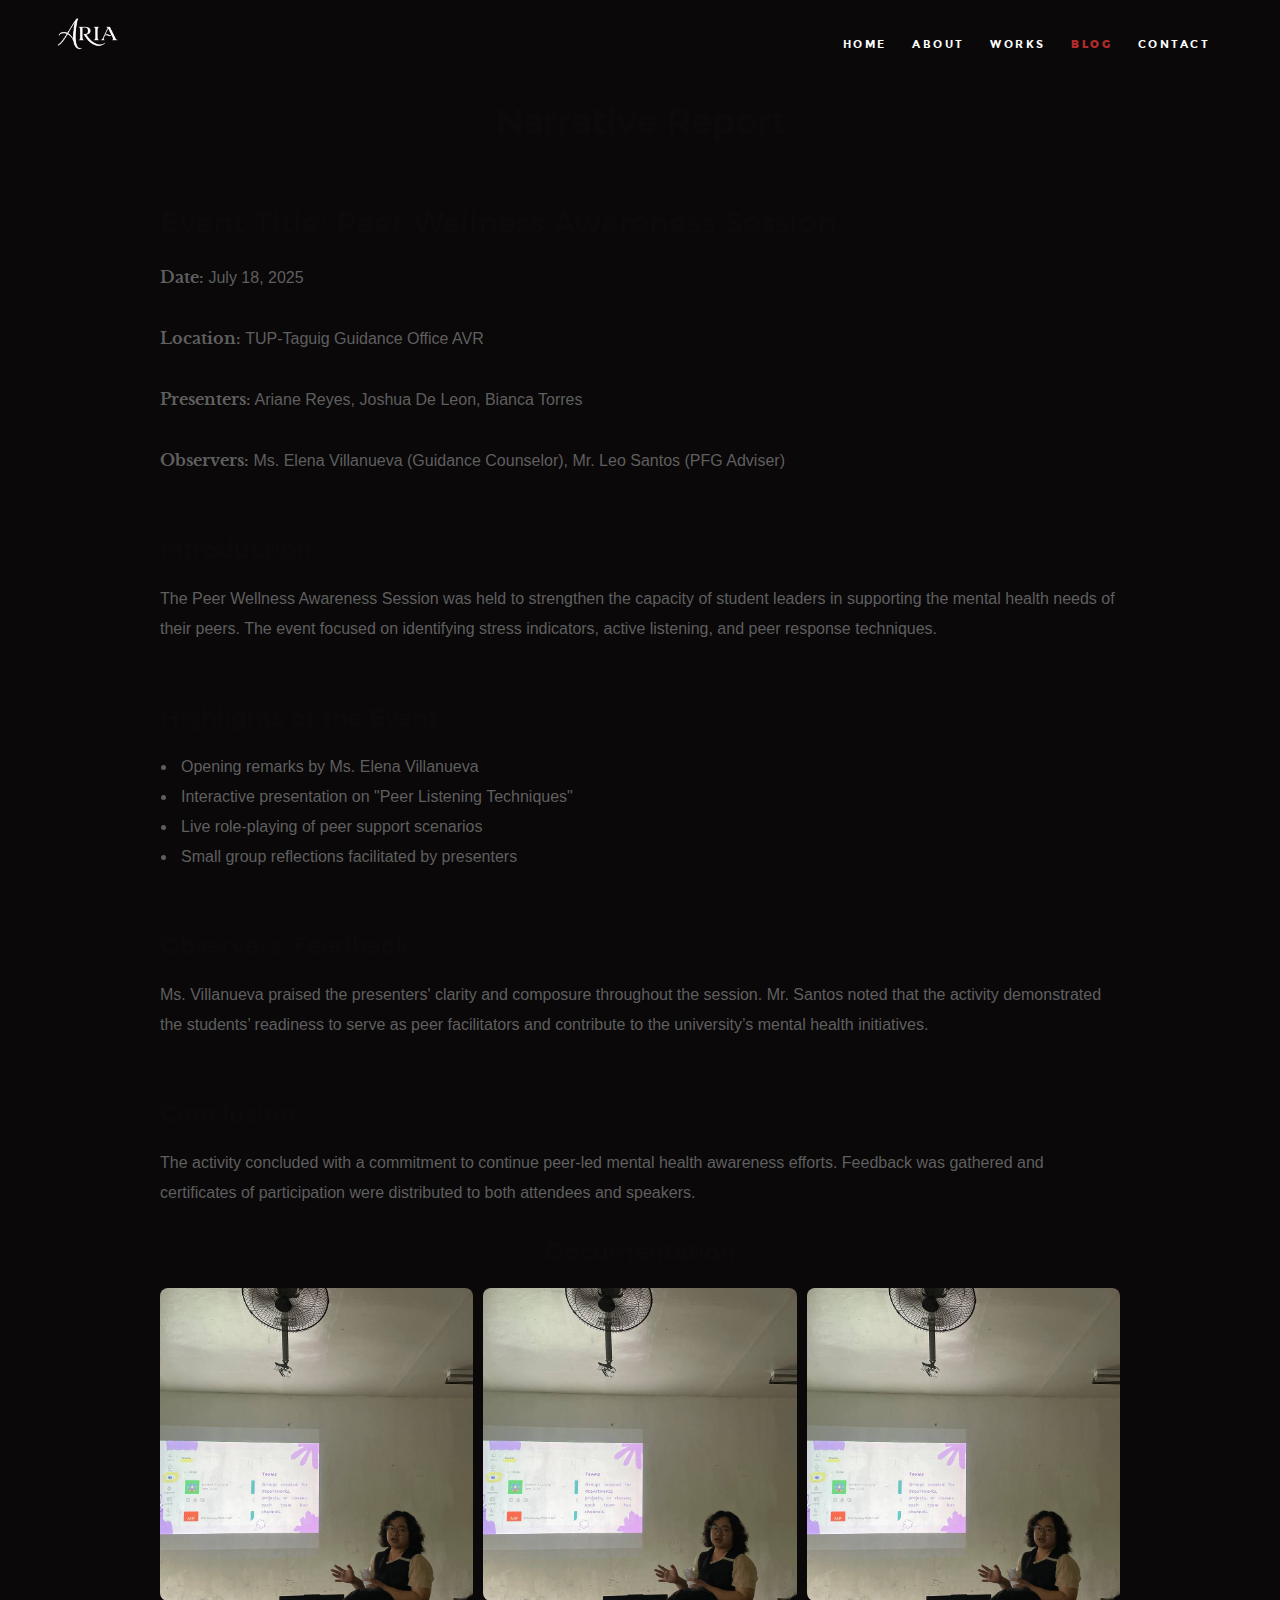
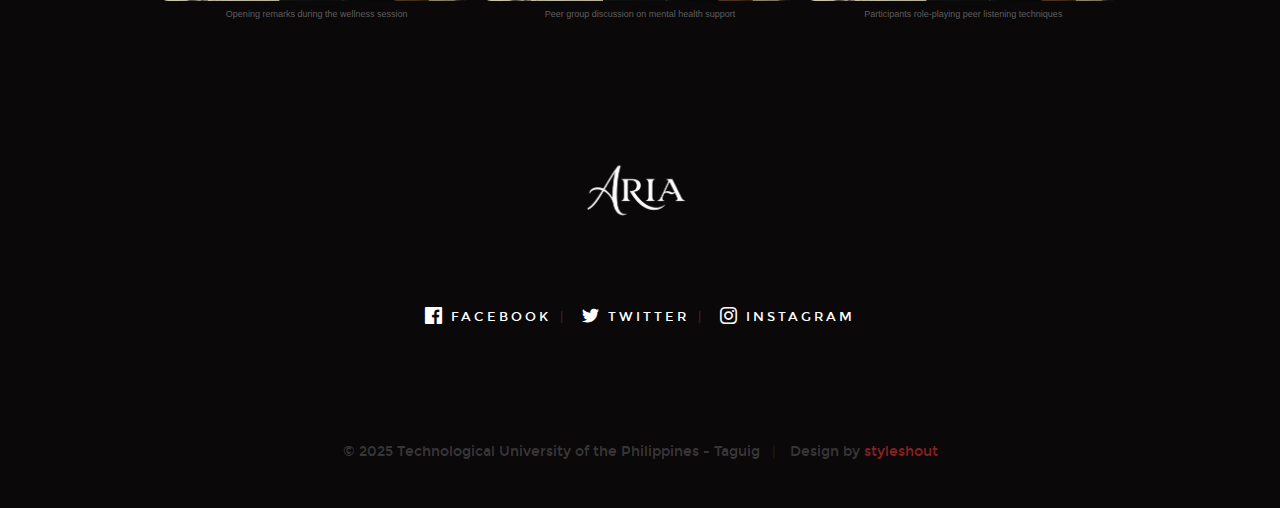
<file: hola-master/blog-single.html>
<!DOCTYPE html>
<html class="no-js" lang="en">

<head>
    <meta charset="utf-8">
    <title>Narrative Report - Peer Wellness Session</title>
    <meta name="viewport" content="width=device-width, initial-scale=1">

    <!-- CSS -->
    <link rel="stylesheet" href="css/base.css">
    <link rel="stylesheet" href="css/vendor.css">
    <link rel="stylesheet" href="css/main.css">
    <style>
        .photo-grid {
            display: grid;
            grid-template-columns: repeat(auto-fit, minmax(250px, 1fr));
            gap: 1rem;
            margin-top: 2rem;
        }

        .photo-grid img {
            width: 100%;
            aspect-ratio: 1 / 1;
            object-fit: cover;
            border-radius: 8px;
        }

        .photo-caption {
            text-align: center;
            font-size: 0.9rem;
            margin-top: 0.5rem;
        }

        .photo-item {
            display: flex;
            flex-direction: column;
            align-items: center;
        }
    </style>

    <!-- Scripts -->
    <script src="js/modernizr.js"></script>
    <script src="js/pace.min.js"></script>
    <link rel="icon" href="favicon.ico" type="image/x-icon">
</head>

<body id="top">

    <!-- Header -->
    <header class="s-header">
        <div class="header-logo">
            <a class="site-logo" href="index.html"><img src="images/logo.png" alt="Homepage"></a>
        </div>

        <nav class="header-nav-wrap">
            <ul class="header-nav">
                <li><a href="index.html#home" title="home">Home</a></li>
                <li><a href="index.html#about" title="about">About</a></li>
                <li><a href="index.html#works" title="works">Works</a></li>
                <li class="current"><a href="blog.html" title="blog">Blog</a></li>
                <li><a href="index.html#contact" title="contact">Contact</a></li>
            </ul>
        </nav>

        <a class="header-menu-toggle" href="#0"><span>Menu</span></a>
    </header>

    <!-- Narrative Report Section -->
    <section class="report-content" style="padding: 4rem 2rem; max-width: 1000px; margin: auto; font-family: sans-serif;">
        <h1 style="text-align: center; margin-bottom: 2rem;">Narrative Report</h1>

        <!-- Event Details -->
        <div class="event-details" style="margin-bottom: 2rem;">
            <h2>Event Title: <span style="font-weight: normal;">Peer Wellness Awareness Session</span></h2>
            <p><strong>Date:</strong> July 18, 2025</p>
            <p><strong>Location:</strong> TUP-Taguig Guidance Office AVR</p>
            <p><strong>Presenters:</strong> Ariane Reyes, Joshua De Leon, Bianca Torres</p>
            <p><strong>Observers:</strong> Ms. Elena Villanueva (Guidance Counselor), Mr. Leo Santos (PFG Adviser)</p>
        </div>

        <!-- Narrative -->
        <div class="narrative-section" style="margin-bottom: 2rem;">
            <h3>Introduction</h3>
            <p>The Peer Wellness Awareness Session was held to strengthen the capacity of student leaders in supporting the mental health needs of their peers. The event focused on identifying stress indicators, active listening, and peer response techniques.</p>

            <h3>Highlights of the Event</h3>
            <ul>
                <li>Opening remarks by Ms. Elena Villanueva</li>
                <li>Interactive presentation on "Peer Listening Techniques"</li>
                <li>Live role-playing of peer support scenarios</li>
                <li>Small group reflections facilitated by presenters</li>
            </ul>

            <h3>Observers’ Feedback</h3>
            <p>Ms. Villanueva praised the presenters' clarity and composure throughout the session. Mr. Santos noted that the activity demonstrated the students’ readiness to serve as peer facilitators and contribute to the university’s mental health initiatives.</p>

            <h3>Conclusion</h3>
            <p>The activity concluded with a commitment to continue peer-led mental health awareness efforts. Feedback was gathered and certificates of participation were distributed to both attendees and speakers.</p>
        </div>

        <!-- Documentary Photos -->
        <div class="photo-documentation">
            <h3 style="margin-top: 3rem; text-align: center;">Documentation</h3>
            <div class="photo-grid">
                <div class="photo-item">
                    <img src="images/mydemo1.jpg" alt="Session Overview">
                    <div class="photo-caption">Opening remarks during the wellness session</div>
                </div>
                <div class="photo-item">
                    <img src="images/mydemo1.jpg" alt="Peer Discussion">
                    <div class="photo-caption">Peer group discussion on mental health support</div>
                </div>
                <div class="photo-item">
                    <img src="images/mydemo1.jpg" alt="Role Playing Activity">
                    <div class="photo-caption">Participants role-playing peer listening techniques</div>
                </div>
            </div>
        </div>
    </section>

    <!-- Footer -->
    <footer>
        <div class="row">
            <div class="col-full">
                <div class="footer-logo">
                    <a class="footer-site-logo" href="#"><img src="images/logo.png" alt="Homepage"></a>
                </div>

                <ul class="footer-social">
                    <li><a href="#"><i class="im im-facebook"></i><span>Facebook</span></a></li>
                    <li><a href="#"><i class="im im-twitter"></i><span>Twitter</span></a></li>
                    <li><a href="#"><i class="im im-instagram"></i><span>Instagram</span></a></li>
                </ul>
            </div>
        </div>

        <div class="row footer-bottom">
            <div class="col-twelve">
                <div class="copyright">
                    <span>© 2025 Technological University of the Philippines - Taguig</span>
                    <span>Design by <a href="https://www.styleshout.com/">styleshout</a></span>
                </div>
                <div class="go-top">
                    <a class="smoothscroll" title="Back to Top" href="#top"><i class="im im-arrow-up"></i></a>
                </div>
            </div>
        </div>
    </footer>

    <!-- JS -->
    <script src="js/jquery-3.2.1.min.js"></script>
    <script src="js/plugins.js"></script>
    <script src="js/main.js"></script>

</body>

</html>
</file>
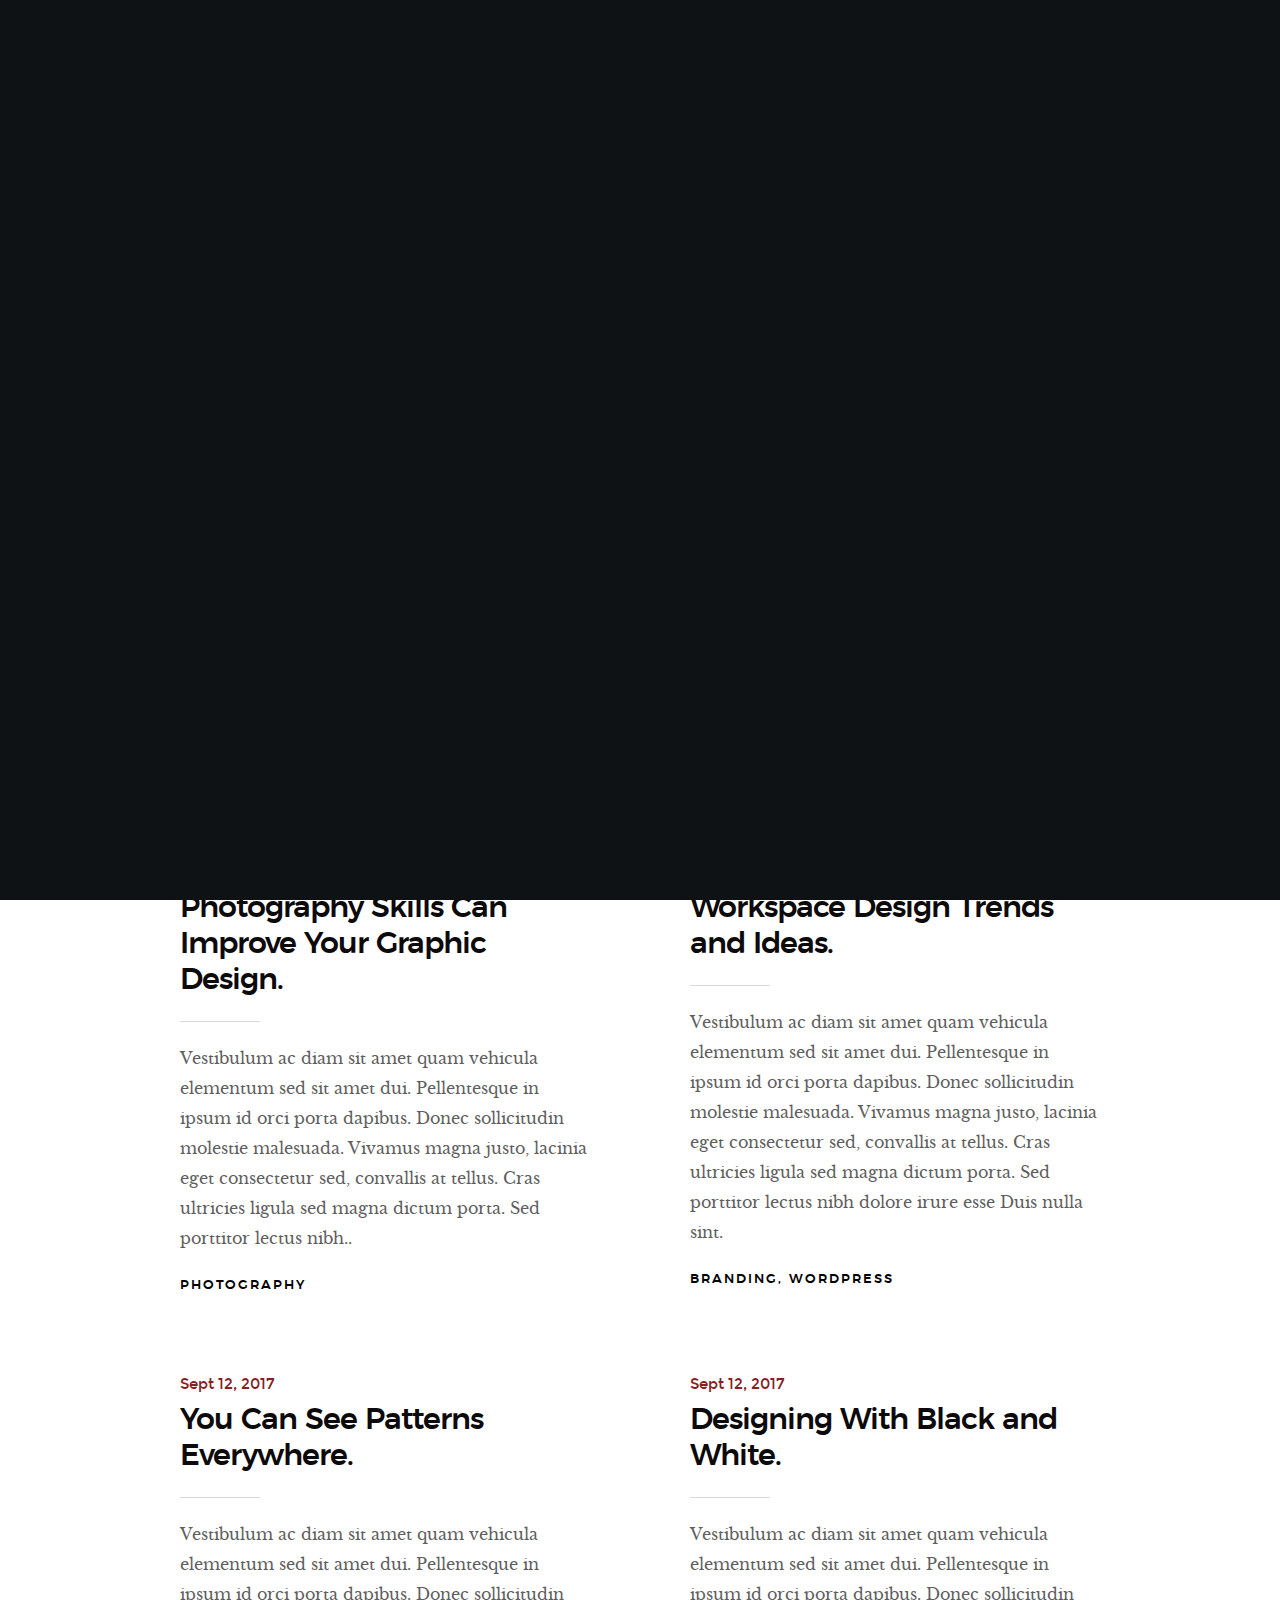
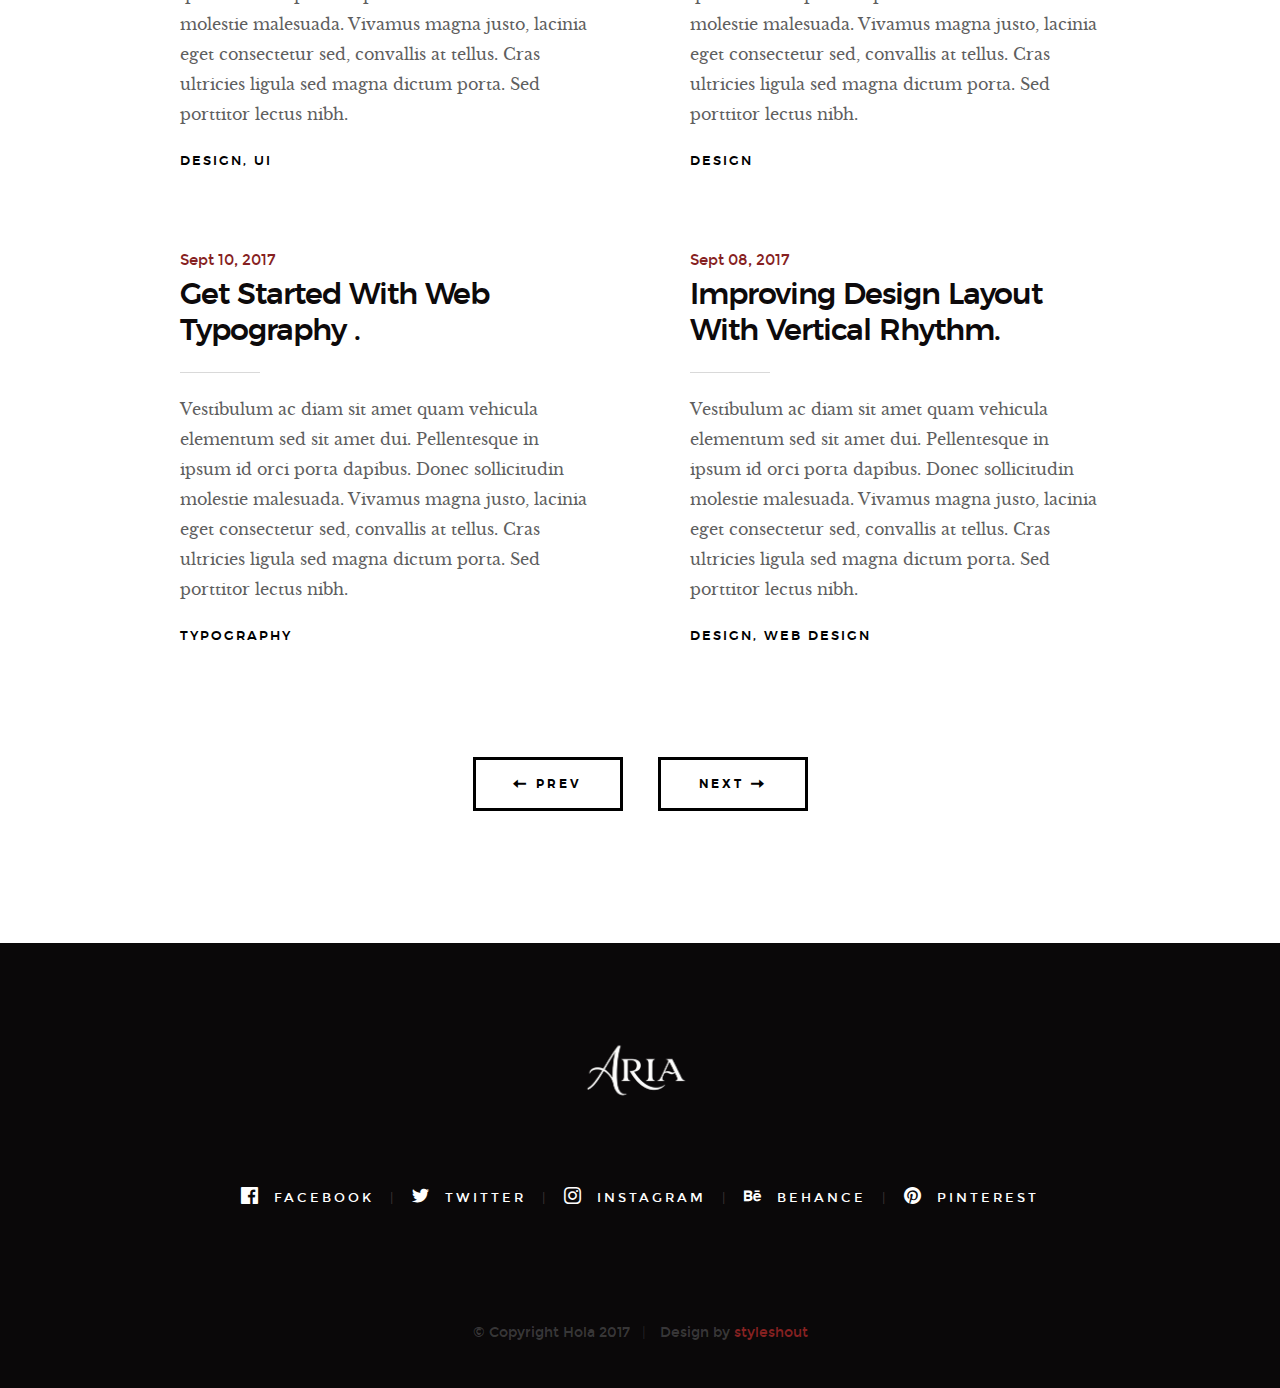
<file: hola-master/blog.html>
<!DOCTYPE html>
<!--[if lt IE 9 ]><html class="no-js oldie" lang="en"> <![endif]-->
<!--[if IE 9 ]><html class="no-js oldie ie9" lang="en"> <![endif]-->
<!--[if (gte IE 9)|!(IE)]><!-->
<html class="no-js" lang="en">
<!--<![endif]-->

<head>

    <!--- basic page needs
    ================================================== -->
    <meta charset="utf-8">
    <title>Blog - Hola</title>
    <meta name="description" content="">
    <meta name="author" content="">

    <!-- mobile specific metas
    ================================================== -->
    <meta name="viewport" content="width=device-width, initial-scale=1">

    <!-- CSS
    ================================================== -->
    <link rel="stylesheet" href="css/base.css">
    <link rel="stylesheet" href="css/vendor.css">
    <link rel="stylesheet" href="css/main.css">

    <!-- script
    ================================================== -->
    <script src="js/modernizr.js"></script>
    <script src="js/pace.min.js"></script>

    <!-- favicons
    ================================================== -->
    <link rel="shortcut icon" href="favicon.ico" type="image/x-icon">
    <link rel="icon" href="favicon.ico" type="image/x-icon">

</head>


<body id="top">

    <!-- header
    ================================================== -->
    <header class="s-header">

        <div class="header-logo">
            <a class="site-logo" href="index.html"><img src="images/logo.png" alt="Homepage"></a>
        </div>

        <nav class="header-nav-wrap">
            <ul class="header-nav">
                <li><a href="index.html#home" title="home">Home</a></li>
                <li><a href="index.html#about" title="about">About</a></li>
                <li><a href="index.html#works" title="works">Works</a></li>
                <li class="current"><a href="blog.html" title="blog">Blog</a></li>
                <li><a href="index.html#contact" title="contact">Contact</a></li>	
            </ul>
        </nav>

        <a class="header-menu-toggle" href="#0"><span>Menu</span></a>

    </header> <!-- end s-header -->


    <!-- page header
    ================================================== -->
    <section class="page-header page-hero" style="background-image:url(images/blog/blog-bg-01.jpg)">

        <div class="row page-header__content">
            <article class="col-full">

                <div class="page-header__info">
                    <div class="page-header__cat">
                        <a href="#0">Branding</a><a href="#0">Design</a>
                    </div>
                    <div class="page-header__date">
                        Sept 16, 2017
                    </div>
                </div>
                
                <h1 class="page-header__title">
                    <a href="#0" title="">
                        The 10 Golden Rules of Clean Simple Design.
                    </a>
                </h1>
                <p>Pellentesque in ipsum id orci porta dapibus amet dui. Ad id deserunt ratione autem eius et minima ut et. Nihil sed quis velit aut enim aliquam. Quas non ad sint eveniet voluptatem est iure...</p>
                <p>
                    <a href="#0" class="btn btn--stroke page-header__btn">Read More</a>
                </p>
            </article>
        </div>

    </section> <!-- end page-header -->


    <!-- blog
    ================================================== -->
    <section class="blog-content-wrap">

        <div class="row blog-content">
            <div class="col-full">

                <div class="blog-list block-1-2 block-tab-full">

                    <article class="col-block">
                        
                        <div class="blog-date">
                            <a href="blog-single.html">Sept 15, 2017</a>
                        </div>  
                        
                        <h2 class="h01"><a href="blog-single.html">Photography Skills Can Improve Your Graphic Design.</a></h2>
                        <p>
                        Vestibulum ac diam sit amet quam vehicula elementum sed sit amet dui. Pellentesque in ipsum id orci porta dapibus. Donec sollicitudin molestie malesuada. Vivamus magna justo, lacinia eget consectetur sed, convallis at tellus. Cras ultricies ligula sed magna dictum porta. Sed porttitor lectus nibh..
                        </p>

                        <div class="blog-cat">
                            <a href="blog.html">Photography</a>
                        </div>

                    </article>

                    <article class="col-block">
                        
                        <div class="blog-date">
                            <a href="blog-single.html">Sept 14, 2017</a>
                        </div>

                        <h2 class="h01"><a href="blog-single.html">Workspace Design Trends and Ideas.</a></h2>
                        <p>
                        Vestibulum ac diam sit amet quam vehicula elementum sed sit amet dui. Pellentesque in ipsum id orci porta dapibus. Donec sollicitudin molestie malesuada. Vivamus magna justo, lacinia eget consectetur sed, convallis at tellus. Cras ultricies ligula sed magna dictum porta. Sed porttitor lectus nibh dolore irure esse Duis nulla sint.
                        </p>

                        <div class="blog-cat">
                            <a href="blog.html">Branding</a><a href="blog.html">Wordpress</a>
                        </div>
                    </article>

                    <article class="col-block">
                        
                        <div class="blog-date">
                            <a href="blog-single.html">Sept 12, 2017</a>
                        </div>    
                        <h2 class="h01"><a href="blog-single.html">You Can See Patterns Everywhere.</a></h2>
                        <p>
                        Vestibulum ac diam sit amet quam vehicula elementum sed sit amet dui. Pellentesque in ipsum id orci porta dapibus. Donec sollicitudin molestie malesuada. Vivamus magna justo, lacinia eget consectetur sed, convallis at tellus. Cras ultricies ligula sed magna dictum porta. Sed porttitor lectus nibh.
                        </p>

                        <div class="blog-cat">
                            <a href="blog.html">Design</a><a href="blog.html">UI</a>
                        </div>
                    </article>

                    <article class="col-block">
                        
                        <div class="blog-date">
                            <a href="blog-single.html">Sept 12, 2017</a>
                        </div>
                        <h2 class="h01"><a href="blog-single.html">Designing With Black and White.</a></h2>
                        <p>
                        Vestibulum ac diam sit amet quam vehicula elementum sed sit amet dui. Pellentesque in ipsum id orci porta dapibus. Donec sollicitudin molestie malesuada. Vivamus magna justo, lacinia eget consectetur sed, convallis at tellus. Cras ultricies ligula sed magna dictum porta. Sed porttitor lectus nibh.
                        </p>

                        <div class="blog-cat">
                            <a href="blog.html">Design</a>
                        </div>
                    </article>

                    <article class="col-block">
                        <div class="blog-date">
                            <a href="blog-single.html">Sept 10, 2017</a>
                        </div>
                        <h2 class="h01"><a href="blog-single.html">Get Started With Web Typography .</a></h2>
                        <p>
                        Vestibulum ac diam sit amet quam vehicula elementum sed sit amet dui. Pellentesque in ipsum id orci porta dapibus. Donec sollicitudin molestie malesuada. Vivamus magna justo, lacinia eget consectetur sed, convallis at tellus. Cras ultricies ligula sed magna dictum porta. Sed porttitor lectus nibh.
                        </p>

                        <div class="blog-cat">
                            <a href="blog.html">Typography</a>
                        </div>
                    </article>

                    <article class="col-block">
                        
                        <div class="blog-date">
                            <a href="blog-single.html">Sept 08, 2017</a>
                        </div>
                        <h2 class="h01"><a href="blog-single.html">Improving Design Layout With Vertical Rhythm.</a></h2>
                        <p>
                        Vestibulum ac diam sit amet quam vehicula elementum sed sit amet dui. Pellentesque in ipsum id orci porta dapibus. Donec sollicitudin molestie malesuada. Vivamus magna justo, lacinia eget consectetur sed, convallis at tellus. Cras ultricies ligula sed magna dictum porta. Sed porttitor lectus nibh.
                        </p>

                        <div class="blog-cat">
                            <a href="blog.html">Design</a><a href="#0">Web Design</a>
                        </div>
                    </article>

                </div> <!-- end blog-list -->

            </div> <!-- end col-full -->
        </div> <!-- end blog-content -->

        <div class="row blog-entries-nav">
            <div class="col-full">
                <a href="#0" class="btn btn--stroke">
                    <i class="im im-arrow-left"></i>
                    Prev
                </a>
                <a href="#0" class="btn btn--stroke">
                    Next
                    <i class="im im-arrow-right"></i>
                </a>
            </div>
        </div>

    </section> <!-- end blog-content-wrap -->


    <!-- footer
    ================================================== -->
    <footer>
        <div class="row">
            <div class="col-full">

                <div class="footer-logo">
                    <a class="footer-site-logo" href="#0"><img src="images/logo.png" alt="Homepage"></a>
                </div>

                <ul class="footer-social">
                    <li><a href="#0">
                        <i class="im im-facebook" aria-hidden="true"></i>
                        <span>Facebook</span>
                    </a></li>
                    <li><a href="#0">
                        <i class="im im-twitter" aria-hidden="true"></i>
                        <span>Twitter</span>
                    </a></li>
                    <li><a href="#0">
                        <i class="im im-instagram" aria-hidden="true"></i>
                        <span>Instagram</span>
                    </a></li>
                    <li><a href="#0">
                        <i class="im im-behance" aria-hidden="true"></i>
                        <span>Behance</span>
                    </a></li>
                    <li><a href="#0">
                        <i class="im im-pinterest" aria-hidden="true"></i>
                        <span>Pinterest</span>
                    </a></li>
                </ul>
                    
            </div>
        </div>

        <div class="row footer-bottom">

            <div class="col-twelve">
                <div class="copyright">
                    <span>© Copyright Hola 2017</span> 
                    <span>Design by <a href="https://www.styleshout.com/">styleshout</a></span>	
                </div>

                <div class="go-top">
                <a class="smoothscroll" title="Back to Top" href="#top"><i class="im im-arrow-up" aria-hidden="true"></i></a>
                </div>
            </div>

        </div> <!-- end footer-bottom -->

    </footer> <!-- end footer -->


    <div id="preloader"> 
        <div id="loader"></div>
    </div>


    <!-- Java Script
    ================================================== -->
    <script src="js/jquery-3.2.1.min.js"></script>
    <script src="js/plugins.js"></script>
    <script src="js/main.js"></script>

</body>

</html>
</file>
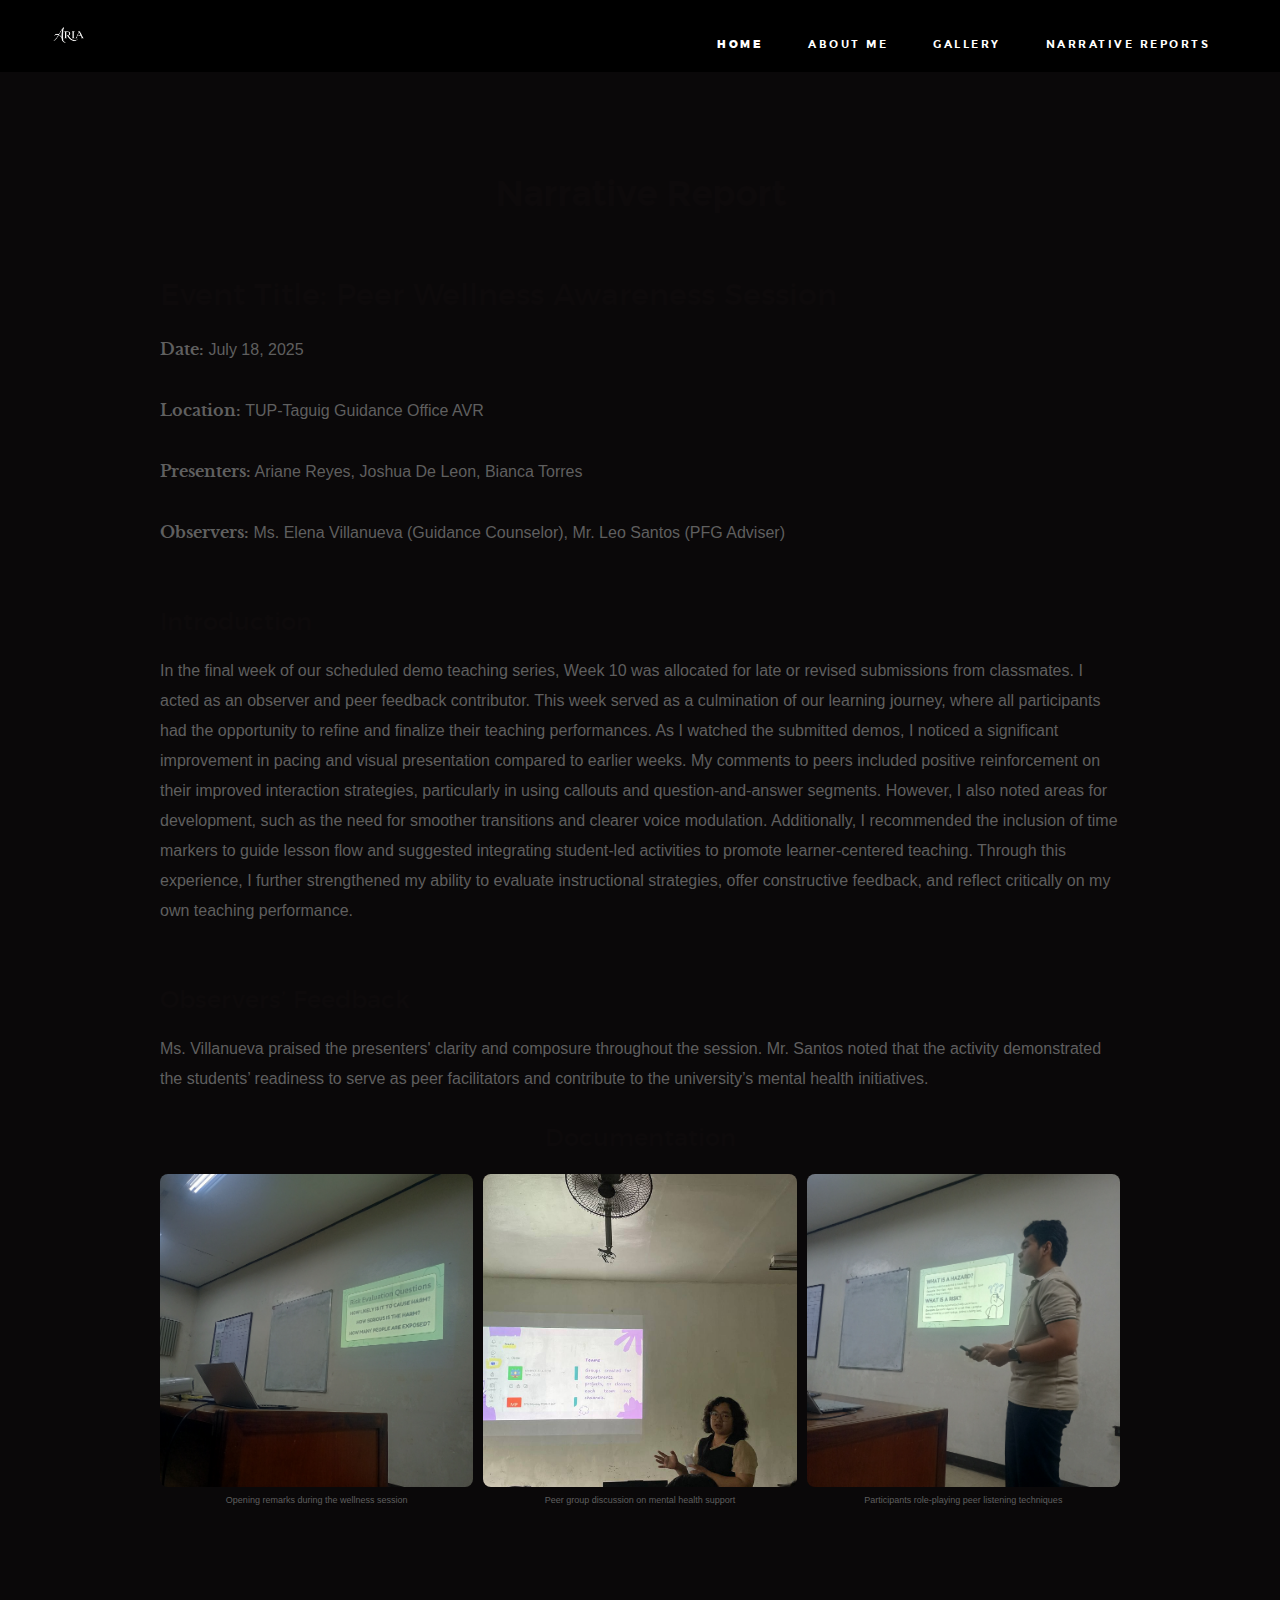
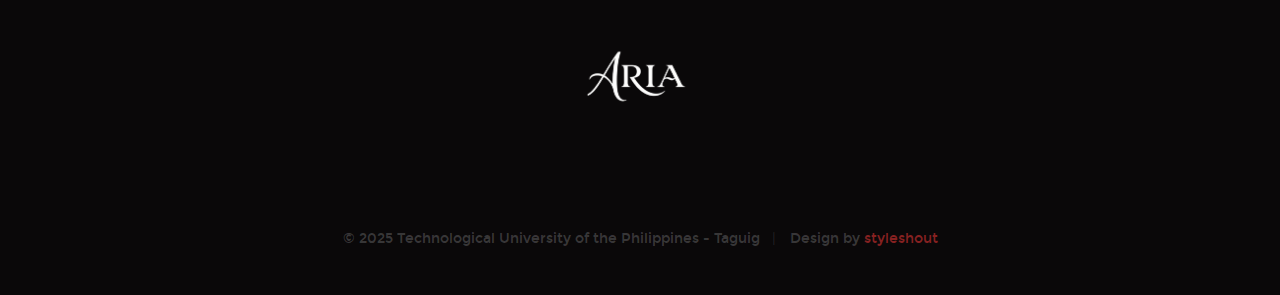
<file: hola-master/week10.html>
<!DOCTYPE html>
<html class="no-js" lang="en">

<head>
    <meta charset="utf-8">
    <title>Narrative Report - Peer Wellness Session</title>
    <meta name="viewport" content="width=device-width, initial-scale=1">

    <!-- CSS -->
    <link rel="stylesheet" href="css/base.css">
    <link rel="stylesheet" href="css/vendor.css">
    <link rel="stylesheet" href="css/main.css">
    <style>
        .photo-grid {
            display: grid;
            grid-template-columns: repeat(auto-fit, minmax(250px, 1fr));
            gap: 1rem;
            margin-top: 2rem;
        }

        .photo-grid img {
            width: 100%;
            aspect-ratio: 1 / 1;
            object-fit: cover;
            border-radius: 8px;
        }

        .photo-caption {
            text-align: center;
            font-size: 0.9rem;
            margin-top: 0.5rem;
        }

        .photo-item {
            display: flex;
            flex-direction: column;
            align-items: center;
        }
    </style>

    <!-- Scripts -->
    <script src="js/modernizr.js"></script>
    <script src="js/pace.min.js"></script>
    <link rel="icon" href="favicon.ico" type="image/x-icon">
</head>

<body id="top">

<header class="s-header" style="position: relative; background: #000; padding: 20px;">
    <div class="header-logo" style="display: inline-block;">
        <a class="site-logo" href="index.html">
            <img src="images/logo.png" alt="Homepage" style="height: 40px;">
        </a>
    </div>

    <nav class="header-nav-wrap" style="display: inline-block; margin-left: 40px;">
        <ul class="header-nav" style="list-style: none; margin: 0; padding: 0; display: flex; gap: 25px; align-items: center;">
            <li class="current" style="position: relative;">
                <a class="smoothscroll" href="#home" title="home" style="text-decoration: none; color: white;">Home</a>
            </li>
            <li style="position: relative;">
                <a class="smoothscroll" href="#about" title="about" style="text-decoration: none; color: white;">About Me</a>
            </li>
            <li style="position: relative;">
                <a class="smoothscroll" href="#works" title="works" style="text-decoration: none; color: white;">Gallery</a>
            </li>

            <!-- Dropdown -->
            <li class="dropdown" style="position: relative;">
                <a class="smoothscroll" href="#blog" title="blog" style="text-decoration: none; color: white;">Narrative Reports</a>
                <ul class="dropdown-content" style="
                    display: none;
                    position: absolute;
                    top: 100%;
                    left: 0;
                    background-color: #fff;
                    min-width: 220px;
                    box-shadow: 0 8px 16px rgba(0,0,0,0.2);
                    padding: 0;
                    margin: 0;
                    list-style: none;
                    z-index: 999;
                ">
                    <li><a href="week8.html" style="display: block; padding: 12px 16px; color: #333; text-decoration: none;">Week 8</a></li>
                    <li><a href="week9.html" style="display: block; padding: 12px 16px; color: #333; text-decoration: none;">Week 9</a></li>
                    <li><a href="week10.html" style="display: block; padding: 12px 16px; color: #333; text-decoration: none;">Week 10</a></li>
                </ul>
            </li>
        </ul>
    </nav>

    <a class="header-menu-toggle" href="#0" style="position: absolute; right: 20px; top: 20px; text-decoration: none; color: white;">
        <span>Menu</span>
    </a>

    <!-- Dropdown hover script -->
    <script>
        document.querySelectorAll('.dropdown').forEach(function(drop) {
            drop.addEventListener('mouseover', function() {
                this.querySelector('.dropdown-content').style.display = 'block';
            });
            drop.addEventListener('mouseout', function() {
                this.querySelector('.dropdown-content').style.display = 'none';
            });
        });
    </script>
</header>

    <!-- Narrative Report Section -->
    <section class="report-content" style="padding: 4rem 2rem; max-width: 1000px; margin: auto; font-family: sans-serif;">
        <h1 style="text-align: center; margin-bottom: 2rem;">Narrative Report</h1>

        <!-- Event Details -->
        <div class="event-details" style="margin-bottom: 2rem;">
            <h2>Event Title: <span style="font-weight: normal;">Peer Wellness Awareness Session</span></h2>
            <p><strong>Date:</strong> July 18, 2025</p>
            <p><strong>Location:</strong> TUP-Taguig Guidance Office AVR</p>
            <p><strong>Presenters:</strong> Ariane Reyes, Joshua De Leon, Bianca Torres</p>
            <p><strong>Observers:</strong> Ms. Elena Villanueva (Guidance Counselor), Mr. Leo Santos (PFG Adviser)</p>
        </div>

        <!-- Narrative -->
        <div class="narrative-section" style="margin-bottom: 2rem;">
            <h3>Introduction</h3>
            <p>In the final week of our scheduled demo teaching series, Week 10 was allocated for late or revised submissions from classmates. I acted as an observer and peer feedback contributor. This week served as a culmination of our learning journey, where all participants had the opportunity to refine and finalize their teaching performances. As I watched the submitted demos, I noticed a significant improvement in pacing and visual presentation compared to earlier weeks. My comments to peers included positive reinforcement on their improved interaction strategies, particularly in using callouts and question-and-answer segments. However, I also noted areas for development, such as the need for smoother transitions and clearer voice modulation. Additionally, I recommended the inclusion of time markers to guide lesson flow and suggested integrating student-led activities to promote learner-centered teaching. Through this experience, I further strengthened my ability to evaluate instructional strategies, offer constructive feedback, and reflect critically on my own teaching performance.</p>

            <h3>Observers’ Feedback</h3>
            <p>Ms. Villanueva praised the presenters' clarity and composure throughout the session. Mr. Santos noted that the activity demonstrated the students’ readiness to serve as peer facilitators and contribute to the university’s mental health initiatives.</p>

        </div>

        <!-- Documentary Photos -->
        <div class="photo-documentation">
            <h3 style="margin-top: 3rem; text-align: center;">Documentation</h3>
            <div class="photo-grid">
                <div class="photo-item">
                    <img src="images/documentation/week10 (1).jpg" alt="Session Overview">
                    <div class="photo-caption">Opening remarks during the wellness session</div>
                </div>
                <div class="photo-item">
                    <img src="images/mydemo1.jpg" alt="Peer Discussion">
                    <div class="photo-caption">Peer group discussion on mental health support</div>
                </div>
                <div class="photo-item">
                    <img src="images/documentation/week10 (2).jpg" alt="Role Playing Activity">
                    <div class="photo-caption">Participants role-playing peer listening techniques</div>
                </div>
            </div>
        </div>
    </section>

    <!-- Footer -->
    <footer>
        <div class="row">
            <div class="col-full">
                <div class="footer-logo">
                    <a class="footer-site-logo" href="#"><img src="images/logo.png" alt="Homepage"></a>
                </div>
            </div>
        </div>

        <div class="row footer-bottom">
            <div class="col-twelve">
                <div class="copyright">
                    <span>© 2025 Technological University of the Philippines - Taguig</span>
                    <span>Design by <a href="https://www.styleshout.com/">styleshout</a></span>
                </div>
                <div class="go-top">
                    <a class="smoothscroll" title="Back to Top" href="#top"><i class="im im-arrow-up"></i></a>
                </div>
            </div>
        </div>
    </footer>

    <!-- JS -->
    <script src="js/jquery-3.2.1.min.js"></script>
    <script src="js/plugins.js"></script>
    <script src="js/main.js"></script>

</body>

</html>
</file>
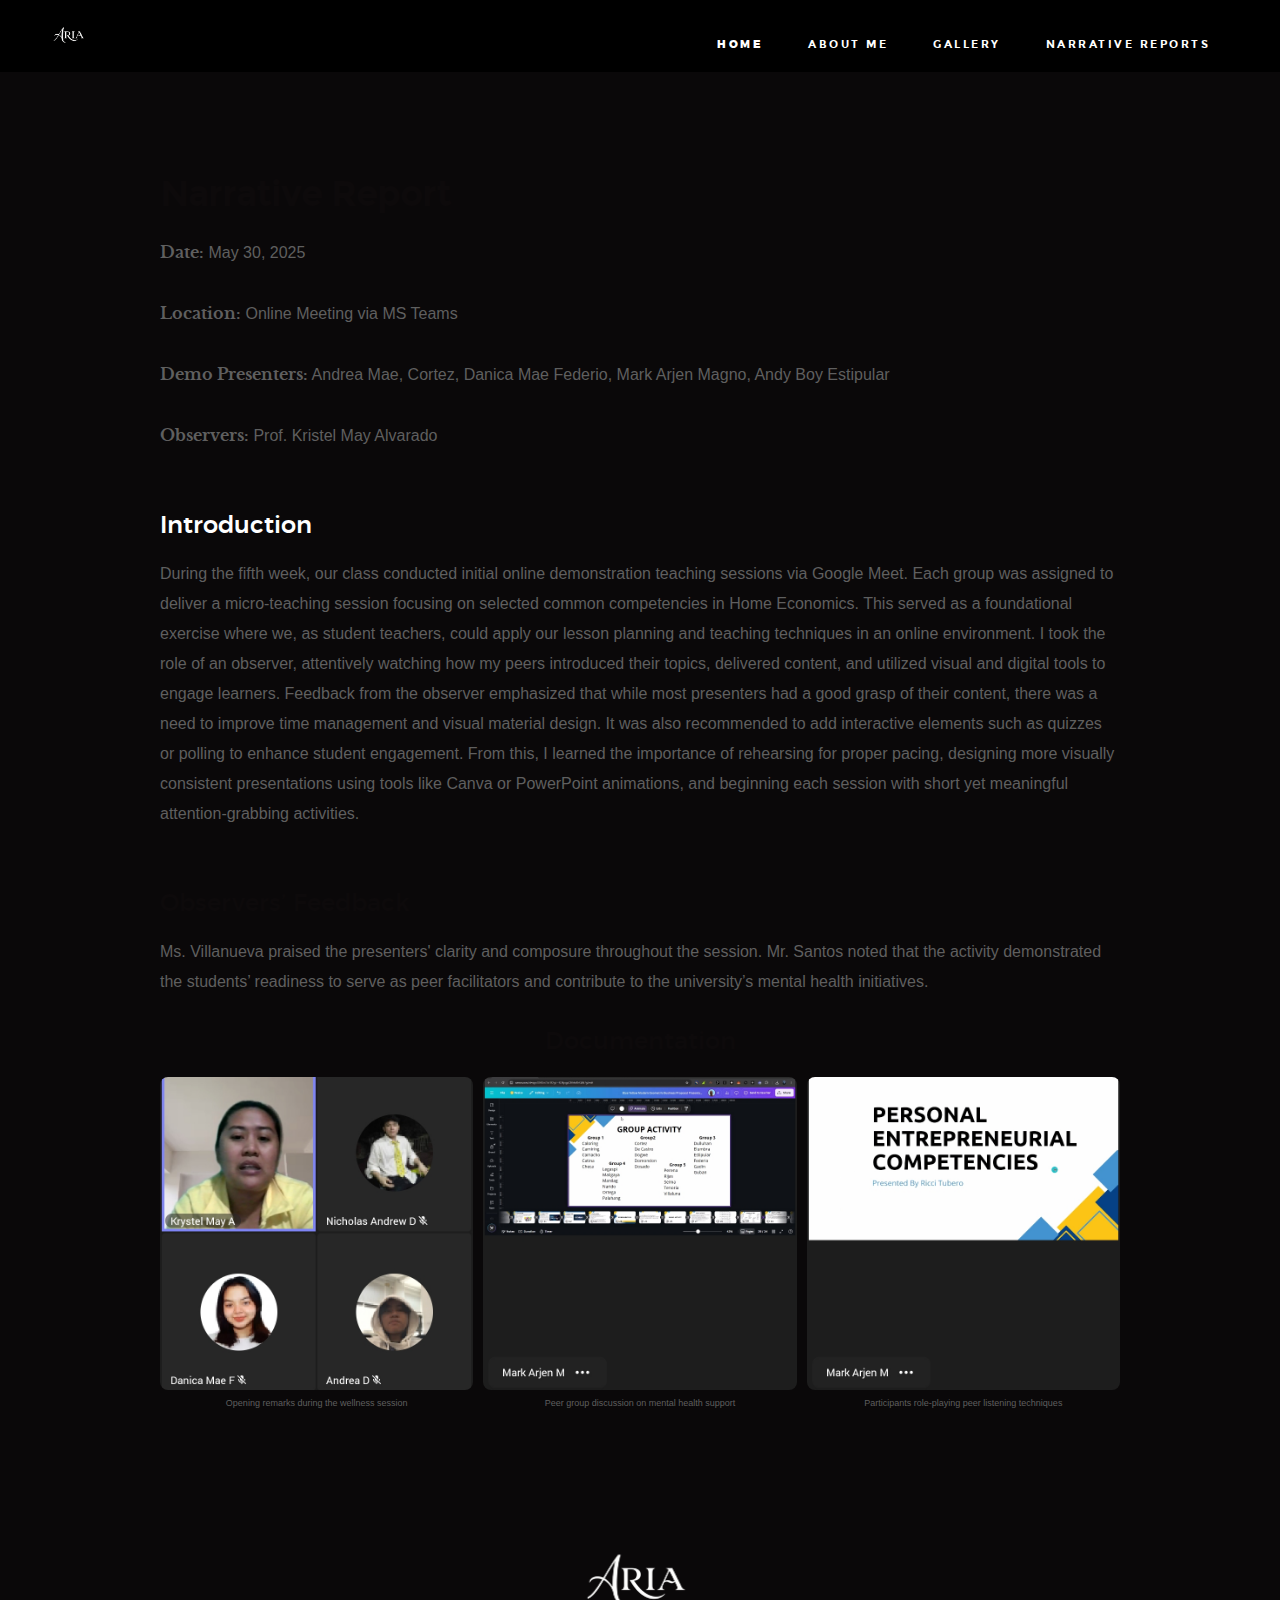
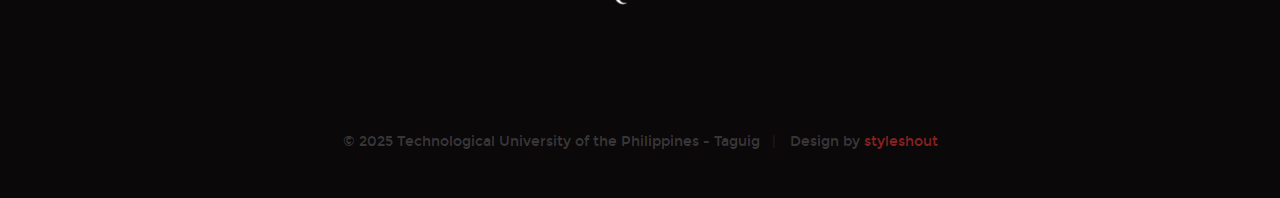
<file: hola-master/week5.html>
<!DOCTYPE html>
<html class="no-js" lang="en">

<head>
    <meta charset="utf-8">
    <title>Narrative Report - Peer Wellness Session</title>
    <meta name="viewport" content="width=device-width, initial-scale=1">

    <!-- CSS -->
    <link rel="stylesheet" href="css/base.css">
    <link rel="stylesheet" href="css/vendor.css">
    <link rel="stylesheet" href="css/main.css">
    <style>
        .photo-grid {
            display: grid;
            grid-template-columns: repeat(auto-fit, minmax(250px, 1fr));
            gap: 1rem;
            margin-top: 2rem;
        }

        .photo-grid img {
            width: 100%;
            aspect-ratio: 1 / 1;
            object-fit: cover;
            border-radius: 8px;
        }

        .photo-caption {
            text-align: center;
            font-size: 0.9rem;
            margin-top: 0.5rem;
        }

        .photo-item {
            display: flex;
            flex-direction: column;
            align-items: center;
        }
    </style>

    <!-- Scripts -->
    <script src="js/modernizr.js"></script>
    <script src="js/pace.min.js"></script>
    <link rel="icon" href="favicon.ico" type="image/x-icon">
</head>

<body id="top">

<header class="s-header" style="position: relative; background: #000; padding: 20px;">
    <div class="header-logo" style="display: inline-block;">
        <a class="site-logo" href="index.html">
            <img src="images/logo.png" alt="Homepage" style="height: 40px;">
        </a>
    </div>

    <nav class="header-nav-wrap" style="display: inline-block; margin-left: 40px;">
        <ul class="header-nav" style="list-style: none; margin: 0; padding: 0; display: flex; gap: 25px; align-items: center;">
            <li class="current" style="position: relative;">
                <a class="smoothscroll" href="#home" title="home" style="text-decoration: none; color: white;">Home</a>
            </li>
            <li style="position: relative;">
                <a class="smoothscroll" href="#about" title="about" style="text-decoration: none; color: white;">About Me</a>
            </li>
            <li style="position: relative;">
                <a class="smoothscroll" href="#works" title="works" style="text-decoration: none; color: white;">Gallery</a>
            </li>

            <!-- Dropdown -->
            <li class="dropdown" style="position: relative;">
                <a class="smoothscroll" href="#blog" title="blog" style="text-decoration: none; color: white;">Narrative Reports</a>
                <ul class="dropdown-content" style="
                    display: none;
                    position: absolute;
                    top: 100%;
                    left: 0;
                    background-color: #fff;
                    min-width: 220px;
                    box-shadow: 0 8px 16px rgba(0,0,0,0.2);
                    padding: 0;
                    margin: 0;
                    list-style: none;
                    z-index: 999;
                ">
                    <li><a href="week8.html" style="display: block; padding: 12px 16px; color: #333; text-decoration: none;">Week 8</a></li>
                    <li><a href="week9.html" style="display: block; padding: 12px 16px; color: #333; text-decoration: none;">Week 9</a></li>
                    <li><a href="week10.html" style="display: block; padding: 12px 16px; color: #333; text-decoration: none;">Week 10</a></li>
                </ul>
            </li>
        </ul>
    </nav>

    <a class="header-menu-toggle" href="#0" style="position: absolute; right: 20px; top: 20px; text-decoration: none; color: white;">
        <span>Menu</span>
    </a>

    <!-- Dropdown hover script -->
    <script>
        document.querySelectorAll('.dropdown').forEach(function(drop) {
            drop.addEventListener('mouseover', function() {
                this.querySelector('.dropdown-content').style.display = 'block';
            });
            drop.addEventListener('mouseout', function() {
                this.querySelector('.dropdown-content').style.display = 'none';
            });
        });
    </script>
</header>


    <!-- Narrative Report Section -->
    <section class="report-content" style="padding: 4rem 2rem; max-width: 1000px; margin: auto; font-family: sans-serif;">
        <h1 style=" color: #ffffff center; margin-bottom: 2rem;">Narrative Report</h1>

        <!-- Event Details -->
        <div class="event-details" style="margin-bottom: 2rem;">
            <p ><strong>Date:</strong> May 30, 2025</p>
            <p><strong>Location:</strong> Online Meeting via MS Teams</p>
            <p><strong>Demo Presenters:</strong> Andrea Mae, Cortez, Danica Mae Federio, Mark Arjen Magno, Andy Boy Estipular</p>
            <p><strong>Observers:</strong> Prof. Kristel May Alvarado</p>
        </div>

        <!-- Narrative -->
        <div class="narrative-section" style="margin-bottom: 2rem;">
            <h3 style="color: #ffffff">Introduction</h3>
            <p>During the fifth week, our class conducted initial online demonstration teaching sessions via Google Meet. Each group was assigned to deliver a micro-teaching session focusing on selected common competencies in Home Economics. This served as a foundational exercise where we, as student teachers, could apply our lesson planning and teaching techniques in an online environment. I took the role of an observer, attentively watching how my peers introduced their topics, delivered content, and utilized visual and digital tools to engage learners. Feedback from the observer emphasized that while most presenters had a good grasp of their content, there was a need to improve time management and visual material design. It was also recommended to add interactive elements such as quizzes or polling to enhance student engagement. From this, I learned the importance of rehearsing for proper pacing, designing more visually consistent presentations using tools like Canva or PowerPoint animations, and beginning each session with short yet meaningful attention-grabbing activities.</p>
            <h3>Observers’ Feedback</h3>
            <p>Ms. Villanueva praised the presenters' clarity and composure throughout the session. Mr. Santos noted that the activity demonstrated the students’ readiness to serve as peer facilitators and contribute to the university’s mental health initiatives.</p>

            
        </div>

        <!-- Documentary Photos -->
        <div class="photo-documentation">
            <h3 style="margin-top: 3rem; text-align: center;">Documentation</h3>
            <div class="photo-grid">
                <div class="photo-item">
                    <img src="images/documentation/week5.jpg" alt="Session Overview">
                    <div class="photo-caption">Opening remarks during the wellness session</div>
                </div>
                <div class="photo-item">
                    <img src="images/documentation/week5.1.jpg" alt="Peer Discussion">
                    <div class="photo-caption">Peer group discussion on mental health support</div>
                </div>
                <div class="photo-item">
                    <img src="images/documentation/week5.2.jpg" alt="Role Playing Activity">
                    <div class="photo-caption">Participants role-playing peer listening techniques</div>
                </div>
            </div>
        </div>
    </section>

    <!-- Footer -->
    <footer>
        <div class="row">
            <div class="col-full">
                <div class="footer-logo">
                    <a class="footer-site-logo" href="#"><img src="images/logo.png" alt="Homepage"></a>
                </div>
            </div>
        </div>

        <div class="row footer-bottom">
            <div class="col-twelve">
                <div class="copyright">
                    <span>© 2025 Technological University of the Philippines - Taguig</span>
                    <span>Design by <a href="https://www.styleshout.com/">styleshout</a></span>
                </div>
                <div class="go-top">
                    <a class="smoothscroll" title="Back to Top" href="#top"><i class="im im-arrow-up"></i></a>
                </div>
            </div>
        </div>
    </footer>

    <!-- JS -->
    <script src="js/jquery-3.2.1.min.js"></script>
    <script src="js/plugins.js"></script>
    <script src="js/main.js"></script>

</body>

</html>
</file>
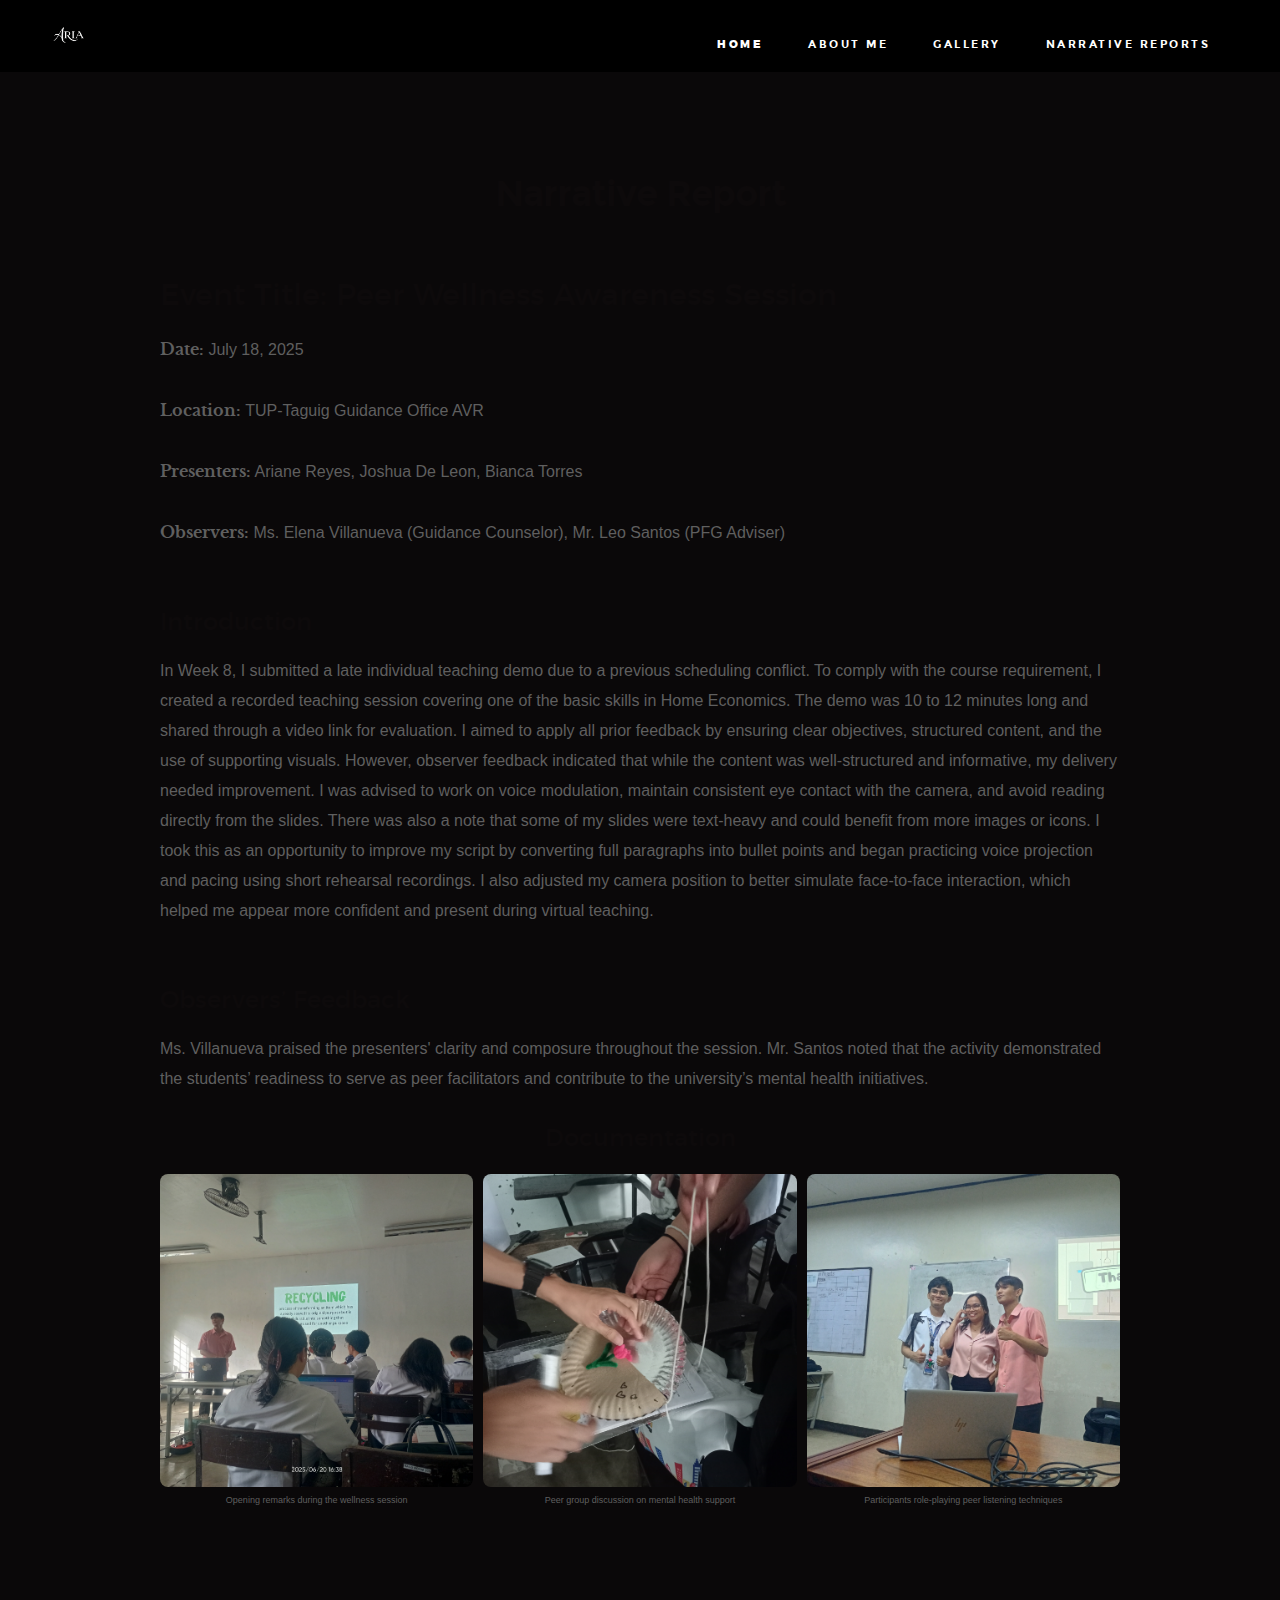
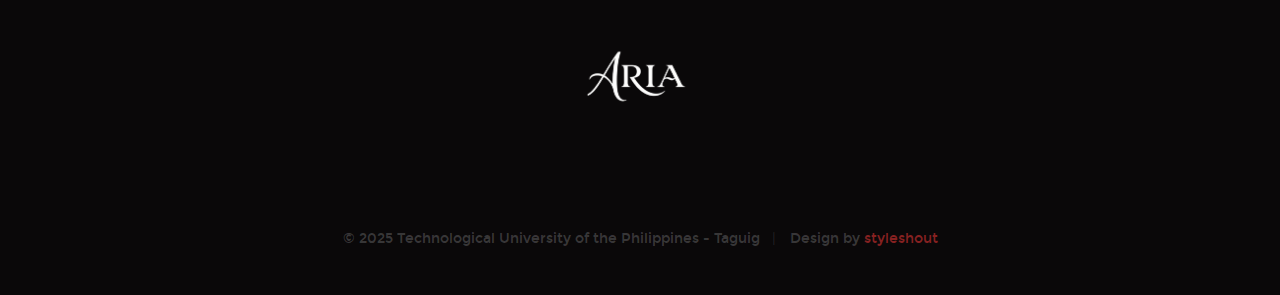
<file: hola-master/week8.html>
<!DOCTYPE html>
<html class="no-js" lang="en">

<head>
    <meta charset="utf-8">
    <title>Narrative Report - Peer Wellness Session</title>
    <meta name="viewport" content="width=device-width, initial-scale=1">

    <!-- CSS -->
    <link rel="stylesheet" href="css/base.css">
    <link rel="stylesheet" href="css/vendor.css">
    <link rel="stylesheet" href="css/main.css">
    <style>
        .photo-grid {
            display: grid;
            grid-template-columns: repeat(auto-fit, minmax(250px, 1fr));
            gap: 1rem;
            margin-top: 2rem;
        }

        .photo-grid img {
            width: 100%;
            aspect-ratio: 1 / 1;
            object-fit: cover;
            border-radius: 8px;
        }

        .photo-caption {
            text-align: center;
            font-size: 0.9rem;
            margin-top: 0.5rem;
        }

        .photo-item {
            display: flex;
            flex-direction: column;
            align-items: center;
        }
    </style>

    <!-- Scripts -->
    <script src="js/modernizr.js"></script>
    <script src="js/pace.min.js"></script>
    <link rel="icon" href="favicon.ico" type="image/x-icon">
</head>

<body id="top">

<header class="s-header" style="position: relative; background: #000; padding: 20px;">
    <div class="header-logo" style="display: inline-block;">
        <a class="site-logo" href="index.html">
            <img src="images/logo.png" alt="Homepage" style="height: 40px;">
        </a>
    </div>

    <nav class="header-nav-wrap" style="display: inline-block; margin-left: 40px;">
        <ul class="header-nav" style="list-style: none; margin: 0; padding: 0; display: flex; gap: 25px; align-items: center;">
            <li class="current" style="position: relative;">
                <a class="smoothscroll" href="#home" title="home" style="text-decoration: none; color: white;">Home</a>
            </li>
            <li style="position: relative;">
                <a class="smoothscroll" href="#about" title="about" style="text-decoration: none; color: white;">About Me</a>
            </li>
            <li style="position: relative;">
                <a class="smoothscroll" href="#works" title="works" style="text-decoration: none; color: white;">Gallery</a>
            </li>

            <!-- Dropdown -->
            <li class="dropdown" style="position: relative;">
                <a class="smoothscroll" href="#blog" title="blog" style="text-decoration: none; color: white;">Narrative Reports</a>
                <ul class="dropdown-content" style="
                    display: none;
                    position: absolute;
                    top: 100%;
                    left: 0;
                    background-color: #fff;
                    min-width: 220px;
                    box-shadow: 0 8px 16px rgba(0,0,0,0.2);
                    padding: 0;
                    margin: 0;
                    list-style: none;
                    z-index: 999;
                ">
                    <li><a href="week8.html" style="display: block; padding: 12px 16px; color: #333; text-decoration: none;">Week 8</a></li>
                    <li><a href="week9.html" style="display: block; padding: 12px 16px; color: #333; text-decoration: none;">Week 9</a></li>
                    <li><a href="week10.html" style="display: block; padding: 12px 16px; color: #333; text-decoration: none;">Week 10</a></li>
                </ul>
            </li>
        </ul>
    </nav>

    <a class="header-menu-toggle" href="#0" style="position: absolute; right: 20px; top: 20px; text-decoration: none; color: white;">
        <span>Menu</span>
    </a>

    <!-- Dropdown hover script -->
    <script>
        document.querySelectorAll('.dropdown').forEach(function(drop) {
            drop.addEventListener('mouseover', function() {
                this.querySelector('.dropdown-content').style.display = 'block';
            });
            drop.addEventListener('mouseout', function() {
                this.querySelector('.dropdown-content').style.display = 'none';
            });
        });
    </script>
</header>


    <!-- Narrative Report Section -->
    <section class="report-content" style="padding: 4rem 2rem; max-width: 1000px; margin: auto; font-family: sans-serif;">
        <h1 style="text-align: center; margin-bottom: 2rem;">Narrative Report</h1>

        <!-- Event Details -->
        <div class="event-details" style="margin-bottom: 2rem;">
            <h2>Event Title: <span style="font-weight: normal;">Peer Wellness Awareness Session</span></h2>
            <p><strong>Date:</strong> July 18, 2025</p>
            <p><strong>Location:</strong> TUP-Taguig Guidance Office AVR</p>
            <p><strong>Presenters:</strong> Ariane Reyes, Joshua De Leon, Bianca Torres</p>
            <p><strong>Observers:</strong> Ms. Elena Villanueva (Guidance Counselor), Mr. Leo Santos (PFG Adviser)</p>
        </div>

        <!-- Narrative -->
        <div class="narrative-section" style="margin-bottom: 2rem;">
            <h3>Introduction</h3>
            <p>In Week 8, I submitted a late individual teaching demo due to a previous scheduling conflict. To comply with the course requirement, I created a recorded teaching session covering one of the basic skills in Home Economics. The demo was 10 to 12 minutes long and shared through a video link for evaluation. I aimed to apply all prior feedback by ensuring clear objectives, structured content, and the use of supporting visuals. However, observer feedback indicated that while the content was well-structured and informative, my delivery needed improvement. I was advised to work on voice modulation, maintain consistent eye contact with the camera, and avoid reading directly from the slides. There was also a note that some of my slides were text-heavy and could benefit from more images or icons. I took this as an opportunity to improve my script by converting full paragraphs into bullet points and began practicing voice projection and pacing using short rehearsal recordings. I also adjusted my camera position to better simulate face-to-face interaction, which helped me appear more confident and present during virtual teaching.</p>
            

            <h3>Observers’ Feedback</h3>
            <p>Ms. Villanueva praised the presenters' clarity and composure throughout the session. Mr. Santos noted that the activity demonstrated the students’ readiness to serve as peer facilitators and contribute to the university’s mental health initiatives.</p>

            
        </div>

        <!-- Documentary Photos -->
        <div class="photo-documentation">
            <h3 style="margin-top: 3rem; text-align: center;">Documentation</h3>
            <div class="photo-grid">
                <div class="photo-item">
                    <img src="images/documentation/week8.jpg" alt="Session Overview">
                    <div class="photo-caption">Opening remarks during the wellness session</div>
                </div>
                <div class="photo-item">
                    <img src="images/documentation/week8.1.jpg" alt="Peer Discussion">
                    <div class="photo-caption">Peer group discussion on mental health support</div>
                </div>
                <div class="photo-item">
                    <img src="images/documentation/week8.2.jpg" alt="Role Playing Activity">
                    <div class="photo-caption">Participants role-playing peer listening techniques</div>
                </div>
            </div>
        </div>
    </section>

    <!-- Footer -->
    <footer>
        <div class="row">
            <div class="col-full">
                <div class="footer-logo">
                    <a class="footer-site-logo" href="#"><img src="images/logo.png" alt="Homepage"></a>
                </div>

               
            </div>
        </div>

        <div class="row footer-bottom">
            <div class="col-twelve">
                <div class="copyright">
                    <span>© 2025 Technological University of the Philippines - Taguig</span>
                    <span>Design by <a href="https://www.styleshout.com/">styleshout</a></span>
                </div>
                <div class="go-top">
                    <a class="smoothscroll" title="Back to Top" href="#top"><i class="im im-arrow-up"></i></a>
                </div>
            </div>
        </div>
    </footer>

    <!-- JS -->
    <script src="js/jquery-3.2.1.min.js"></script>
    <script src="js/plugins.js"></script>
    <script src="js/main.js"></script>

</body>

</html>
</file>
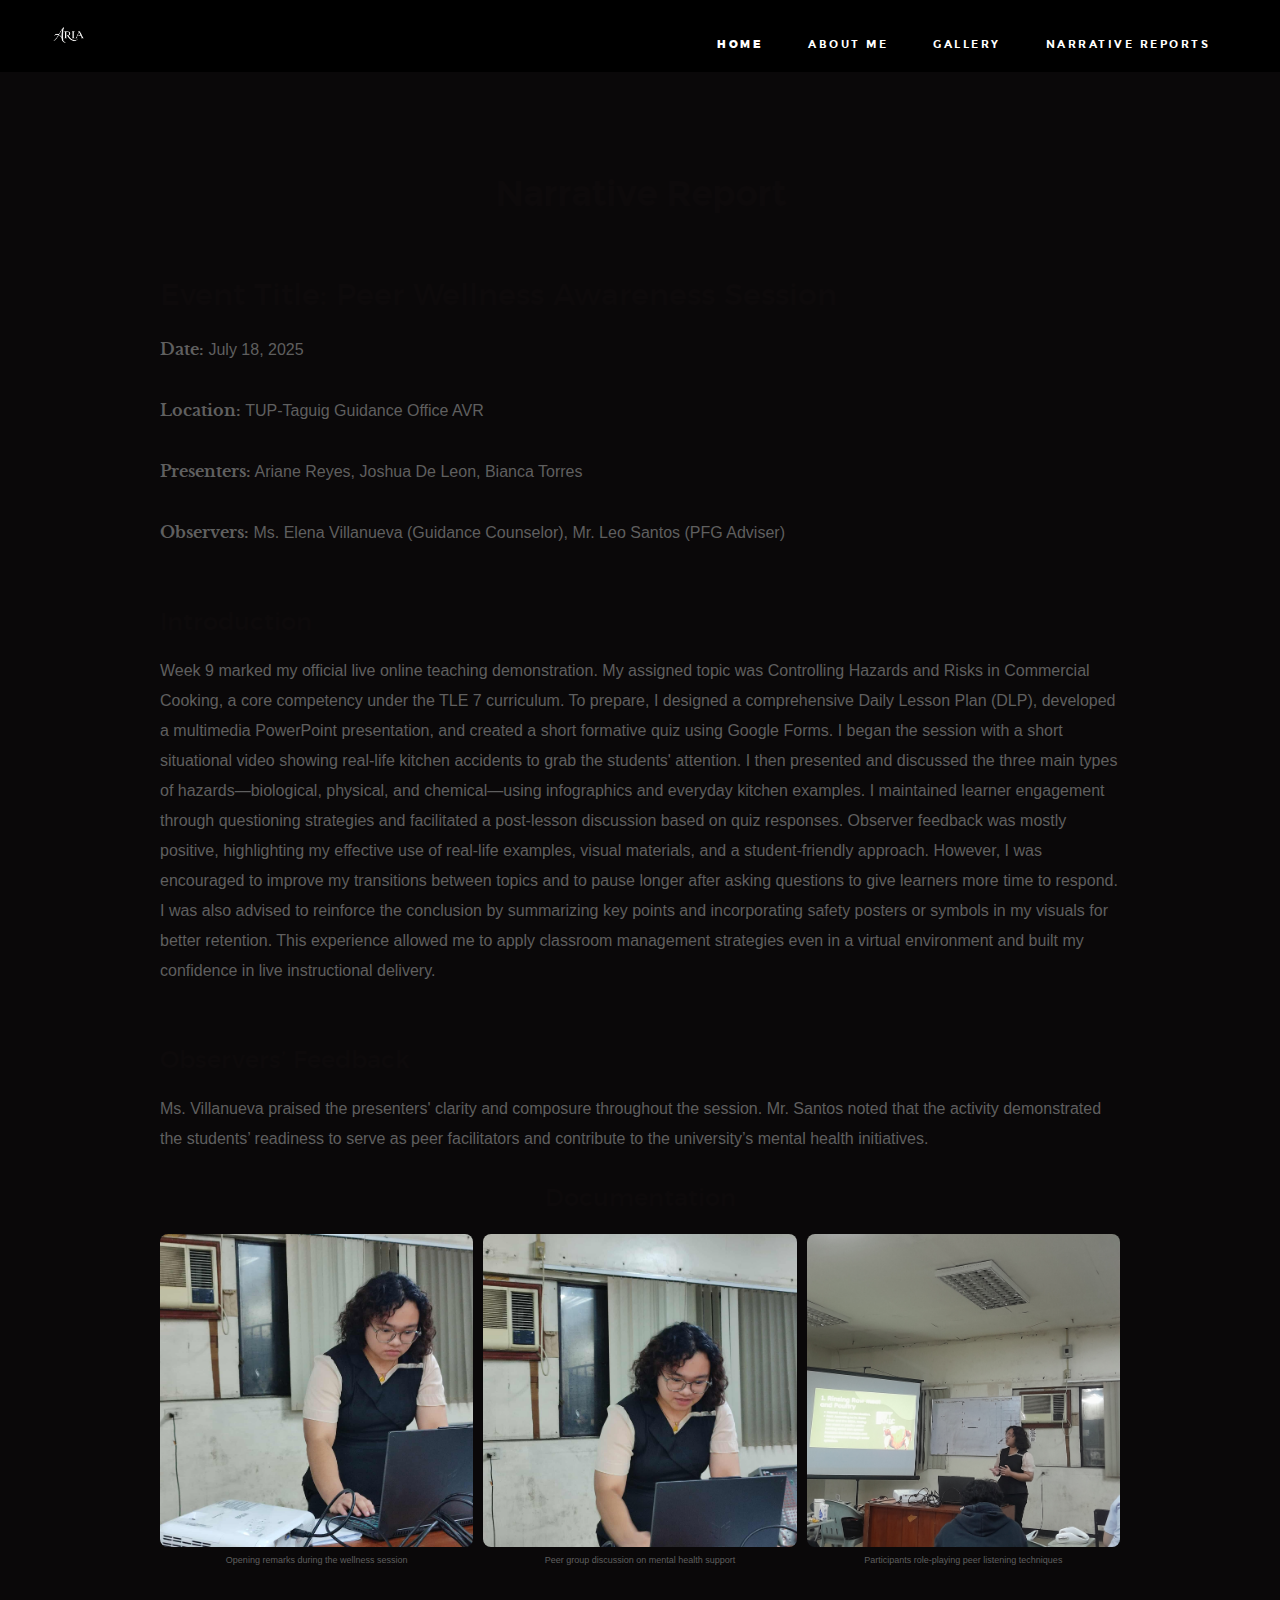
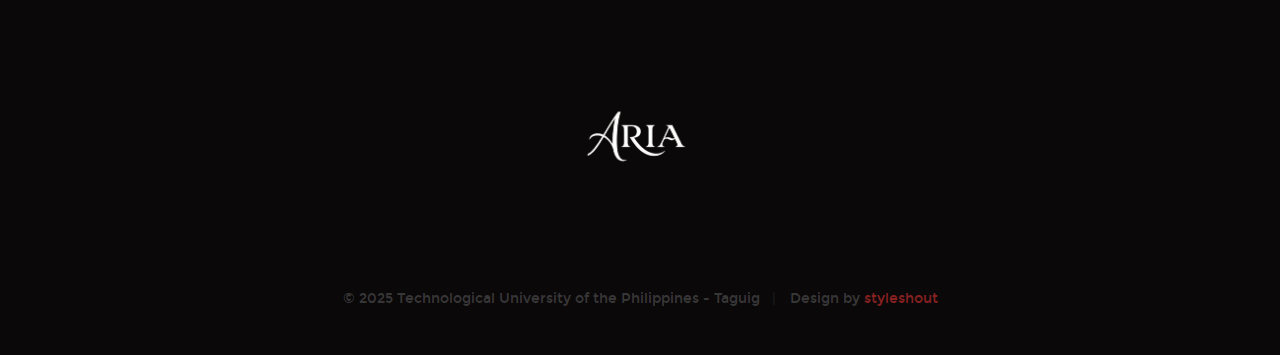
<file: hola-master/week9.html>
<!DOCTYPE html>
<html class="no-js" lang="en">

<head>
    <meta charset="utf-8">
    <title>Narrative Report - Peer Wellness Session</title>
    <meta name="viewport" content="width=device-width, initial-scale=1">

    <!-- CSS -->
    <link rel="stylesheet" href="css/base.css">
    <link rel="stylesheet" href="css/vendor.css">
    <link rel="stylesheet" href="css/main.css">
    <style>
        .photo-grid {
            display: grid;
            grid-template-columns: repeat(auto-fit, minmax(250px, 1fr));
            gap: 1rem;
            margin-top: 2rem;
        }

        .photo-grid img {
            width: 100%;
            aspect-ratio: 1 / 1;
            object-fit: cover;
            border-radius: 8px;
        }

        .photo-caption {
            text-align: center;
            font-size: 0.9rem;
            margin-top: 0.5rem;
        }

        .photo-item {
            display: flex;
            flex-direction: column;
            align-items: center;
        }
    </style>

    <!-- Scripts -->
    <script src="js/modernizr.js"></script>
    <script src="js/pace.min.js"></script>
    <link rel="icon" href="favicon.ico" type="image/x-icon">
</head>

<body id="top">

<header class="s-header" style="position: relative; background: #000; padding: 20px;">
    <div class="header-logo" style="display: inline-block;">
        <a class="site-logo" href="index.html">
            <img src="images/logo.png" alt="Homepage" style="height: 40px;">
        </a>
    </div>

    <nav class="header-nav-wrap" style="display: inline-block; margin-left: 40px;">
        <ul class="header-nav" style="list-style: none; margin: 0; padding: 0; display: flex; gap: 25px; align-items: center;">
            <li class="current" style="position: relative;">
                <a class="smoothscroll" href="#home" title="home" style="text-decoration: none; color: white;">Home</a>
            </li>
            <li style="position: relative;">
                <a class="smoothscroll" href="#about" title="about" style="text-decoration: none; color: white;">About Me</a>
            </li>
            <li style="position: relative;">
                <a class="smoothscroll" href="#works" title="works" style="text-decoration: none; color: white;">Gallery</a>
            </li>

            <!-- Dropdown -->
            <li class="dropdown" style="position: relative;">
                <a class="smoothscroll" href="#blog" title="blog" style="text-decoration: none; color: white;">Narrative Reports</a>
                <ul class="dropdown-content" style="
                    display: none;
                    position: absolute;
                    top: 100%;
                    left: 0;
                    background-color: #fff;
                    min-width: 220px;
                    box-shadow: 0 8px 16px rgba(0,0,0,0.2);
                    padding: 0;
                    margin: 0;
                    list-style: none;
                    z-index: 999;
                ">
                    <li><a href="week8.html" style="display: block; padding: 12px 16px; color: #333; text-decoration: none;">Week 8</a></li>
                    <li><a href="week9.html" style="display: block; padding: 12px 16px; color: #333; text-decoration: none;">Week 9</a></li>
                    <li><a href="week10.html" style="display: block; padding: 12px 16px; color: #333; text-decoration: none;">Week 10</a></li>
                </ul>
            </li>
        </ul>
    </nav>

    <a class="header-menu-toggle" href="#0" style="position: absolute; right: 20px; top: 20px; text-decoration: none; color: white;">
        <span>Menu</span>
    </a>

    <!-- Dropdown hover script -->
    <script>
        document.querySelectorAll('.dropdown').forEach(function(drop) {
            drop.addEventListener('mouseover', function() {
                this.querySelector('.dropdown-content').style.display = 'block';
            });
            drop.addEventListener('mouseout', function() {
                this.querySelector('.dropdown-content').style.display = 'none';
            });
        });
    </script>
</header>


    <!-- Narrative Report Section -->
    <section class="report-content" style="padding: 4rem 2rem; max-width: 1000px; margin: auto; font-family: sans-serif;">
        <h1 style="text-align: center; margin-bottom: 2rem;">Narrative Report</h1>

        <!-- Event Details -->
        <div class="event-details" style="margin-bottom: 2rem;">
            <h2>Event Title: <span style="font-weight: normal;">Peer Wellness Awareness Session</span></h2>
            <p><strong>Date:</strong> July 18, 2025</p>
            <p><strong>Location:</strong> TUP-Taguig Guidance Office AVR</p>
            <p><strong>Presenters:</strong> Ariane Reyes, Joshua De Leon, Bianca Torres</p>
            <p><strong>Observers:</strong> Ms. Elena Villanueva (Guidance Counselor), Mr. Leo Santos (PFG Adviser)</p>
        </div>

        <!-- Narrative -->
        <div class="narrative-section" style="margin-bottom: 2rem;">
            <h3>Introduction</h3>
            <p>Week 9 marked my official live online teaching demonstration. My assigned topic was Controlling Hazards and Risks in Commercial Cooking, a core competency under the TLE 7 curriculum. To prepare, I designed a comprehensive Daily Lesson Plan (DLP), developed a multimedia PowerPoint presentation, and created a short formative quiz using Google Forms. I began the session with a short situational video showing real-life kitchen accidents to grab the students' attention. I then presented and discussed the three main types of hazards—biological, physical, and chemical—using infographics and everyday kitchen examples. I maintained learner engagement through questioning strategies and facilitated a post-lesson discussion based on quiz responses. Observer feedback was mostly positive, highlighting my effective use of real-life examples, visual materials, and a student-friendly approach. However, I was encouraged to improve my transitions between topics and to pause longer after asking questions to give learners more time to respond. I was also advised to reinforce the conclusion by summarizing key points and incorporating safety posters or symbols in my visuals for better retention. This experience allowed me to apply classroom management strategies even in a virtual environment and built my confidence in live instructional delivery.

</p>
           

            <h3>Observers’ Feedback</h3>
            <p>Ms. Villanueva praised the presenters' clarity and composure throughout the session. Mr. Santos noted that the activity demonstrated the students’ readiness to serve as peer facilitators and contribute to the university’s mental health initiatives.</p>

        </div>

        <!-- Documentary Photos -->
        <div class="photo-documentation">
            <h3 style="margin-top: 3rem; text-align: center;">Documentation</h3>
            <div class="photo-grid">
                <div class="photo-item">
                    <img src="images/documentation/week9.jpeg" alt="Session Overview">
                    <div class="photo-caption">Opening remarks during the wellness session</div>
                </div>
                <div class="photo-item">
                    <img src="images/documentation/week9.1.jpeg" alt="Peer Discussion">
                    <div class="photo-caption">Peer group discussion on mental health support</div>
                </div>
                <div class="photo-item">
                    <img src="images/documentation/week9.2.jpeg" alt="Role Playing Activity">
                    <div class="photo-caption">Participants role-playing peer listening techniques</div>
                </div>
            </div>
        </div>
    </section>

    <!-- Footer -->
    <footer>
        <div class="row">
            <div class="col-full">
                <div class="footer-logo">
                    <a class="footer-site-logo" href="#"><img src="images/logo.png" alt="Homepage"></a>
                </div>

            </div>
        </div>

        <div class="row footer-bottom">
            <div class="col-twelve">
                <div class="copyright">
                    <span>© 2025 Technological University of the Philippines - Taguig</span>
                    <span>Design by <a href="https://www.styleshout.com/">styleshout</a></span>
                </div>
                <div class="go-top">
                    <a class="smoothscroll" title="Back to Top" href="#top"><i class="im im-arrow-up"></i></a>
                </div>
            </div>
        </div>
    </footer>

    <!-- JS -->
    <script src="js/jquery-3.2.1.min.js"></script>
    <script src="js/plugins.js"></script>
    <script src="js/main.js"></script>

</body>

</html>
</file>
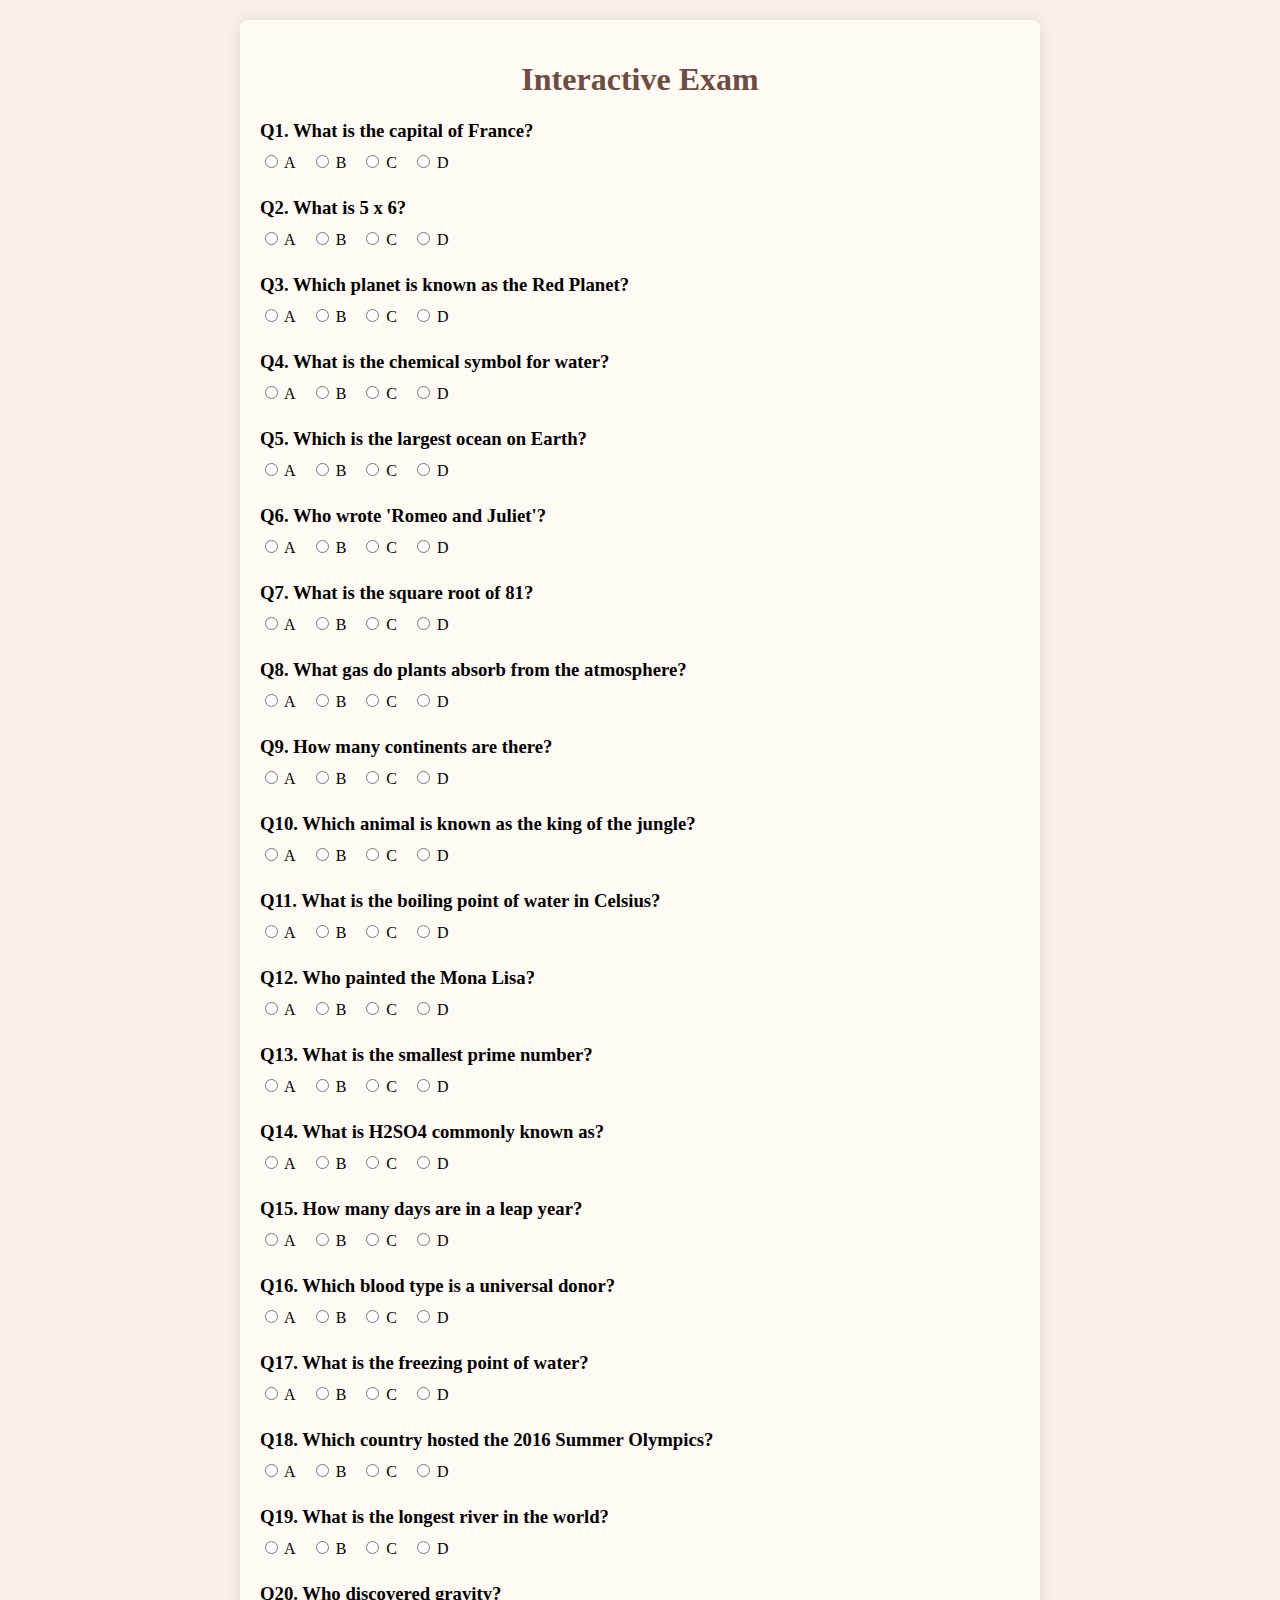
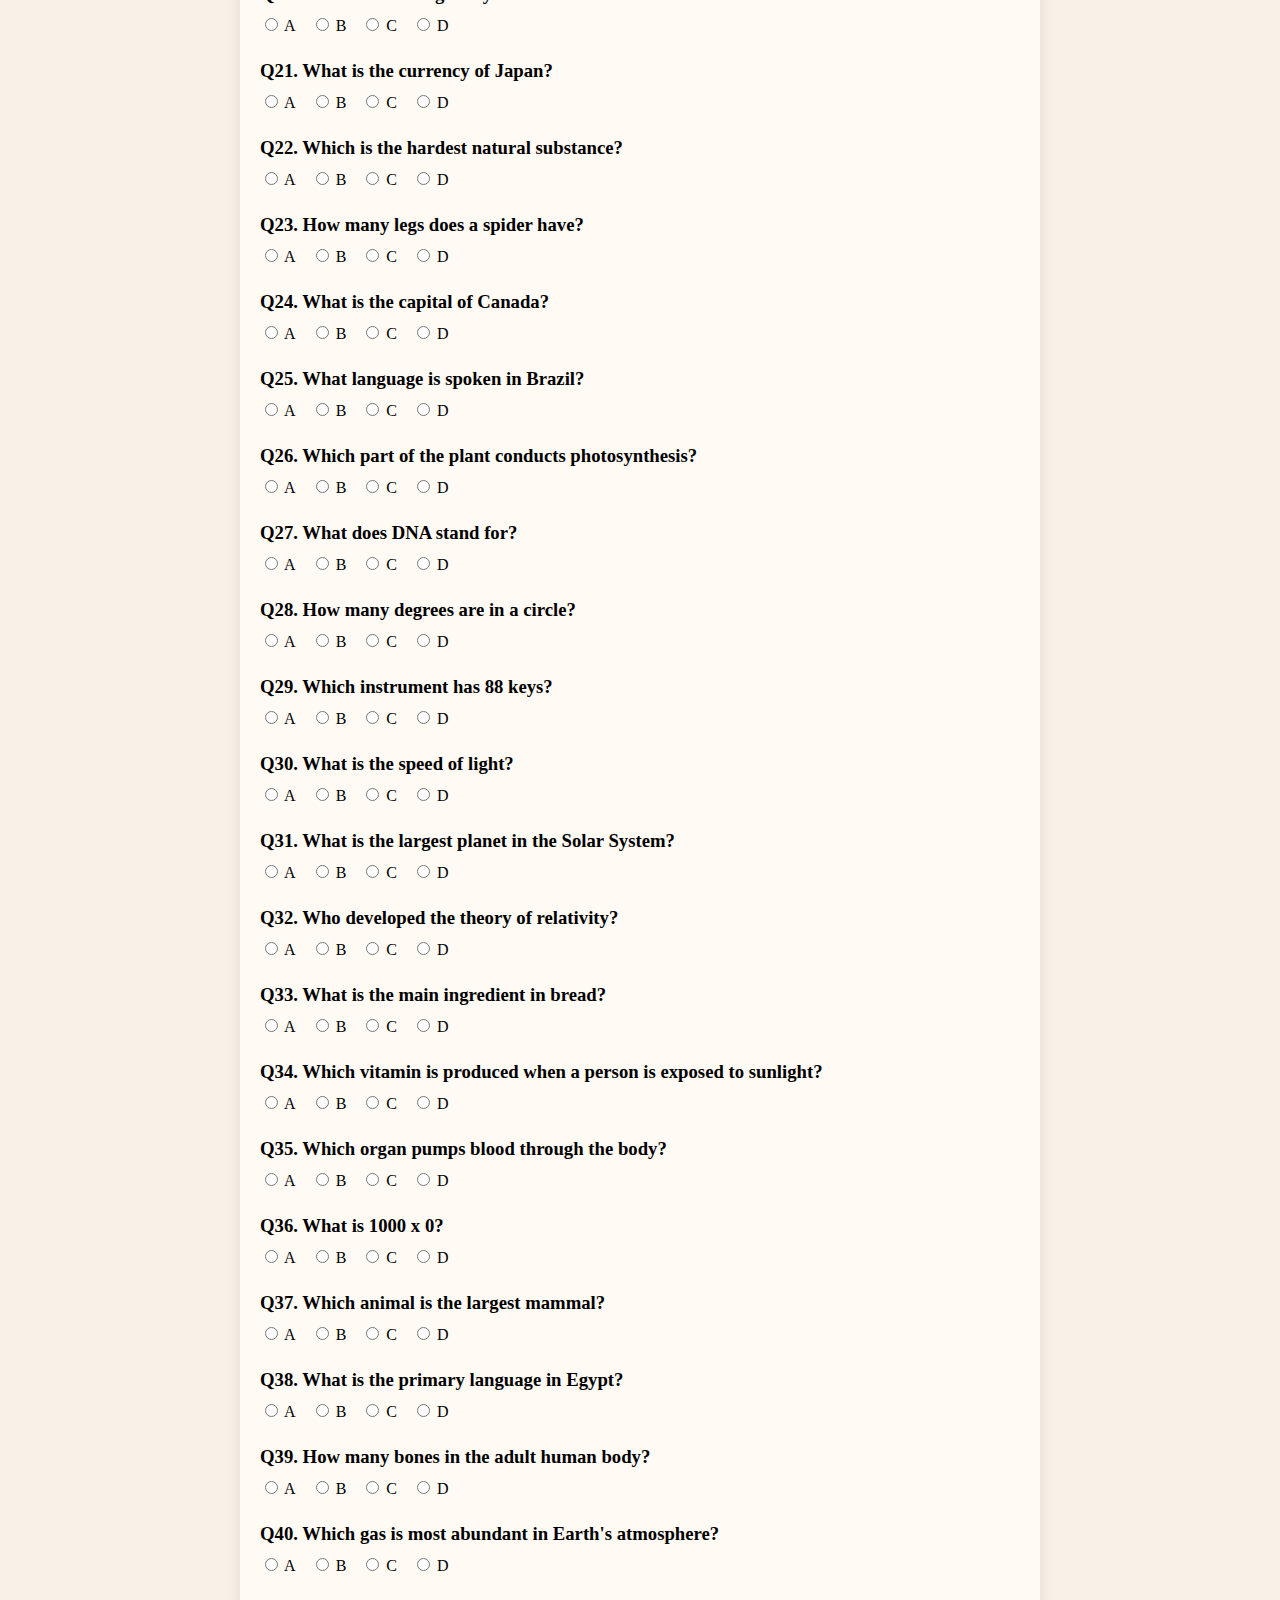
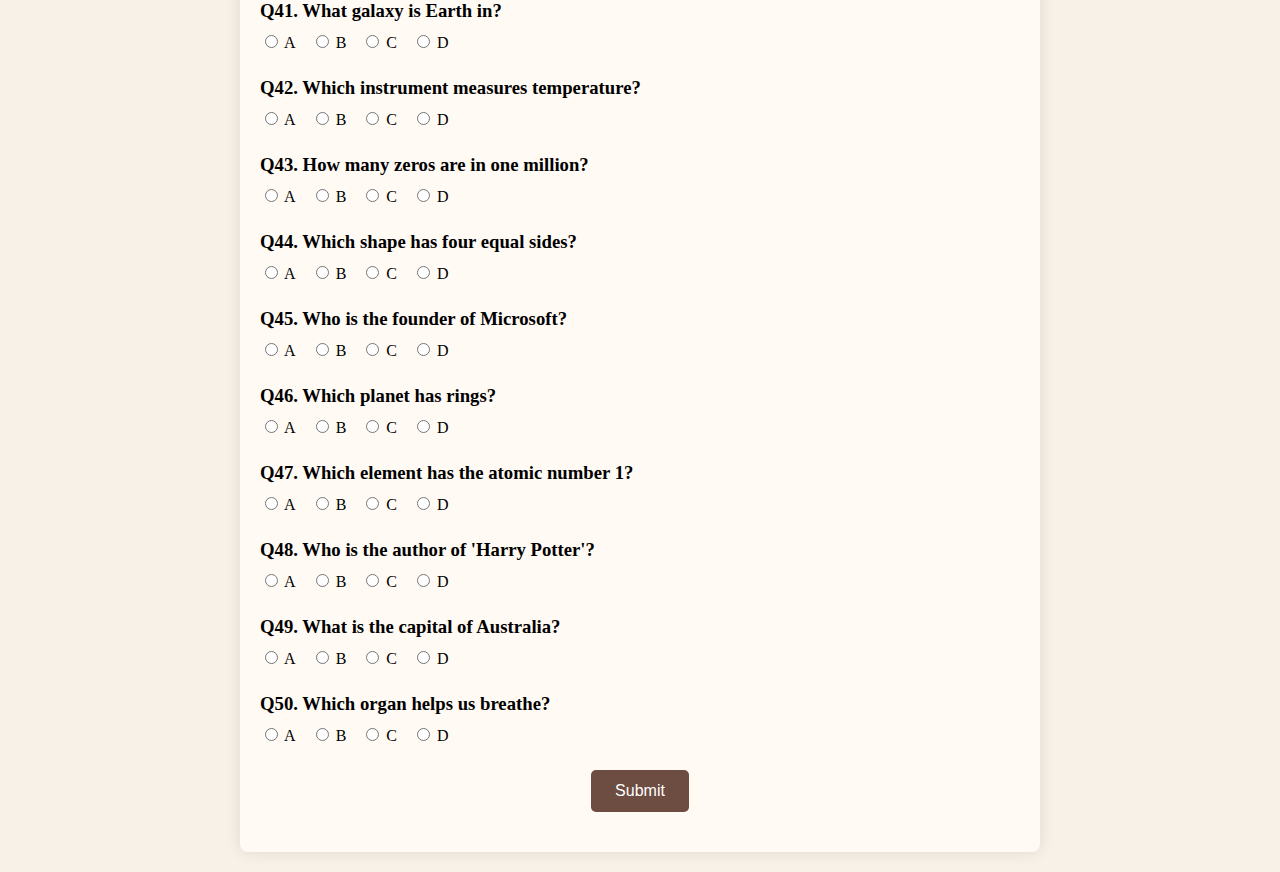
<file: hola-master/zipgrade.html>
<!DOCTYPE html>
<html lang="en">
<head>
  <meta charset="UTF-8" />
  <meta name="viewport" content="width=device-width, initial-scale=1.0"/>
  <title>ZipGrade‑Style Exam</title>
  <link rel="stylesheet" href="https://cdnjs.cloudflare.com/ajax/libs/font-awesome/6.4.0/css/all.min.css"/>
  <style>
    * { box-sizing: border-box; }
    body {
      font-family: 'Georgia', serif;
      background: #f8f1e8;
      margin: 0; padding: 20px;
    }
    .container {
      max-width: 800px;
      margin: auto;
      background: #fffaf4;
      padding: 20px;
      border-radius: 8px;
      box-shadow: 0 0 15px rgba(0,0,0,0.1);
    }
    h1 {
      text-align: center;
      color: #6d4c41;
    }
    .question-block {
      margin-bottom: 25px;
    }
    .question-block h3 {
      margin-bottom: 10px;
    }
    .choices label {
      display: inline-block;
      margin-right: 15px;
      font-size: 16px;
      cursor: pointer;
    }
    .feedback {
      margin-top: 8px;
      font-weight: bold;
    }
    .result-correct { color: green; }
    .result-wrong { color: red; }
    #submitBtn, #downloadBtn {
      display: block;
      margin: 20px auto;
      padding: 12px 24px;
      font-size: 16px;
      border: none;
      border-radius: 5px;
      cursor: pointer;
    }
    #submitBtn {
      background: #6d4c41; color: #fff;
    }
    #downloadBtn {
      background: #4caf50; color: #fff;
      display: none;
    }
    #scoreSummary {
      text-align: center;
      font-size: 18px;
      margin-top: 15px;
    }
  </style>
</head>
<body>
  <div class="container">
    <h1>Interactive Exam</h1>
    <form id="examForm"></form>
    <button id="submitBtn">Submit</button>
    <button id="downloadBtn">Download Result</button>
    <div id="scoreSummary"></div>
  </div>

  <script>
    const form = document.getElementById('examForm');
    const submitBtn = document.getElementById('submitBtn');
    const downloadBtn = document.getElementById('downloadBtn');
    const scoreSummary = document.getElementById('scoreSummary');

    const questions = [
      "What is the capital of France?", "What is 5 x 6?", "Which planet is known as the Red Planet?",
      "What is the chemical symbol for water?", "Which is the largest ocean on Earth?",
      "Who wrote 'Romeo and Juliet'?", "What is the square root of 81?",
      "What gas do plants absorb from the atmosphere?", "How many continents are there?",
      "Which animal is known as the king of the jungle?", "What is the boiling point of water in Celsius?",
      "Who painted the Mona Lisa?", "What is the smallest prime number?",
      "What is H2SO4 commonly known as?", "How many days are in a leap year?",
      "Which blood type is a universal donor?", "What is the freezing point of water?",
      "Which country hosted the 2016 Summer Olympics?", "What is the longest river in the world?",
      "Who discovered gravity?", "What is the currency of Japan?",
      "Which is the hardest natural substance?", "How many legs does a spider have?",
      "What is the capital of Canada?", "What language is spoken in Brazil?",
      "Which part of the plant conducts photosynthesis?", "What does DNA stand for?",
      "How many degrees are in a circle?", "Which instrument has 88 keys?",
      "What is the speed of light?", "What is the largest planet in the Solar System?",
      "Who developed the theory of relativity?", "What is the main ingredient in bread?",
      "Which vitamin is produced when a person is exposed to sunlight?",
      "Which organ pumps blood through the body?", "What is 1000 x 0?",
      "Which animal is the largest mammal?", "What is the primary language in Egypt?",
      "How many bones in the adult human body?",
      "Which gas is most abundant in Earth's atmosphere?",
      "What galaxy is Earth in?", "Which instrument measures temperature?",
      "How many zeros are in one million?", "Which shape has four equal sides?",
      "Who is the founder of Microsoft?", "Which planet has rings?",
      "Which element has the atomic number 1?", "Who is the author of 'Harry Potter'?",
      "What is the capital of Australia?", "Which organ helps us breathe?"
    ];
    const answerKey = [
      "A","C","B","D","A","B","C","D","A","B",
      "C","D","A","B","C","A","C","B","A","D",
      "B","C","D","A","B","C","A","B","D","C",
      "A","B","C","D","A","B","C","D","A","B",
      "C","D","A","B","C","D","A","B","C","D"
    ];

    function buildForm() {
      questions.forEach((q, i) => {
        const div = document.createElement('div');
        div.className = 'question-block';
        div.innerHTML = `
          <h3>Q${i+1}. ${q}</h3>
          <div class="choices">
            ${['A','B','C','D'].map(opt =>
              `<label><input type="radio" name="q${i}" value="${opt}"> ${opt}</label>`
            ).join('')}
          </div>
          <div class="feedback"></div>
        `;
        form.appendChild(div);
      });
    }

    submitBtn.addEventListener('click', () => {
      let score = 0;
      questions.forEach((_, i) => {
        const sel = form.querySelector(`input[name="q${i}"]:checked`);
        const ans = sel ? sel.value : null;
        const fb = form.children[i].querySelector('.feedback');
        if (ans === answerKey[i]) {
          score++;
          fb.innerHTML = `<span class="result-correct">✅ Correct</span>`;
        } else {
          fb.innerHTML = `<span class="result-wrong">❌ Wrong</span> &nbsp; Correct: <strong>${answerKey[i]}</strong>`;
        }
      });

      scoreSummary.innerHTML = `<strong>Your Score: ${score}/${questions.length}</strong>`;
      submitBtn.disabled = true;
      downloadBtn.style.display = 'block';
    });

    downloadBtn.addEventListener('click', () => window.print());

    buildForm();
  </script>
</body>
</html>
</file>
<file: hola-master/css/base.css>
/* =================================================================== 
 *
 *  Hola v1.0 Base Stylesheet
 *  10-02-2017
 *  ------------------------------------------------------------------
 *
 *  TOC:
 *  # Normalize
 *  # Basic/base setup styles
 *      ## Media
 *      ## Typography resets
 *      ## links
 *      ## inputs
 *  # grid
 *      ## medium size devices
 *      ## tablets
 *      ## mobile devices
 *      ## small mobile devices
 *  # block grids
 *      ## medium size devices
 *      ## tablets
 *      ## mobile devices
 *      ## small mobile devices
 *  # MISC
 *
 * =================================================================== */


/* ===================================================================
 * # normalize
 * normalize.css v5.0.0 | MIT License | 
 * github.com/necolas/normalize.css
 *
 * ------------------------------------------------------------------- */

html {
    font-family: sans-serif;
    line-height: 1.15;
    -ms-text-size-adjust: 100%;
    -webkit-text-size-adjust: 100%;
}

body {
    margin: 0;
}

article, aside, footer, header, nav, section {
    display: block;
}

h1 {
    font-size: 2em;
    margin: 0.67em 0;
}

figcaption, figure, main {
    display: block;
}

figure {
    margin: 1em 40px;
}

hr {
    box-sizing: content-box;
    height: 0;
    overflow: visible;
}

pre {
    font-family: monospace, monospace;
    font-size: 1em;
}

a {
    background-color: transparent;
    -webkit-text-decoration-skip: objects;
}

a:active, a:hover {
    outline-width: 0;
}

abbr[title] {
    border-bottom: none;
    text-decoration: underline;
    text-decoration: underline dotted;
}

b, strong {
    font-weight: inherit;
}

b, strong {
    font-weight: bolder;
}

code, kbd, samp {
    font-family: monospace, monospace;
    font-size: 1em;
}

dfn {
    font-style: italic;
}

mark {
    background-color: #ff0;
    color: #000;
}

small {
    font-size: 80%;
}

sub, sup {
    font-size: 75%;
    line-height: 0;
    position: relative;
    vertical-align: baseline;
}

sub {
    bottom: -0.25em;
}

sup {
    top: -0.5em;
}

audio, video {
    display: inline-block;
}

audio:not([controls]) {
    display: none;
    height: 0;
}

img {
    border-style: none;
}

svg:not(:root) {
    overflow: hidden;
}

button, input, optgroup, select, textarea {
    font-family: sans-serif;
    font-size: 100%;
    line-height: 1.15;
    margin: 0;
}

button, input {
    overflow: visible;
}

button, select {
    text-transform: none;
}

button, html [type="button"], [type="reset"], [type="submit"] {
    -webkit-appearance: button;
}

button::-moz-focus-inner, [type="button"]::-moz-focus-inner, [type="reset"]::-moz-focus-inner, [type="submit"]::-moz-focus-inner {
    border-style: none;
    padding: 0;
}

button:-moz-focusring, [type="button"]:-moz-focusring, [type="reset"]:-moz-focusring, [type="submit"]:-moz-focusring {
    outline: 1px dotted ButtonText;
}

fieldset {
    border: 1px solid #c0c0c0;
    margin: 0 2px;
    padding: 0.35em 0.625em 0.75em;
}

legend {
    box-sizing: border-box;
    color: inherit;
    display: table;
    max-width: 100%;
    padding: 0;
    white-space: normal;
}

progress {
    display: inline-block;
    vertical-align: baseline;
}

textarea {
    overflow: auto;
}

[type="checkbox"], [type="radio"] {
    box-sizing: border-box;
    padding: 0;
}

[type="number"]::-webkit-inner-spin-button, [type="number"]::-webkit-outer-spin-button {
    height: auto;
}

[type="search"] {
    -webkit-appearance: textfield;
    outline-offset: -2px;
}

[type="search"]::-webkit-search-cancel-button, [type="search"]::-webkit-search-decoration {
    -webkit-appearance: none;
}

::-webkit-file-upload-button {
    -webkit-appearance: button;
    font: inherit;
}

details, menu {
    display: block;
}

summary {
    display: list-item;
}

canvas {
    display: inline-block;
}

template {
    display: none;
}

[hidden] {
    display: none;
}


/* ===================================================================
 * # basic/base setup styles - (_basic.scss)
 *
 * ------------------------------------------------------------------- */

html {
    font-size: 62.5%;
    box-sizing: border-box;
}

*, *::before, *::after {
    box-sizing: inherit;
}

body {
    font-weight: normal;
    line-height: 1;
    word-wrap: break-word;
    text-rendering: optimizeLegibility;
    -webkit-overflow-scrolling: touch;
    -webkit-text-size-adjust: none;
}

body, input, button {
    -moz-osx-font-smoothing: grayscale;
    -webkit-font-smoothing: antialiased;
}


/* ------------------------------------------------------------------- 
 * ## Media - (_basic.scss)
 * ------------------------------------------------------------------- */

img, video {
    max-width: 100%;
    height: auto;
}


/* ------------------------------------------------------------------- 
 * ## Typography resets - (_basic.scss)
 * ------------------------------------------------------------------- */

div, dl, dt, dd, ul, ol, li, h1, h2, h3, h4, h5, h6, pre, form, p, blockquote, th, td {
    margin: 0;
    padding: 0;
}

h1, h2, h3, h4, h5, h6 {
    -webkit-font-smoothing: auto;
    -webkit-font-smoothing: antialiased;
    -webkit-font-variant-ligatures: common-ligatures;
    -moz-font-variant-ligatures: common-ligatures;
    font-variant-ligatures: common-ligatures;
    text-rendering: optimizeLegibility;
}

em, i {
    font-style: italic;
    line-height: inherit;
}

strong, b {
    font-weight: bold;
    line-height: inherit;
}

small {
    font-size: 60%;
    line-height: inherit;
}

ol, ul {
    list-style: none;
}

li {
    display: block;
}


/* ------------------------------------------------------------------- 
 * ## links - (_basic.scss)
 * ------------------------------------------------------------------- */

a {
    text-decoration: none;
    line-height: inherit;
}

a img {
    border: none;
}


/* ------------------------------------------------------------------- 
 * ## inputs - (_basic.scss)
 * ------------------------------------------------------------------- */

fieldset {
    margin: 0;
    padding: 0;
}

input[type="email"], 
input[type="number"], 
input[type="search"], 
input[type="text"], 
input[type="tel"], 
input[type="url"], 
input[type="password"], textarea {
    -webkit-appearance: none;
    -moz-appearance: none;
    -ms-appearance: none;
    -o-appearance: none;
    appearance: none;
}


/* ===================================================================
 * # grid - (_grid.scss)
 *
 * ------------------------------------------------------------------- */

.row {
    width: 94%;
    max-width: 1200px;
    margin: 0 auto;
}

.row:after {
    content: "";
    display: table;
    clear: both;
}

.row .row {
    width: auto;
    max-width: none;
    margin-left: -20px;
    margin-right: -20px;
}


/* column blocks
 * -------------------------------------- */

[class*="col-"] {
    float: left;
}

[class*="col-"] + [class*="col-"].end {
    float: right;
}

[class*="col-"] {
    padding: 0 20px;
}


/* column width classes 
 * -------------------------------------- */

.col-one {
    width: 8.33333%;
}

.col-two, .col-1-6 {
    width: 16.66667%;
}

.col-three, .col-1-4 {
    width: 25%;
}

.col-four, .col-1-3 {
    width: 33.33333%;
}

.col-five {
    width: 41.66667%;
}

.col-six, .col-1-2 {
    width: 50%;
}

.col-seven {
    width: 58.33333%;
}

.col-eight, .col-2-3 {
    width: 66.66667%;
}

.col-nine, .col-3-4 {
    width: 75%;
}

.col-ten, .col-5-6 {
    width: 83.33333%;
}

.col-eleven {
    width: 91.66667%;
}

.col-twelve, .col-full {
    width: 100%;
}


/* ------------------------------------------------------------------- 
 * ## medium size devices - (_grid.scss)
 * ------------------------------------------------------------------- */

@media only screen and (max-width: 1200px) {
    .row .row {
        margin-left: -15px;
        margin-right: -15px;
    }
    [class*="col-"] {
        padding: 0 15px;
    }
    .md-two, .md-1-6 {
        width: 16.66667%;
    }
    .md-one {
        width: 8.33333%;
    }
    .md-three, .md-1-4 {
        width: 25%;
    }
    .md-four, .md-1-3 {
        width: 33.33333%;
    }
    .md-five {
        width: 41.66667%;
    }
    .md-six, .md-1-2 {
        width: 50%;
    }
    .md-seven {
        width: 58.33333%;
    }
    .md-eight, .md-2-3 {
        width: 66.66667%;
    }
    .md-nine, .md-3-4 {
        width: 75%;
    }
    .md-ten, .md-5-6 {
        width: 83.33333%;
    }
    .md-eleven {
        width: 91.66667%;
    }
    .md-twelve, .md-full {
        width: 100%;
    }
}


/* ------------------------------------------------------------------- 
 * ## tablets - (_grid.scss)
 * ------------------------------------------------------------------- */

@media only screen and (max-width: 800px) {
    .row {
        width: 90%;
    }
    .tab-1-4 {
        width: 25%;
    }
    .tab-1-3 {
        width: 33.33333%;
    }
    .tab-1-2 {
        width: 50%;
    }
    .tab-2-3 {
        width: 66.66667%;
    }
    .tab-3-4 {
        width: 75%;
    }
    .tab-full {
        width: 100%;
    }
}


/* ------------------------------------------------------------------- 
 * ## mobile devices - (_grid.scss)
 * ------------------------------------------------------------------- */

@media only screen and (max-width: 600px) {
    .row {
        width: auto;
        padding-left: 25px;
        padding-right: 25px;
    }
    .row .row {
        margin-left: -10px;
        margin-right: -10px;
    }
    [class*="col-"] {
        padding: 0 10px;
    }
    .mob-1-4 {
        width: 25%;
    }
    .mob-1-3 {
        width: 33.33333%;
    }
    .mob-1-2 {
        width: 50%;
    }
    .mob-2-3 {
        width: 66.66667%;
    }
    .mob-3-4 {
        width: 75%;
    }
    .mob-full {
        width: 100%;
    }
}


/* ------------------------------------------------------------------- 
 * ## small mobile devices - (_grid.scss) 
 * ------------------------------------------------------------------- */


/* stack columns on small mobile devices
 * ------------------------------------------------------------------- */

@media only screen and (max-width: 400px) {
    .row .row {
        padding-left: 0;
        padding-right: 0;
        margin-left: 0;
        margin-right: 0;
    }
    [class*="col-"] {
        width: 100% !important;
        float: none !important;
        clear: both !important;
        margin-left: 0;
        margin-right: 0;
        padding: 0;
    }
    [class*="col-"] + [class*="col-"].end {
        float: none;
    }
}


/* ===================================================================
 * # block grids - (_grid.scss)
 * ------------------------------------------------------------------- */


/*   Equally-sized columns define at row level
 * ------------------------------------------------------------------- */

[class*="block-"]:after {
    content: "";
    display: table;
    clear: both;
}

.block-1-6 .col-block {
    width: 16.66667%;
}

.block-1-5 .col-block {
    width: 20%;
}

.block-1-4 .col-block {
    width: 25%;
}

.block-1-3 .col-block {
    width: 33.33333%;
}

.block-1-2 .col-block {
    width: 50%;
}


/**
 * Clearing for block grid columns. Allow columns with 
 * different heights to align properly.
 */

.block-1-6 .col-block:nth-child(6n+1), 
.block-1-5 .col-block:nth-child(5n+1), 
.block-1-4 .col-block:nth-child(4n+1), 
.block-1-3 .col-block:nth-child(3n+1), 
.block-1-2 .col-block:nth-child(2n+1) {
    clear: both;
}


/* ------------------------------------------------------------------- 
 * ## medium size devices - (_grid.scss)
 * ------------------------------------------------------------------- */

@media only screen and (max-width: 1200px) {
    .block-m-1-6 .col-block {
        width: 16.66667%;
    }
    .block-m-1-5 .col-block {
        width: 20%;
    }
    .block-m-1-4 .col-block {
        width: 25%;
    }
    .block-m-1-3 .col-block {
        width: 33.33333%;
    }
    .block-m-1-2 .col-block {
        width: 50%;
    }
    .block-m-full .col-block {
        width: 100%;
        clear: both;
    }
    [class*="block-m-"] .bgrid:nth-child(n) {
        clear: none;
    }
    .block-m-1-6 .col-block:nth-child(6n+1), 
    .block-m-1-5 .col-block:nth-child(5n+1), 
    .block-m-1-4 .col-block:nth-child(4n+1), 
    .block-m-1-3 .col-block:nth-child(3n+1), 
    .block-m-1-2 .col-block:nth-child(2n+1) {
        clear: both;
    }
}


/* ------------------------------------------------------------------- 
 * ## tablets - (_grid.scss)
 * ------------------------------------------------------------------- */

@media only screen and (max-width: 800px) {
    .block-tab-1-6 .col-block {
        width: 16.66667%;
    }
    .block-tab-1-5 .col-block {
        width: 20%;
    }
    .block-tab-1-4 .col-block {
        width: 25%;
    }
    .block-tab-1-3 .col-block {
        width: 33.33333%;
    }
    .block-tab-1-2 .col-block {
        width: 50%;
    }
    .block-tab-full .col-block {
        width: 100%;
        clear: both;
    }
    [class*="block-tab-"] .bgrid:nth-child(n) {
        clear: none;
    }
    .block-tab-1-6 .col-block:nth-child(6n+1), 
    .block-tab-1-6 .col-block:nth-child(5n+1), 
    .block-tab-1-4 .col-block:nth-child(4n+1), 
    .block-tab-1-3 .col-block:nth-child(3n+1), 
    .block-tab-1-2 .col-block:nth-child(2n+1) {
        clear: both;
    }
}


/* ------------------------------------------------------------------- 
 * ## mobile devices - (_grid.scss)
 * ------------------------------------------------------------------- */

@media only screen and (max-width: 600px) {
    .block-mob-1-6 .col-block {
        width: 16.66667%;
    }
    .block-mob-1-5 .col-block {
        width: 20%;
    }
    .block-mob-1-4 .col-block {
        width: 25%;
    }
    .block-mob-1-3 .col-block {
        width: 33.33333%;
    }
    .block-mob-1-2 .col-block {
        width: 50%;
    }
    .block-mob-full .col-block {
        width: 100%;
        clear: both;
    }
    [class*="block-mob-"] .bgrid:nth-child(n) {
        clear: none;
    }
    .block-mob-1-6 .col-block:nth-child(6n+1), 
    .block-mob-1-5 .col-block:nth-child(5n+1), 
    .block-mob-1-4 .col-block:nth-child(4n+1), 
    .block-mob-1-3 .col-block:nth-child(3n+1), 
    .block-mob-1-2 .col-block:nth-child(2n+1) {
        clear: both;
    }
}


/* ------------------------------------------------------------------- 
 * ## small mobile devices - (_grid.scss) 
 * ------------------------------------------------------------------- */


/* stack columns on small mobile devices
 * ------------------------------------------------------------------- */

@media only screen and (max-width: 400px) {
    .stack .col-block {
        width: 100% !important;
        float: none !important;
        clear: both !important;
        margin-left: 0;
        margin-right: 0;
    }
}


/* ===================================================================
 * # MISC  - (_grid.scss)
 *
 * ------------------------------------------------------------------- */

.group:after {
    content: "";
    display: table;
    clear: both;
}


/* Misc Helper Styles
 * -------------------------------------- */

.is-hidden {
    display: none;
}

.is-invisible {
    visibility: hidden;
}

.antialiased {
    -webkit-font-smoothing: antialiased;
    -moz-osx-font-smoothing: grayscale;
}

.overflow-hidden {
    overflow: hidden;
}

.remove-bottom {
    margin-bottom: 0;
}

.half-bottom {
    margin-bottom: 1.5rem !important;
}

.add-bottom {
    margin-bottom: 3rem !important;
}

.no-border {
    border: none;
}

.full-width {
    width: 100%;
}

.text-center {
    text-align: center;
}

.text-left {
    text-align: left;
}

.text-right {
    text-align: right;
}

.pull-left {
    float: left;
}

.pull-right {
    float: right;
}

.align-center {
    margin-left: auto;
    margin-right: auto;
    text-align: center;
}
</file>
<file: hola-master/css/vendor.css>
/* =================================================================== 
 *
 *  Hola v1.0 Vendor/Third Party CSS 
 *  10-02-2017
 *  ------------------------------------------------------------------
 *
 *  TOC:
 *  # Slick slider
 *  # PhotoSwipe Skin
 *  # Prettyprint GitHub Theme
 *
 * =================================================================== */


/* ===================================================================
 * # slick slider
 *
 * ------------------------------------------------------------------- */

.slick-slider {
    position: relative;
    display: block;
    box-sizing: border-box;
    -webkit-touch-callout: none;
    -webkit-user-select: none;
    -khtml-user-select: none;
    -moz-user-select: none;
    -ms-user-select: none;
    user-select: none;
    -ms-touch-action: pan-y;
    touch-action: pan-y;
    -webkit-tap-highlight-color: transparent;
}

.slick-list {
    position: relative;
    overflow: hidden;
    display: block;
    margin: 0;
    padding: 0;
}

.slick-list:focus {
    outline: none;
}

.slick-list.dragging {
    cursor: pointer;
    cursor: hand;
}

.slick-slider .slick-track, .slick-slider .slick-list {
    -webkit-transform: translate3d(0, 0, 0);
    -moz-transform: translate3d(0, 0, 0);
    -ms-transform: translate3d(0, 0, 0);
    -o-transform: translate3d(0, 0, 0);
    transform: translate3d(0, 0, 0);
}

.slick-track {
    position: relative;
    left: 0;
    top: 0;
    display: block;
}

.slick-track:before, .slick-track:after {
    content: "";
    display: table;
}

.slick-track:after {
    clear: both;
}

.slick-loading .slick-track {
    visibility: hidden;
}

.slick-slide {
    float: left;
    height: 100%;
    min-height: 1px;
    display: none;
}

[dir="rtl"] .slick-slide {
    float: right;
}

.slick-slide img {
    display: block;
}

.slick-slide.slick-loading img {
    display: none;
}

.slick-slide.dragging img {
    pointer-events: none;
}

.slick-initialized .slick-slide {
    display: block;
}

.slick-loading .slick-slide {
    visibility: hidden;
}

.slick-vertical .slick-slide {
    display: block;
    height: auto;
    border: 1px solid transparent;
}

.slick-arrow.slick-hidden {
    display: none;
}


/*! PhotoSwipe main CSS by Dmitry Semenov | photoswipe.com | MIT license */


/*
	Styles for basic PhotoSwipe functionality (sliding area, open/close transitions)
*/


/* pswp = photoswipe */

.pswp {
    display: none;
    position: absolute;
    width: 100%;
    height: 100%;
    left: 0;
    top: 0;
    overflow: hidden;
    -ms-touch-action: none;
    touch-action: none;
    z-index: 1500;
    -webkit-text-size-adjust: 100%;
    /* create separate layer, to avoid paint on window.onscroll in webkit/blink */
    -webkit-backface-visibility: hidden;
    outline: none;
}

.pswp * {
    -webkit-box-sizing: border-box;
    box-sizing: border-box;
}

.pswp img {
    max-width: none;
}


/* style is added when JS option showHideOpacity is set to true */

.pswp--animate_opacity {
    /* 0.001, because opacity:0 doesn't trigger Paint action, which causes lag at start of transition */
    opacity: 0.001;
    will-change: opacity;
    /* for open/close transition */
    -webkit-transition: opacity 333ms cubic-bezier(0.4, 0, 0.22, 1);
    transition: opacity 333ms cubic-bezier(0.4, 0, 0.22, 1);
}

.pswp--open {
    display: block;
}

.pswp--zoom-allowed .pswp__img {
    /* autoprefixer: off */
    cursor: -webkit-zoom-in;
    cursor: -moz-zoom-in;
    cursor: zoom-in;
}

.pswp--zoomed-in .pswp__img {
    /* autoprefixer: off */
    cursor: -webkit-grab;
    cursor: -moz-grab;
    cursor: grab;
}

.pswp--dragging .pswp__img {
    /* autoprefixer: off */
    cursor: -webkit-grabbing;
    cursor: -moz-grabbing;
    cursor: grabbing;
}


/*
	Background is added as a separate element.
	As animating opacity is much faster than animating rgba() background-color.
*/

.pswp__bg {
    position: absolute;
    left: 0;
    top: 0;
    width: 100%;
    height: 100%;
    background: #000;
    opacity: 0;
    -webkit-transform: translateZ(0);
    transform: translateZ(0);
    -webkit-backface-visibility: hidden;
    will-change: opacity;
}

.pswp__scroll-wrap {
    position: absolute;
    left: 0;
    top: 0;
    width: 100%;
    height: 100%;
    overflow: hidden;
}

.pswp__container, .pswp__zoom-wrap {
    -ms-touch-action: none;
    touch-action: none;
    position: absolute;
    left: 0;
    right: 0;
    top: 0;
    bottom: 0;
}


/* Prevent selection and tap highlights */

.pswp__container, .pswp__img {
    -webkit-user-select: none;
    -moz-user-select: none;
    -ms-user-select: none;
    user-select: none;
    -webkit-tap-highlight-color: transparent;
    -webkit-touch-callout: none;
}

.pswp__zoom-wrap {
    position: absolute;
    width: 100%;
    -webkit-transform-origin: left top;
    -ms-transform-origin: left top;
    transform-origin: left top;
    /* for open/close transition */
    -webkit-transition: -webkit-transform 333ms cubic-bezier(0.4, 0, 0.22, 1);
    transition: transform 333ms cubic-bezier(0.4, 0, 0.22, 1);
}

.pswp__bg {
    will-change: opacity;
    /* for open/close transition */
    -webkit-transition: opacity 333ms cubic-bezier(0.4, 0, 0.22, 1);
    transition: opacity 333ms cubic-bezier(0.4, 0, 0.22, 1);
}

.pswp--animated-in .pswp__bg, .pswp--animated-in .pswp__zoom-wrap {
    -webkit-transition: none;
    transition: none;
}

.pswp__container, .pswp__zoom-wrap {
    -webkit-backface-visibility: hidden;
}

.pswp__item {
    position: absolute;
    left: 0;
    right: 0;
    top: 0;
    bottom: 0;
    overflow: hidden;
}

.pswp__img {
    position: absolute;
    width: auto;
    height: auto;
    top: 0;
    left: 0;
}


/*
	stretched thumbnail or div placeholder element (see below)
	style is added to avoid flickering in webkit/blink when layers overlap
*/

.pswp__img--placeholder {
    -webkit-backface-visibility: hidden;
}


/*
	div element that matches size of large image
	large image loads on top of it
*/

.pswp__img--placeholder--blank {
    background: #222;
}

.pswp--ie .pswp__img {
    width: 100% !important;
    height: auto !important;
    left: 0;
    top: 0;
}


/*
	Error message appears when image is not loaded
	(JS option errorMsg controls markup)
*/

.pswp__error-msg {
    position: absolute;
    left: 0;
    top: 50%;
    width: 100%;
    text-align: center;
    font-size: 14px;
    line-height: 16px;
    margin-top: -8px;
    color: #CCC;
}

.pswp__error-msg a {
    color: #CCC;
    text-decoration: underline;
}


/* ===================================================================
 * # PhotoSwipe Skin
 *
 * ------------------------------------------------------------------- */


/*
    Contents:

    1. Buttons
    2. Share modal and links
    3. Index indicator ("1 of X" counter)
    4. Caption
    5. Loading indicator
    6. Additional styles (root element, top bar, idle state, hidden state, etc.)
*/


/* -------------------------------------------------------------------
 * ## 1. buttons
 * ------------------------------------------------------------------- */


/* <button> css reset */

.pswp__button {
    width: 44px;
    height: 44px;
    line-height: 1;
    position: relative;
    background: none;
    cursor: pointer;
    overflow: visible;
    -webkit-appearance: none;
    display: block;
    border: 0;
    padding: 0;
    margin: 0;
    float: right;
    opacity: 0.6;
    -webkit-transition: opacity 0.2s;
    transition: opacity 0.2s;
    -webkit-box-shadow: none;
    box-shadow: none;
}

.pswp__button:focus, .pswp__button:hover {
    opacity: 1;
    background-color: transparent;
}

.pswp__button:active {
    outline: none;
    opacity: 0.9;
}

.pswp__button::-moz-focus-inner {
    padding: 0;
    border: 0;
}


/* 
pswp__ui--over-close class it added when mouse is 
over element that should close gallery 
*/

.pswp__ui--over-close .pswp__button--close {
    opacity: 1;
}

.pswp__button, .pswp__button--arrow--left:before, .pswp__button--arrow--right:before {
    background: url(../images/photoswipe/default-skin.png) 0 0 no-repeat;
    background-size: 264px 88px;
    width: 44px;
    height: 44px;
}

@media (-webkit-min-device-pixel-ratio: 1.1), (-webkit-min-device-pixel-ratio: 1.09375), (min-resolution: 105dpi), (min-resolution: 1.1dppx) {
    /* Serve SVG sprite if browser supports SVG and resolution is more than 105dpi */
    .pswp--svg .pswp__button, .pswp--svg .pswp__button--arrow--left:before, .pswp--svg .pswp__button--arrow--right:before {
        background-image: url(images/photoswipe/default-skin.svg);
    }
    .pswp--svg .pswp__button--arrow--left, .pswp--svg .pswp__button--arrow--right {
        background: none;
    }
}

.pswp__button--close {
    background-position: 0 -44px;
}

.pswp__button--share {
    background-position: -44px -44px;
}

.pswp__button--fs {
    display: none;
}

.pswp--supports-fs .pswp__button--fs {
    display: block;
}

.pswp--fs .pswp__button--fs {
    background-position: -44px 0;
}

.pswp__button--zoom {
    display: none;
    background-position: -88px 0;
}

.pswp--zoom-allowed .pswp__button--zoom {
    display: block;
}

.pswp--zoomed-in .pswp__button--zoom {
    background-position: -132px 0;
}


/* no arrows on touch screens */

.pswp--touch .pswp__button--arrow--left, .pswp--touch .pswp__button--arrow--right {
    visibility: hidden;
}


/*
Arrow buttons hit area
(icon is added to :before pseudo-element)
*/

.pswp__button--arrow--left, .pswp__button--arrow--right {
    background: none;
    top: 50%;
    margin-top: -22px;
    width: 30px;
    height: 32px;
    position: absolute;
}

.pswp__button--arrow--left {
    left: 12px;
}

.pswp__button--arrow--right {
    right: 12px;
}

.pswp__button--arrow--left:before, .pswp__button--arrow--right:before {
    content: '';
    top: 0;
    background-color: rgba(0, 0, 0, 0.3);
    height: 30px;
    width: 32px;
    position: absolute;
    border-radius: 3px;
}

.pswp__button--arrow--left:before {
    left: 6px;
    background-position: -138px -44px;
}

.pswp__button--arrow--right:before {
    right: 6px;
    background-position: -94px -44px;
}


/* -------------------------------------------------------------------
 * ## 2. Share modal/popup and links
 * ------------------------------------------------------------------- */

.pswp__counter, .pswp__share-modal {
    -webkit-user-select: none;
    -moz-user-select: none;
    -ms-user-select: none;
    user-select: none;
}

.pswp__share-modal {
    display: block;
    background: rgba(0, 0, 0, 0.5);
    width: 100%;
    height: 100%;
    top: 0;
    left: 0;
    padding: 10px;
    position: absolute;
    z-index: 1600;
    opacity: 0;
    -webkit-transition: opacity 0.25s ease-out;
    transition: opacity 0.25s ease-out;
    -webkit-backface-visibility: hidden;
    will-change: opacity;
}

.pswp__share-modal--hidden {
    display: none;
}

.pswp__share-tooltip {
    z-index: 1620;
    position: absolute;
    background: #FFF;
    top: 56px;
    border-radius: 3px;
    display: block;
    width: auto;
    right: 44px;
    -webkit-box-shadow: 0 2px 5px rgba(0, 0, 0, 0.25);
    box-shadow: 0 2px 5px rgba(0, 0, 0, 0.25);
    -webkit-transform: translateY(6px);
    -ms-transform: translateY(6px);
    transform: translateY(6px);
    -webkit-transition: -webkit-transform 0.25s;
    transition: transform 0.25s;
    -webkit-backface-visibility: hidden;
    will-change: transform;
}

.pswp__share-tooltip a {
    display: block;
    padding: 9px 15px;
    color: #000;
    text-decoration: none;
    font-size: 13px;
    line-height: 18px;
}

.pswp__share-tooltip a:hover {
    text-decoration: none;
    color: #000;
}

.pswp__share-tooltip a:first-child {
    /* round corners on the first/last list item */
    border-radius: 3px 3px 0 0;
}

.pswp__share-tooltip a:last-child {
    border-radius: 0 0 3px 3px;
}

.pswp__share-modal--fade-in {
    opacity: 1;
}

.pswp__share-modal--fade-in .pswp__share-tooltip {
    -webkit-transform: translateY(0);
    -ms-transform: translateY(0);
    transform: translateY(0);
}


/* increase size of share links on touch devices */

.pswp--touch .pswp__share-tooltip a {
    padding: 16px 12px;
}

a.pswp__share--facebook:before {
    content: '';
    display: block;
    width: 0;
    height: 0;
    position: absolute;
    top: -12px;
    right: 15px;
    border: 6px solid transparent;
    border-bottom-color: #FFF;
    -webkit-pointer-events: none;
    -moz-pointer-events: none;
    pointer-events: none;
}

a.pswp__share--facebook:hover {
    background: #3E5C9A;
    color: #FFF;
}

a.pswp__share--facebook:hover:before {
    border-bottom-color: #3E5C9A;
}

a.pswp__share--twitter:hover {
    background: #55ACEE;
    color: #FFF;
}

a.pswp__share--pinterest:hover {
    background: #CCC;
    color: #CE272D;
}

a.pswp__share--download:hover {
    background: #DDD;
}


/* -------------------------------------------------------------------
 * ## 3. Index indicator ("1 of X" counter)
 * ------------------------------------------------------------------- */

.pswp__counter {
    position: absolute;
    left: 6px;
    top: 0;
    height: 44px;
    font-size: 13px;
    line-height: 44px;
    color: #FFF;
    opacity: 0.75;
    padding: 0 10px;
}


/* -------------------------------------------------------------------
 * ## 4. Caption
 * ------------------------------------------------------------------- */

.pswp__caption {
    position: absolute;
    left: 0;
    bottom: 0;
    width: 100%;
    min-height: 45px;
}

.pswp__caption h4 {
    font-size: 1.8rem;
    line-height: 1.333;
    margin: 0 0 .6rem;
    color: #FFFFFF;
}

.pswp__caption small {
    font-size: 11px;
    color: rgba(255, 255, 255, 0.5);
}

.pswp__caption__center {
    text-align: center;
    max-width: 900px;
    margin: 0 auto;
    font-size: 13px;
    padding: 10px;
    line-height: 20px;
    color: rgba(255, 255, 255, 0.5);
}

.pswp__caption--empty {
    display: none;
}


/* Fake caption element, used to calculate height of next/prev image */

.pswp__caption--fake {
    visibility: hidden;
}


/* -------------------------------------------------------------------
 * ## 5. Loading indicator (preloader)
 * You can play with it here - http://codepen.io/dimsemenov/pen/yyBWoR
 * ------------------------------------------------------------------- */

.pswp__preloader {
    width: 44px;
    height: 44px;
    position: absolute;
    top: 0;
    left: 50%;
    margin-left: -22px;
    opacity: 0;
    -webkit-transition: opacity 0.25s ease-out;
    transition: opacity 0.25s ease-out;
    will-change: opacity;
    direction: ltr;
}

.pswp__preloader__icn {
    width: 20px;
    height: 20px;
    margin: 12px;
}

.pswp__preloader--active {
    opacity: 1;
}

.pswp__preloader--active .pswp__preloader__icn {
    /* We use .gif in browsers that don't support CSS animation */
    background: url(..images/photoswipe/preloader.gif) 0 0 no-repeat;
}

.pswp--css_animation .pswp__preloader--active {
    opacity: 1;
}

.pswp--css_animation .pswp__preloader--active .pswp__preloader__icn {
    -webkit-animation: clockwise 500ms linear infinite;
    animation: clockwise 500ms linear infinite;
}

.pswp--css_animation .pswp__preloader--active .pswp__preloader__donut {
    -webkit-animation: donut-rotate 1000ms cubic-bezier(0.4, 0, 0.22, 1) infinite;
    animation: donut-rotate 1000ms cubic-bezier(0.4, 0, 0.22, 1) infinite;
}

.pswp--css_animation .pswp__preloader__icn {
    background: none;
    opacity: 0.75;
    width: 14px;
    height: 14px;
    position: absolute;
    left: 15px;
    top: 15px;
    margin: 0;
}

.pswp--css_animation .pswp__preloader__cut {
    /* 
			The idea of animating inner circle is based on Polymer ("material") loading indicator 
			 by Keanu Lee https://blog.keanulee.com/2014/10/20/the-tale-of-three-spinners.html
		*/
    position: relative;
    width: 7px;
    height: 14px;
    overflow: hidden;
}

.pswp--css_animation .pswp__preloader__donut {
    -webkit-box-sizing: border-box;
    box-sizing: border-box;
    width: 14px;
    height: 14px;
    border: 2px solid #FFF;
    border-radius: 50%;
    border-left-color: transparent;
    border-bottom-color: transparent;
    position: absolute;
    top: 0;
    left: 0;
    background: none;
    margin: 0;
}

@media screen and (max-width: 1024px) {
    .pswp__preloader {
        position: relative;
        left: auto;
        top: auto;
        margin: 0;
        float: right;
    }
}

@-webkit-keyframes clockwise {
    0% {
        -webkit-transform: rotate(0deg);
        transform: rotate(0deg);
    }
    100% {
        -webkit-transform: rotate(360deg);
        transform: rotate(360deg);
    }
}

@keyframes clockwise {
    0% {
        -webkit-transform: rotate(0deg);
        transform: rotate(0deg);
    }
    100% {
        -webkit-transform: rotate(360deg);
        transform: rotate(360deg);
    }
}

@-webkit-keyframes donut-rotate {
    0% {
        -webkit-transform: rotate(0);
        transform: rotate(0);
    }
    50% {
        -webkit-transform: rotate(-140deg);
        transform: rotate(-140deg);
    }
    100% {
        -webkit-transform: rotate(0);
        transform: rotate(0);
    }
}

@keyframes donut-rotate {
    0% {
        -webkit-transform: rotate(0);
        transform: rotate(0);
    }
    50% {
        -webkit-transform: rotate(-140deg);
        transform: rotate(-140deg);
    }
    100% {
        -webkit-transform: rotate(0);
        transform: rotate(0);
    }
}


/* -------------------------------------------------------------------
 * ## 6. additional styles
 * ------------------------------------------------------------------- */


/* root element of UI */

.pswp {
    font-family: "montserrat-regular", sans-serif;
}

.pswp__ui {
    -webkit-font-smoothing: auto;
    visibility: visible;
    opacity: 1;
    z-index: 1550;
}


/* top black bar with buttons and "1 of X" indicator */

.pswp__top-bar {
    position: absolute;
    left: 0;
    top: 0;
    height: 44px;
    width: 100%;
    padding: 0 6px;
}

.pswp__caption, .pswp__top-bar, .pswp--has_mouse .pswp__button--arrow--left, .pswp--has_mouse .pswp__button--arrow--right {
    -webkit-backface-visibility: hidden;
    will-change: opacity;
    -webkit-transition: opacity 333ms cubic-bezier(0.4, 0, 0.22, 1);
    transition: opacity 333ms cubic-bezier(0.4, 0, 0.22, 1);
}


/* pswp--has_mouse class is added only when two subsequent mousemove events occur */

.pswp--has_mouse .pswp__button--arrow--left, .pswp--has_mouse .pswp__button--arrow--right {
    visibility: visible;
}

.pswp__top-bar, .pswp__caption {
    background-color: rgba(0, 0, 0, 0.5);
}


/* pswp__ui--fit class is added when main image "fits" between top bar and bottom bar (caption) */

.pswp__ui--fit .pswp__top-bar, .pswp__ui--fit .pswp__caption {
    background-color: rgba(0, 0, 0, 0.3);
}


/* pswp__ui--idle class is added when mouse isn't moving for several seconds (JS option timeToIdle) */

.pswp__ui--idle .pswp__top-bar {
    opacity: 0;
}

.pswp__ui--idle .pswp__button--arrow--left, .pswp__ui--idle .pswp__button--arrow--right {
    opacity: 0;
}


/*
	pswp__ui--hidden class is added when controls are hidden
	e.g. when user taps to toggle visibility of controls
*/

.pswp__ui--hidden .pswp__top-bar, .pswp__ui--hidden .pswp__caption, .pswp__ui--hidden .pswp__button--arrow--left, .pswp__ui--hidden .pswp__button--arrow--right {
    /* Force paint & create composition layer for controls. */
    opacity: 0.001;
}


/* pswp__ui--one-slide class is added when there is just one item in gallery */

.pswp__ui--one-slide .pswp__button--arrow--left, .pswp__ui--one-slide .pswp__button--arrow--right, .pswp__ui--one-slide .pswp__counter {
    display: none;
}

.pswp__element--disabled {
    display: none !important;
}

.pswp--minimal--dark .pswp__top-bar {
    background: none;
}


/* ===================================================================
 * # Prettyprint GitHub Theme
 *
 * ------------------------------------------------------------------- */

.prettyprint {
    background: #F1F1F1;
    font-family: Menlo, 'Bitstream Vera Sans Mono', 'DejaVu Sans Mono', Monaco, Consolas, monospace;
    font-size: 12px;
    line-height: 1.5;
    border-radius: 3px;
    border: none;
}

.pln {
    color: #333333;
}

@media screen {
    .str {
        color: #dd1144;
    }
    .kwd {
        color: #333333;
    }
    .com {
        color: #999988;
    }
    .typ {
        color: #445588;
    }
    .lit {
        color: #445588;
    }
    .pun {
        color: #333333;
    }
    .opn {
        color: #333333;
    }
    .clo {
        color: #333333;
    }
    .tag {
        color: navy;
    }
    .atn {
        color: teal;
    }
    .atv {
        color: #dd1144;
    }
    .dec {
        color: #333333;
    }
    .var {
        color: teal;
    }
    .fun {
        color: #990000;
    }
}

@media print, projection {
    .str {
        color: #006600;
    }
    .kwd {
        color: #006;
        font-weight: bold;
    }
    .com {
        color: #600;
        font-style: italic;
    }
    .typ {
        color: #404;
        font-weight: bold;
    }
    .lit {
        color: #004444;
    }
    .pun, .opn, .clo {
        color: #444400;
    }
    .tag {
        color: #006;
        font-weight: bold;
    }
    .atn {
        color: #440044;
    }
    .atv {
        color: #006600;
    }
}


/* Specify class=linenums on a pre to get line numbering */

ol.linenums {
    margin-top: 0;
    margin-bottom: 0;
}


/* IE indents via margin-left */

li.L0, li.L1, li.L2, li.L3, li.L4, li.L5, li.L6, li.L7, li.L8, li.L9 {
    /* */
}


/* Alternate shading for lines */

li.L1, li.L3, li.L5, li.L7, li.L9 {
    /* */
}
</file>
<file: hola-master/css/main.css>
/* =================================================================== 
 *
 *  Hola v1.0 Main Stylesheet
 *  10-02-2017
 *  ------------------------------------------------------------------
 *
 *  TOC:
 *  # webfonts and iconfonts
 *  # base style overrides
 *      ## links
 *  # typography & general theme styles
 *      ## lists
 *      ## responsive video container
 *      ## floated image
 *      ## tables
 *      ## spacing
 *      ## pace.js styles - minimal
 *  # forms
 *      ## style placeholder text
 *      ## Change Autocomplete styles in Chrome
 *  # buttons
 *  # additional components
 *      ## alert box
 *      ## additional typo styles
 *      ## skillbars
 *  # common and reusable theme styles 
 *      ## section intro
 *      ## blog-list
 *  # header styles
 *      ## header logo
 *      ## mobile menu toggle
 *      ## navigation
 *  # home
 *      ## home content
 *      ## home social
 *      ## home animations
 *  # about
 *      ## timeline
 *  # works
 *      ## bricks/masonry
 *  # testimonials
 *  # blog
 *  # cta
 *  # stats
 *  # contact
 *  # footer
 *      ## go to top
 *  # blog styles
 *      ## blog page header
 *      ## blog content
 *      ## comments
 *
 * =================================================================== */


/* ===================================================================
 * # webfonts and iconfonts - (_document-setup.scss)
 *
 * ------------------------------------------------------------------- */

@import url("iconic/css/iconmonstr-iconic-font.min.css");
@import url("fonts.css");



/* ===================================================================
 * # base style overrides - (_document-setup.scss)
 *
 * ------------------------------------------------------------------- */

html {
    font-size: 10px;
}

@media only screen and (max-width: 400px) {
    html {
        font-size: 9.375px;
    }
}

html, body {
    height: 100%;
}

body {
    background: #0a0809;
    font-family: "librebaskerville-regular", serif;
    font-size: 1.6rem;
    line-height: 1.875;
    color: #5f5f5f;
    margin: 0;
    padding: 0;
}


/* ------------------------------------------------------------------- 
 * ## links - (_document-setup.scss) 
 * ------------------------------------------------------------------- */

a {
    color: #862121;
    -webkit-transition: all 0.3s ease-in-out;
    transition: all 0.3s ease-in-out;
}

a:hover, a:focus, a:active {
    color: #191A3F;
}

a:focus {
    outline: none;
}



/* ===================================================================
 * # typography & general theme styles - (_document-setup.scss) 
 * 
 * ------------------------------------------------------------------- */

h1, h2, h3, h4, h5, h6, .h01, .h02, .h03, .h04, .h05, .h06 {
    font-family: "montserrat-medium", sans-serif;
    color: #0D0A0B;
    font-style: normal;
    font-weight: normal;
    text-rendering: optimizeLegibility;
}

h1, .h01, h2, .h02, h3, .h03, h4, .h04 {
    margin-top: 6rem;
    margin-bottom: 1.8rem;
}

@media only screen and (max-width: 600px) {
    h1, .h01, h2, .h02, h3, .h03, h4, .h04 {
        margin-top: 5.1rem;
    }
}

h5, .h05, h6, .h06 {
    margin-top: 4.2rem;
    margin-bottom: 1.5rem;
}

@media only screen and (max-width: 600px) {
    h5, .h05, h6, .h06 {
        margin-top: 3.6rem;
        margin-bottom: 0.9rem;
    }
}

h1, .h01 {
    font-family: "montserrat-bold", sans-serif;
    font-size: 3.6rem;
    line-height: 1.25;
    letter-spacing: -.1rem;
}

@media only screen and (max-width: 600px) {
    h1, .h01 {
        font-size: 3.3rem;
        letter-spacing: -.07rem;
    }
}

h2, .h02 {
    font-size: 3rem;
    line-height: 1.3;
}

h3, .h03 {
    font-size: 2.4rem;
    line-height: 1.25;
}

h4, .h04 {
    font-size: 2.1rem;
    line-height: 1.286;
}

h5, .h05 {
    font-size: 1.6rem;
    line-height: 1.3125;
}

h6, .h06 {
    font-family: "montserrat-bold", sans-serif;
    font-size: 1.4rem;
    line-height: 1.5;
    text-transform: uppercase;
    letter-spacing: .16rem;
}

p img {
    margin: 0;
}

p.lead {
    font-family: "montserrat-regular", sans-serif;
    font-size: 2rem;
    line-height: 1.8;
    margin-bottom: 3.6rem;
    color: #0D0A0B;
}

@media only screen and (max-width: 800px) {
    p.lead {
        font-size: 1.8rem;
    }
}

em, i, strong, b {
    font-size: inherit;
    line-height: inherit;
    font-style: normal;
    font-weight: normal;
}

em, i {
    font-family: "librebaskerville-italic", serif;
}

strong, b {
    font-family: "librebaskerville-bold", serif;
}

small {
    font-size: 1.2rem;
    line-height: inherit;
}

blockquote {
    margin: 3.9rem 0;
    padding-left: 4.5rem;
    position: relative;
}

blockquote:before {
    content: "\201C";
    font-size: 10rem;
    line-height: 0px;
    margin: 0;
    color: rgba(0, 0, 0, 0.15);
    font-family: arial, sans-serif;
    position: absolute;
    top: 3.6rem;
    left: 0;
}

blockquote p {
    font-family: "montserrat-regular", sans-serif;
    padding: 0;
    font-size: 2.1rem;
    line-height: 1.857;
    color: #0D0A0B;
}

blockquote cite {
    display: block;
    font-family: "montserrat-regular", sans-serif;
    font-size: 1.4rem;
    font-style: normal;
    line-height: 1.5;
}

blockquote cite:before {
    content: "\2014 \0020";
}

blockquote cite a, blockquote cite a:visited {
    color: #6c6c6c;
    border: none;
}

abbr {
    font-family: "librebaskerville-bold", serif;
    font-variant: small-caps;
    text-transform: lowercase;
    letter-spacing: .05rem;
    color: #6c6c6c;
}

var, kbd, samp, code, pre {
    font-family: Consolas, "Andale Mono", Courier, "Courier New", monospace;
}

pre {
    padding: 2.4rem 3rem 3rem;
    background: #F1F1F1;
    overflow-x: auto;
}

code {
    font-size: 1.4rem;
    margin: 0 .2rem;
    padding: .3rem .6rem;
    white-space: nowrap;
    background: #F1F1F1;
    border: 1px solid #E1E1E1;
    border-radius: 3px;
}

pre > code {
    display: block;
    white-space: pre;
    line-height: 2;
    padding: 0;
    margin: 0;
}

pre.prettyprint > code {
    border: none;
}

del {
    text-decoration: line-through;
}

abbr[title], dfn[title] {
    border-bottom: 1px dotted;
    cursor: help;
    text-decoration: none;
}

mark {
    background: #ffd900;
    color: #000000;
}

hr {
    border: solid rgba(0, 0, 0, 0.1);
    border-width: 1px 0 0;
    clear: both;
    margin: 2.4rem 0 1.5rem;
    height: 0;
}


/* ------------------------------------------------------------------- 
 * ## Lists - (_document-setup.scss)  
 * ------------------------------------------------------------------- */

ol {
    list-style: decimal;
}

ul {
    list-style: disc;
}

li {
    display: list-item;
}

ol, ul {
    margin-left: 1.7rem;
}

ul li {
    padding-left: .4rem;
}

ul ul, ul ol, ol ol, ol ul {
    margin: .6rem 0 .6rem 1.7rem;
}

ul.disc li {
    display: list-item;
    list-style: none;
    padding: 0 0 0 .8rem;
    position: relative;
}

ul.disc li::before {
    content: "";
    display: inline-block;
    width: 8px;
    height: 8px;
    border-radius: 50%;
    background: #862121;
    position: absolute;
    left: -17px;
    top: 11px;
    vertical-align: middle;
}

dt {
    margin: 0;
    color: #862121;
}

dd {
    margin: 0 0 0 2rem;
}


/* ------------------------------------------------------------------- 
 * ## responsive video container - (_document-setup)
 * ------------------------------------------------------------------- */

.video-container {
    position: relative;
    padding-bottom: 56.25%;
    height: 0;
    overflow: hidden;
}

.video-container iframe, 
.video-container object, 
.video-container embed, 
.video-container video {
    position: absolute;
    top: 0;
    left: 0;
    width: 100%;
    height: 100%;
}


/* ------------------------------------------------------------------- 
 * ## floated image - (_document-setup)  
 * ------------------------------------------------------------------- */

img.pull-right {
    margin: 1.5rem 0 0 3rem;
}

img.pull-left {
    margin: 1.5rem 3rem 0 0;
}


/* ------------------------------------------------------------------- 
 * ## tables - (_document-setup.scss)  
 * ------------------------------------------------------------------- */

table {
    border-width: 0;
    width: 100%;
    max-width: 100%;
    font-family: "librebaskerville-regular", serif;
}

th, td {
    padding: 1.5rem 3rem;
    text-align: left;
    border-bottom: 1px solid #E8E8E8;
}

th {
    color: #0D0A0B;
    font-family: "montserrat-bold", sans-serif;
}

td {
    line-height: 1.5;
}

th:first-child, td:first-child {
    padding-left: 0;
}

th:last-child, td:last-child {
    padding-right: 0;
}

.table-responsive {
    overflow-x: auto;
    -webkit-overflow-scrolling: touch;
}


/* ------------------------------------------------------------------- 
 * ## Spacing - (_document-setup.scss)  
 * ------------------------------------------------------------------- */

button, .btn {
    margin-bottom: 1.2rem;
}

fieldset {
    margin-bottom: 1.5rem;
}

input, 
textarea, 
select, 
pre, 
blockquote, 
figure, 
table, 
p, 
ul, 
ol, 
dl, 
form, 
.video-container, 
.ss-custom-select {
    margin-bottom: 3rem;
}


/* ------------------------------------------------------------------- 
 * ## pace.js styles - minimal  - (_document-setup.scss)
 * ------------------------------------------------------------------- */

.pace {
    -webkit-pointer-events: none;
    pointer-events: none;
    -webkit-user-select: none;
    -moz-user-select: none;
    user-select: none;
}

.pace-inactive {
    display: none;
}

.pace .pace-progress {
    background: #862121;
    position: fixed;
    z-index: 900;
    top: 0;
    right: 100%;
    width: 100%;
    height: 4px;
}

.oldie .pace {
    display: none;
}



/* ===================================================================
 * preloader - (_preloader-2.scss)
 *
 * ------------------------------------------------------------------- */

#preloader {
    position: fixed;
    top: 0;
    left: 0;
    right: 0;
    bottom: 0;
    background: #0F1215;
    z-index: 800;
    height: 100%;
    width: 100%;
}

.no-js #preloader, .oldie #preloader {
    display: none;
}

#loader {
    position: absolute;
    left: 50%;
    top: 50%;
    width: 60px;
    height: 60px;
    margin-left: -30px;
    margin-top: -30px;
    padding: 0;
    background-color: #862121;
    border-radius: 100%;
    -webkit-animation: sk-scaleout 1.0s infinite ease-in-out;
    animation: sk-scaleout 1.0s infinite ease-in-out;
}

@-webkit-keyframes sk-scaleout {
    0% {
        -webkit-transform: scale(0);
    }
    100% {
        -webkit-transform: scale(1);
        opacity: 0;
    }
}

@keyframes sk-scaleout {
    0% {
        -webkit-transform: scale(0);
        transform: scale(0);
    }
    100% {
        -webkit-transform: scale(1);
        transform: scale(1);
        opacity: 0;
    }
}



/* ===================================================================
 * # forms - (_forms.scss)
 *
 * ------------------------------------------------------------------- */

fieldset {
    border: none;
}

input[type="email"], 
input[type="number"], 
input[type="search"], 
input[type="text"], 
input[type="tel"], 
input[type="url"], 
input[type="password"], 
textarea, select {
    display: block;
    height: 6rem;
    padding: 1.5rem 0;
    border: 0;
    outline: none;
    color: #333333;
    font-family: "montserrat-regular", sans-serif;
    font-size: 1.5rem;
    line-height: 3rem;
    max-width: 100%;
    background: transparent;
    border-bottom: 2px solid rgba(0, 0, 0, 0.15);
    -webkit-transition: all 0.3s ease-in-out;
    transition: all 0.3s ease-in-out;
}

.ss-custom-select {
    position: relative;
    padding: 0;
}

.ss-custom-select select {
    -webkit-appearance: none;
    -moz-appearance: none;
    -ms-appearance: none;
    -o-appearance: none;
    appearance: none;
    text-indent: 0.01px;
    text-overflow: '';
    margin: 0;
    line-height: 3rem;
    vertical-align: middle;
}

.ss-custom-select select option {
    padding-left: 2rem;
    padding-right: 2rem;
}

.ss-custom-select select::-ms-expand {
    display: none;
}

.ss-custom-select::after {
    border-bottom: 2px solid rgba(0, 0, 0, 0.5);
    border-right: 2px solid rgba(0, 0, 0, 0.5);
    content: '';
    display: block;
    height: 8px;
    width: 8px;
    margin-top: -7px;
    pointer-events: none;
    position: absolute;
    right: 2.4rem;
    top: 50%;
    -webkit-transform-origin: 66% 66%;
    -ms-transform-origin: 66% 66%;
    transform-origin: 66% 66%;
    -webkit-transform: rotate(45deg);
    -ms-transform: rotate(45deg);
    transform: rotate(45deg);
    -webkit-transition: all 0.15s ease-in-out;
    transition: all 0.15s ease-in-out;
}


/* IE9 and below */

.oldie .ss-custom-select::after {
    display: none;
}

textarea {
    min-height: 25rem;
}

input[type="email"]:focus, 
input[type="number"]:focus, 
input[type="search"]:focus, 
input[type="text"]:focus, 
input[type="tel"]:focus, 
input[type="url"]:focus, 
input[type="password"]:focus, 
textarea:focus, select:focus {
    color: #000000;
    border-bottom: 2px solid black;
}

label, legend {
    font-family: "montserrat-bold", sans-serif;
    font-size: 1.4rem;
    margin-bottom: .9rem;
    line-height: 1.714;
    color: #0D0A0B;
    display: block;
}

input[type="checkbox"], input[type="radio"] {
    display: inline;
}

label > .label-text {
    display: inline-block;
    margin-left: 1rem;
    font-family: "montserrat-regular", sans-serif;
    line-height: inherit;
}

label > input[type="checkbox"], label > input[type="radio"] {
    margin: 0;
    position: relative;
    top: .15rem;
}


/* ------------------------------------------------------------------- 
 * ## style placeholder text - (_forms.scss)
 * ------------------------------------------------------------------- */

::-webkit-input-placeholder {
    color: #6c6c6c;
}

:-moz-placeholder {
    color: #6c6c6c;
    /* Firefox 18- */
}

::-moz-placeholder {
    color: #6c6c6c;
    /* Firefox 19+ */
}

:-ms-input-placeholder {
    color: #6c6c6c;
}

.placeholder {
    color: #6c6c6c !important;
}


/* ------------------------------------------------------------------- 
 * ## Change Autocomplete styles in Chrome - (_forms.scss)
 * ------------------------------------------------------------------- */

input:-webkit-autofill, input:-webkit-autofill:hover, input:-webkit-autofill:focus input:-webkit-autofill, textarea:-webkit-autofill, textarea:-webkit-autofill:hover textarea:-webkit-autofill:focus, select:-webkit-autofill, select:-webkit-autofill:hover, select:-webkit-autofill:focus {
    -webkit-text-fill-color: #cf3e3e;
    transition: background-color 5000s ease-in-out 0s;
}



/* ===================================================================
 * # buttons - (_buttons.scss)
 *
 * ------------------------------------------------------------------- */

.btn, button, 
input[type="submit"], 
input[type="reset"], 
input[type="button"] {
    display: inline-block;
    font-family: "montserrat-semibold", sans-serif;
    font-size: 1.2rem;
    text-transform: uppercase;
    letter-spacing: .3rem;
    height: 5.4rem;
    line-height: calc(5.4rem - .6rem);
    padding: 0 3rem;
    margin: 0 .3rem 1.2rem 0;
    color: #151515;
    text-decoration: none;
    cursor: pointer;
    text-align: center;
    white-space: nowrap;
    -webkit-transition: all 0.3s ease-in-out;
    transition: all 0.3s ease-in-out;
    background-color: #c5c5c5;
    border: .3rem solid #c5c5c5;
}

.btn:hover, 
button:hover, 
input[type="submit"]:hover, 
input[type="reset"]:hover, 
input[type="button"]:hover, 
.btn:focus, button:focus, 
input[type="submit"]:focus, 
input[type="reset"]:focus, 
input[type="button"]:focus {
    background-color: #b8b8b8;
    border-color: #b8b8b8;
    color: #000000;
    outline: 0;
}


/* button primary
 * ------------------------------------------------- */

.btn.btn--primary, 
button.btn--primary, 
input[type="submit"].btn--primary, 
input[type="reset"].btn--primary, 
input[type="button"].btn--primary {
    background: #0D0A0B;
    border-color: #0D0A0B;
    color: #FFFFFF;
}

.btn.btn--primary:hover, 
button.btn--primary:hover, 
input[type="submit"].btn--primary:hover, 
input[type="reset"].btn--primary:hover, 
input[type="button"].btn--primary:hover, 
.btn.btn--primary:focus, 
button.btn--primary:focus, 
input[type="submit"].btn--primary:focus, 
input[type="reset"].btn--primary:focus, 
input[type="button"].btn--primary:focus {
    background: #862121;
    border-color: #862121;
}


/* button modifiers
 * ------------------------------------------------- */

.btn.full-width, button.full-width {
    width: 100%;
    margin-right: 0;
}

.btn--medium, button.btn--medium {
    height: 5.7rem !important;
    line-height: calc(5.7rem - .6rem) !important;
}

.btn--large, button.btn--large {
    height: 6rem !important;
    line-height: calc(6rem - .6rem) !important;
}

.btn--stroke, button.btn--stroke {
    background: transparent !important;
    border: 0.3rem solid #000000;
    color: #000000;
}

.btn--stroke:hover, button.btn--stroke:hover {
    border: 0.3rem solid #862121;
    color: #862121;
}

.btn--pill, button.btn--pill {
    padding-left: 3rem !important;
    padding-right: 3rem !important;
    border-radius: 1000px !important;
}

button::-moz-focus-inner, input::-moz-focus-inner {
    border: 0;
    padding: 0;
}



/* =================================================================== 
 * # additional components - (_others.scss)
 *
 * ------------------------------------------------------------------- */


/* ------------------------------------------------------------------- 
 * ## alert box - (_alert-box.scss)
 * ------------------------------------------------------------------- */

.alert-box {
    padding: 2.1rem 4rem 2.1rem 3rem;
    position: relative;
    margin-bottom: 3rem;
    border-radius: 3px;
    font-family: "montserrat-regular", sans-serif;
    font-size: 1.5rem;
    line-height: 1.6;
}

.alert-box__close {
    position: absolute;
    right: 1.8rem;
    top: 1.8rem;
    cursor: pointer;
}

.alert-box__close.im {
    font-size: 12px;
}

.alert-box--error {
    background-color: #ffd1d2;
    color: #e65153;
}

.alert-box--success {
    background-color: #c8e675;
    color: #758c36;
}

.alert-box--info {
    background-color: #d7ecfb;
    color: #4a95cc;
}

.alert-box--notice {
    background-color: #fff099;
    color: #bba31b;
}


/* ------------------------------------------------------------------- 
 * ## additional typo styles - (_additional-typo.scss)
 * ------------------------------------------------------------------- */


/* drop cap 
 * ----------------------------------------------- */

.drop-cap:first-letter {
    float: left;
    margin: 0;
    padding: 1.5rem .6rem 0 0;
    font-size: 8.4rem;
    font-family: "montserrat-bold", sans-serif;
    line-height: 6rem;
    text-indent: 0;
    background: transparent;
    color: #000000;
}


/* line definition style 
 * ----------------------------------------------- */

.lining dt, .lining dd {
    display: inline;
    margin: 0;
}

.lining dt + dt:before, .lining dd + dt:before {
    content: "\A";
    white-space: pre;
}

.lining dd + dd:before {
    content: ", ";
}

.lining dd + dd:before {
    content: ", ";
}

.lining dd:before {
    content: ": ";
    margin-left: -0.2em;
}


/* dictionary definition style 
 * ----------------------------------------------- */

.dictionary-style dt {
    display: inline;
    counter-reset: definitions;
}

.dictionary-style dt + dt:before {
    content: ", ";
    margin-left: -0.2em;
}

.dictionary-style dd {
    display: block;
    counter-increment: definitions;
}

.dictionary-style dd:before {
    content: counter(definitions, decimal) ". ";
}


/** 
 * Pull Quotes
 * -----------
 * markup:
 *
 * <aside class="pull-quote">
 *		<blockquote>
 *			<p></p>
 *		</blockquote>
 *	</aside>
 *
 * --------------------------------------------------------------------- */

.pull-quote {
    position: relative;
    padding: 2.1rem 3rem 2.1rem 0px;
}

.pull-quote:before, .pull-quote:after {
    height: 1em;
    position: absolute;
    font-size: 10rem;
    font-family: Arial, Sans-Serif;
    color: rgba(0, 0, 0, 0.15);
}

.pull-quote:before {
    content: "\201C";
    top: -3.6rem;
    left: 0;
}

.pull-quote:after {
    content: '\201D';
    bottom: 3.6rem;
    right: 0;
}

.pull-quote blockquote {
    margin: 0;
}

.pull-quote blockquote:before {
    content: none;
}


/** 
 * Stats Tab
 * ---------
 * markup:
 *
 * <ul class="stats-tabs">
 *		<li><a href="#">[value]<em>[name]</em></a></li>
 *	</ul>
 *
 * Extend this object into your markup.
 *
 * --------------------------------------------------------------------- */

.stats-tabs {
    padding: 0;
    margin: 3rem 0;
}

.stats-tabs li {
    display: inline-block;
    margin: 0 1.5rem 3rem 0;
    padding: 0 1.5rem 0 0;
    border-right: 1px solid rgba(13, 10, 11, 0.15);
}

.stats-tabs li:last-child {
    margin: 0;
    padding: 0;
    border: none;
}

.stats-tabs li a {
    display: inline-block;
    font-size: 2.5rem;
    font-family: "montserrat-semibold", sans-serif;
    border: none;
    color: #151515;
}

.stats-tabs li a:hover {
    color: #862121;
}

.stats-tabs li a em {
    display: block;
    margin: .6rem 0 0 0;
    font-size: 1.4rem;
    font-family: "montserrat-regular", sans-serif;
    color: #6c6c6c;
}


/* ------------------------------------------------------------------- 
 * ## skillbars - (_skillbars.scss)
 * ------------------------------------------------------------------- */

.skill-bars {
    list-style: none;
    margin: 6rem 0 3rem;
}

.skill-bars li {
    height: .6rem;
    background: #c9c9c9;
    width: 100%;
    margin-bottom: 6.9rem;
    padding: 0;
    position: relative;
}

.skill-bars li strong {
    position: absolute;
    left: 0;
    top: -3rem;
    font-family: "montserrat-extrabold", sans-serif;
    color: #0D0A0B;
    text-transform: uppercase;
    letter-spacing: .2rem;
    font-size: 1.4rem;
    line-height: 2.4rem;
}

.skill-bars li .progress {
    background: #000000;
    background-image: linear-gradient(to right, #191A3F, #2d462c);
    position: relative;
    height: 100%;
}

.skill-bars li .progress span {
    position: absolute;
    right: 0;
    top: -3.6rem;
    display: block;
    font-family: "montserrat-regular", sans-serif;
    color: #FFFFFF;
    font-size: 1.1rem;
    line-height: 1;
    background: #000000;
    padding: .6rem .6rem;
    border-radius: 3px;
}

.skill-bars li .progress span::after {
    position: absolute;
    left: 50%;
    bottom: -5px;
    margin-left: -5px;
    border-right: 5px solid transparent;
    border-left: 5px solid transparent;
    border-top: 5px solid #000000;
    content: "";
}

.skill-bars li .percent5 {
    width: 5%;
}

.skill-bars li .percent10 {
    width: 10%;
}

.skill-bars li .percent15 {
    width: 15%;
}

.skill-bars li .percent20 {
    width: 20%;
}

.skill-bars li .percent25 {
    width: 25%;
}

.skill-bars li .percent30 {
    width: 30%;
}

.skill-bars li .percent35 {
    width: 35%;
}

.skill-bars li .percent40 {
    width: 40%;
}

.skill-bars li .percent45 {
    width: 45%;
}

.skill-bars li .percent50 {
    width: 50%;
}

.skill-bars li .percent55 {
    width: 55%;
}

.skill-bars li .percent60 {
    width: 60%;
}

.skill-bars li .percent65 {
    width: 65%;
}

.skill-bars li .percent70 {
    width: 70%;
}

.skill-bars li .percent75 {
    width: 75%;
}

.skill-bars li .percent80 {
    width: 80%;
}

.skill-bars li .percent85 {
    width: 85%;
}

.skill-bars li .percent90 {
    width: 90%;
}

.skill-bars li .percent95 {
    width: 95%;
}

.skill-bars li .percent100 {
    width: 100%;
}



/* ===================================================================
 * # common and reusable theme styles  - (_common-styles.scss)
 *
 * ------------------------------------------------------------------- */

.wide {
    max-width: 1400px;
}

.narrow {
    max-width: 800px;
}


/* ------------------------------------------------------------------- 
 * ## section intro - (_common-styles.scss)
 * ------------------------------------------------------------------- */

.section-intro {
    text-align: center;
    position: relative;
}

.section-intro h1 {
    font-family: "librebaskerville-bold", serif;
    font-size: 4.8rem;
    line-height: 1.375;
    margin-top: 0;
}

.section-intro h3 {
    font-family: "montserrat-semibold", sans-serif;
    font-size: 2rem;
    color: #862121;
    text-transform: uppercase;
    letter-spacing: .15rem;
    margin-top: 0;
    margin-bottom: 0;
}

.section-intro.has-bottom-sep {
    padding-bottom: 1.5rem;
    position: relative;
}

.section-intro.has-bottom-sep::after {
    display: inline-block;
    height: 1px;
    width: 240px;
    background-color: rgba(0, 0, 0, 0.1);
    text-align: center;
}


/* ------------------------------------------------------------------- 
 * responsive:
 * section-intro
 * ------------------------------------------------------------------- */

@media only screen and (max-width: 800px) {
    .section-intro h1 {
        font-size: 4.2rem;
    }
    .section-intro h3 {
        font-size: 1.8rem;
    }
}

@media only screen and (max-width: 600px) {
    .section-intro h1 {
        font-size: 3.6rem;
    }
    .section-intro h3 {
        font-size: 1.7rem;
    }
}

@media only screen and (max-width: 400px) {
    .section-intro h1 {
        font-size: 3.3rem;
    }
    .section-intro h3 {
        font-size: 1.6rem;
    }
}


/* ------------------------------------------------------------------- 
 * ## blog-list - (_common-styles.scss)
 * ------------------------------------------------------------------- */

.blog-list {
    margin-top: 6rem;
    margin-left: 0;
}

.blog-list article {
    margin-bottom: 7.2rem;
}

.blog-list article:nth-child(2n+1) {
    padding-right: 50px;
}

.blog-list article:nth-child(2n+2) {
    padding-left: 50px;
}

.blog-list h2 {
    font-family: "montserrat-medium", sans-serif;
    font-size: 3rem;
    line-height: 1.2;
    margin-top: .3rem;
    margin-bottom: 2.1rem;
    padding-bottom: 2.4rem;
    color: #0D0A0B;
    position: relative;
}

.blog-list h2 a {
    color: #0D0A0B;
}

.blog-list h2::after {
    display: block;
    content: "";
    position: absolute;
    bottom: 0;
    left: 0;
    height: 1px;
    width: 80px;
    background-color: rgba(0, 0, 0, 0.15);
}

.blog-list .blog-date {
    font-family: "montserrat-regular", sans-serif;
    font-size: 1.5rem;
    color: #862121;
}

.blog-list .blog-date a {
    color: #862121;
}

.blog-list .blog-date a:hover, 
.blog-list .blog-date a:focus, 
.blog-list .blog-date a:active {
    color: #000000;
}

.blog-list .blog-cat {
    font-family: "montserrat-medium", sans-serif;
    font-size: 1.3rem;
    text-transform: uppercase;
    letter-spacing: .2rem;
    color: #000000;
    margin-top: -.9rem;
}

.blog-list .blog-cat a {
    color: #000000;
}

.blog-list .blog-cat a:hover, 
.blog-list .blog-cat a:focus, 
.blog-list .blog-cat a:active {
    color: #862121;
}

.blog-list .blog-cat a::after {
    content: ", ";
}

.blog-list .blog-cat a:last-child::after {
    display: none;
}


/* ------------------------------------------------------------------- 
 * responsive:
 * blog-list
 * ------------------------------------------------------------------- */

@media only screen and (max-width: 1200px) {
    .blog-list article:nth-child(2n+1) {
        padding-right: 40px;
    }
    .blog-list article:nth-child(2n+2) {
        padding-left: 40px;
    }
}

@media only screen and (max-width: 800px) {
    .blog-list article:nth-child(n) {
        padding: 0 15px;
    }
}

@media only screen and (max-width: 600px) {
    .blog-list article:nth-child(n) {
        padding: 0;
    }
    .blog-list h2 {
        font-size: 2.7rem;
    }
}



/* ===================================================================
 * # header styles - (_site-layout.scss)
 *
 * ------------------------------------------------------------------- */

.s-header {
    width: 100%;
    height: 72px;
    background-color: transparent;
    position: absolute;
    top: 0;
    z-index: 500;
}

.s-header.offset {
    -webkit-transform: translate3d(0, -100%, 0);
    -ms-transform: translate3d(0, -100%, 0);
    transform: translate3d(0, -100%, 0);
    -webkit-transition: all 1s ease-in-out;
    transition: all 1s ease-in-out;
}

.s-header.scrolling {
    -webkit-transform: translate3d(0, 0, 0);
    -ms-transform: translate3d(0, 0, 0);
    transform: translate3d(0, 0, 0);
}

.s-header.sticky {
    position: fixed;
    top: 0;
    background-color: #000000 !important;
    opacity: 0;
    visibility: hidden;
    z-index: 600;
}

.s-header.sticky .header-logo a {
    margin: 0;
}

.s-header.sticky .header-nav-wrap {
    top: 0;
}

.s-header.sticky.scrolling {
    opacity: 1;
    visibility: visible;
}


/* -------------------------------------------------------------------
 * ## header logo - (_site-layout.css) 
 * ------------------------------------------------------------------- */

.header-logo {
    display: inline-block;
    position: absolute;
    margin: 0;
    padding: 0;
    left: 50px;
    top: 50%;
    -webkit-transform: translateY(-50%);
    -ms-transform: translateY(-50%);
    transform: translateY(-50%);
    z-index: 501;
}

.header-logo a {
    display: block;
    margin: 9px 0 0 0;
    padding: 0;
    outline: 0;
    border: none;
    width: 80px;
    -webkit-transition: all 0.3s ease-in-out;
    transition: all 0.3s ease-in-out;
}


/* ------------------------------------------------------------------- 
 * ## mobile menu toggle - (_site-layout.css) 
 * ------------------------------------------------------------------- */

.header-menu-toggle {
    display: none;
    position: absolute;
    right: 29px;
    top: 18px;
    height: 42px;
    width: 42px;
    line-height: 42px;
    font-family: "montserrat-regular", sans-serif;
    font-size: 1.4rem;
    text-transform: uppercase;
    letter-spacing: .2rem;
    color: rgba(255, 255, 255, 0.5);
    -webkit-transition: all 0.3s ease-in-out;
    transition: all 0.3s ease-in-out;
}

.header-menu-toggle:hover, .header-menu-toggle:focus {
    color: #FFFFFF;
}

.header-menu-toggle span {
    display: block;
    width: 24px;
    height: 2px;
    margin-top: -1px;
    position: absolute;
    left: 9px;
    top: 50%;
    right: auto;
    bottom: auto;
    background-color: white;
    -webkit-transition: all 0.5s ease-in-out;
    transition: all 0.5s ease-in-out;
    font: 0/0 a;
    text-shadow: none;
    color: transparent;
}

.header-menu-toggle span::before, 
.header-menu-toggle span::after {
    content: '';
    width: 100%;
    height: 100%;
    background-color: inherit;
    position: absolute;
    left: 0;
    -webkit-transition: all 0.5s ease-in-out;
    transition: all 0.5s ease-in-out;
}

.header-menu-toggle span::before {
    top: -9px;
}

.header-menu-toggle span::after {
    bottom: -9px;
}

.s-header.sticky .header-menu-toggle {
    top: 12px;
}

.header-menu-toggle.is-clicked span {
    background-color: rgba(255, 255, 255, 0);
    -webkit-transition: all 0.1s ease-in-out;
    transition: all 0.1s ease-in-out;
}

.header-menu-toggle.is-clicked span::before, 
.header-menu-toggle.is-clicked span::after {
    background-color: white;
}

.header-menu-toggle.is-clicked span::before {
    top: 0;
    -webkit-transform: rotate(135deg);
    -ms-transform: rotate(135deg);
    transform: rotate(135deg);
}

.header-menu-toggle.is-clicked span::after {
    bottom: 0;
    -webkit-transform: rotate(225deg);
    -ms-transform: rotate(225deg);
    transform: rotate(225deg);
}


/* ------------------------------------------------------------------- 
 * ## navigation - (_site-layout.scss) 
 * ------------------------------------------------------------------- */

.header-nav-wrap {
    font-family: "montserrat-bold", sans-serif;
    font-size: 11px;
    text-transform: uppercase;
    letter-spacing: .25rem;
    position: absolute;
    top: 9px;
    right: 50px;
}

.header-nav {
    display: inline-block;
    list-style: none;
    margin: 0;
    height: 72px;
}

.header-nav li {
    display: inline-block;
    padding-left: 0;
    margin-right: 2rem;
}

.header-nav li a {
    display: block;
    line-height: 72px;
    color: #FFFFFF;
}

.header-nav li.current a {
    font-family: "montserrat-extrabold", sans-serif;
    color: #af2b2b;
}


/* ------------------------------------------------------------------- 
 * responsive:
 * header
 * ------------------------------------------------------------------- */

@media only screen and (max-width: 800px) {
    .header-logo {
        left: 40px;
    }
    .header-nav-wrap {
        display: none;
        height: auto;
        width: 100%;
        right: auto;
        top: 0;
        left: 0;
        background-color: #000000;
        padding: 120px 40px 21px;
    }
    .header-nav-wrap .header-nav {
        display: block;
        height: auto;
        margin: 0 0 4.2rem 0;
        border-top: 1px solid rgba(255, 255, 255, 0.07);
    }
    .header-nav-wrap .header-nav li {
        display: block;
        margin: 0;
        padding: 0;
        border-bottom: 1px dotted rgba(255, 255, 255, 0.07);
    }
    .header-nav-wrap .header-nav li a {
        padding: 18px 0;
        line-height: 18px;
    }
    .header-menu-toggle {
        display: block;
    }
}


/* -------------------------------------------------------------------
 * make sure the menu is visible on larger screens
 * ------------------------------------------------------------------- */

@media only screen and (min-width: 801px) {
    .header-nav-wrap {
        display: block !important;
    }
}



/* ===================================================================
 * # home - (_site-layout.scss)
 *
 * ------------------------------------------------------------------- */

.s-home {
    width: 100%;
    height: 100%;
    min-height: 786px;
    background-color: transparent;
    position: relative;
    display: table;
}

.s-home .shadow-overlay {
    position: absolute;
    top: 0;
    left: 0;
    width: 100%;
    height: 100%;
    opacity: .8;
    background: -moz-linear-gradient(top, transparent 0%, rgba(0, 0, 0, 0.8) 100%);
    background: -webkit-linear-gradient(top, transparent 0%, rgba(0, 0, 0, 0.8) 100%);
    background: linear-gradient(to bottom, transparent 0%, rgba(0, 0, 0, 0.8) 100%);
    filter: progid: DXImageTransform.Microsoft.gradient( startColorstr='#00000000', endColorstr='#cc000000', GradientType=0);
}

.s-home .overlay {
    position: absolute;
    top: 0;
    left: 0;
    width: 100%;
    height: 100%;
    opacity: .5;
    background-color: #111111;
}

.no-js .s-home {
    background: #0D0A0B;
}


/* ------------------------------------------------------------------- 
 * ## home content - (_site-layout.scss) 
 * ------------------------------------------------------------------- */

.home-content {
    display: table-cell;
    width: 100%;
    height: 100%;
    vertical-align: bottom;
    padding-bottom: 19.2rem;
    position: relative;
}

.home-content h3 {
    font-family: "montserrat-bold", sans-serif;
    font-size: 1.8rem;
    color: #862121;
    text-transform: uppercase;
    letter-spacing: .5rem;
    position: relative;
    padding-left: 80px;
    margin-left: -30px;
    margin-bottom: .6rem;
}

.home-content h3::before {
    display: block;
    content: "";
    width: 60px;
    height: 2px;
    background-color: #862121;
    margin-top: -1.5px;
    position: absolute;
    left: 0;
    top: 50%;
}

.home-content h1 {
    font-family: "librebaskerville-bold", serif;
    color: #FFFFFF;
    font-size: 6rem;
    line-height: 1.35;
    margin-top: 0;
}

.home-content__main {
    padding-right: 300px;
    position: relative;
}

.home-content__buttons {
    position: absolute;
    right: 0;
    bottom: 2.1rem;
    text-align: center;
}

.home-content__buttons .btn {
    display: block;
    width: 210px;
    border-color: #FFFFFF;
    color: #FFFFFF;
    margin: 1.5rem 0 0 0;
    letter-spacing: .25rem;
    -webkit-transition: all 0.5s ease-in-out;
    transition: all 0.5s ease-in-out;
}

.home-content__buttons .btn:hover, 
.home-content__buttons .btn:focus {
    background: #FFFFFF !important;
    color: #000000;
}

.home-content__scroll {
    position: absolute;
    left: .6rem;
    bottom: -13.2rem;
}

.home-content__scroll a {
    font-family: "montserrat-semibold", sans-serif;
    font-size: 1.1rem;
    text-transform: uppercase;
    letter-spacing: .3rem;
    color: #FFFFFF;
    position: relative;
    display: inline-block;
    line-height: 3rem;
    padding-right: 2rem;
}

.home-content__scroll a::after {
    border-bottom: 2px solid #922424;
    border-right: 2px solid #922424;
    content: '';
    display: block;
    height: 8px;
    width: 8px;
    margin-top: -7px;
    pointer-events: none;
    position: absolute;
    right: 0;
    top: 50%;
    -webkit-transform-origin: 66% 66%;
    -ms-transform-origin: 66% 66%;
    transform-origin: 66% 66%;
    -webkit-transform: rotate(45deg);
    -ms-transform: rotate(45deg);
    transform: rotate(45deg);
    -webkit-transition: all 0.15s ease-in-out;
    transition: all 0.15s ease-in-out;
}


/* ------------------------------------------------------------------- 
 * ## home social - (_site-layout.scss) 
 * ------------------------------------------------------------------- */

.home-social {
    font-family: "montserrat-bold", sans-serif;
    list-style: none;
    margin: 0;
    padding-bottom: 18rem;
    position: absolute;
    bottom: 0;
    right: 40px;
}

.home-social::after {
    display: block;
    content: "";
    height: 17.4rem;
    width: 1px;
    background-color: rgba(255, 255, 255, 0.08);
    position: absolute;
    bottom: 0;
    right: .75rem;
}

.home-social a {
    color: white;
    -webkit-transition: all 0.5s ease-in-out;
    transition: all 0.5s ease-in-out;
}

.home-social li {
    position: relative;
    height: 3.6rem;
}

.home-social i, .home-social span {
    position: absolute;
    top: 0;
    line-height: 3.6rem;
    -webkit-transition: all 0.5s ease-in-out;
    transition: all 0.5s ease-in-out;
}

.home-social i {
    font-size: 1.8rem;
    right: 0;
    -webkit-transform: scale(0.7);
    -ms-transform: scale(0.7);
    transform: scale(0.7);
}

.home-social span {
    color: #af2b2b;
    right: 3.6rem;
    font-size: 1.3rem;
    opacity: 0;
    visibility: hidden;
    -webkit-transform: scale(0);
    -ms-transform: scale(0);
    transform: scale(0);
    -webkit-transform-origin: 100% 50%;
    -ms-transform-origin: 100% 50%;
    transform-origin: 100% 50%;
}

.home-social li:hover span {
    opacity: 1;
    visibility: visible;
    -webkit-transform: scale(1);
    -ms-transform: scale(1);
    transform: scale(1);
}

.home-social li:hover i {
    -webkit-transform: scale(1);
    -ms-transform: scale(1);
    transform: scale(1);
}


/* animate .home-content__main
 * ------------------------------------------------------------------- */

html.ss-preload .home-content__main {
    opacity: 0;
}

html.ss-loaded .home-content__main {
    animation-duration: 2s;
    -webkit-animation-name: fadeIn;
    animation-name: fadeIn;
}

html.no-csstransitions .home-content__main {
    opacity: 1;
}


/* ------------------------------------------------------------------- 
 * ## home animations - (_site-layout.scss) 
 * ------------------------------------------------------------------- */

/* bounce */

@-webkit-keyframes bounce {
    0%, 100% {
        -webkit-transform: translate3d(0, -30px, 0);
        -ms-transform: translate3d(0, -30px, 0);
        transform: translate3d(0, -30px, 0);
    }
    50% {
        -webkit-transform: translate3d(0, -4px, 0);
        -ms-transform: translate3d(0, -4px, 0);
        transform: translate3d(0, -4px, 0);
    }
}

@keyframes bounce {
    0%, 100% {
        -webkit-transform: translate3d(0, -30px, 0);
        -ms-transform: translate3d(0, -30px, 0);
        transform: translate3d(0, -30px, 0);
    }
    50% {
        -webkit-transform: translate3d(0, -4px, 0);
        -ms-transform: translate3d(0, -4px, 0);
        transform: translate3d(0, -4px, 0);
    }
}


/* fade in */

@-webkit-keyframes fadeIn {
    from {
        opacity: 0;
        -webkit-transform: translate3d(0, -150%, 0);
        -ms-transform: translate3d(0, -150%, 0);
        transform: translate3d(0, -150%, 0);
    }
    to {
        opacity: 1;
        -webkit-transform: translate3d(0, 0, 0);
        -ms-transform: translate3d(0, 0, 0);
        transform: translate3d(0, 0, 0);
    }
}

@keyframes fadeIn {
    from {
        opacity: 0;
        -webkit-transform: translate3d(0, -150%, 0);
        -ms-transform: translate3d(0, -150%, 0);
        transform: translate3d(0, -150%, 0);
    }
    to {
        opacity: 1;
        -webkit-transform: translate3d(0, 0, 0);
        -ms-transform: translate3d(0, 0, 0);
        transform: translate3d(0, 0, 0);
    }
}


/* fade out */

@-webkit-keyframes fadeOut {
    from {
        opacity: 1;
    }
    to {
        opacity: 0;
        -webkit-transform: translate3d(0, -150%, 0);
        -ms-transform: translate3d(0, -150%, 0);
        transform: translate3d(0, -150%, 0);
    }
}

@keyframes fadeOut {
    from {
        opacity: 1;
    }
    to {
        opacity: 0;
        -webkit-transform: translate3d(0, -150%, 0);
        -ms-transform: translate3d(0, -150%, 0);
        transform: translate3d(0, -150%, 0);
    }
}


/* ------------------------------------------------------------------- 
 * responsive:
 * home
 * ------------------------------------------------------------------- */

@media only screen and (max-width: 1500px) {
    .home-content h1 {
        font-size: 5.2rem;
    }
    .home-content__main {
        max-width: 1000px;
    }
}

@media only screen and (max-width: 1200px) {
    .home-content h1 {
        font-size: 5rem;
    }
    .home-content br {
        display: none;
    }
    .home-content__main {
        max-width: 800px;
    }
    .home-content__buttons {
        right: 30px;
    }
}

@media only screen and (max-width: 1000px) {
    .home-content h1 {
        font-size: 4.8rem;
    }
    .home-content__main {
        padding-right: 40px;
        max-width: 680px;
    }
    .home-content__buttons {
        position: static;
        text-align: left;
    }
    .home-content__buttons .btn {
        display: inline-block;
        margin-right: .9rem;
    }
}

@media only screen and (max-width: 800px) {
    .home-content h3 {
        font-size: 1.6rem;
        padding-left: 50px;
        margin-left: -10px;
    }
    .home-content h3::before {
        width: 40px;
    }
    .home-content h1 {
        font-size: 4.4rem;
    }
    .home-content__main {
        max-width: 500px;
    }
}

@media only screen and (max-width: 600px) {
    .home-content {
        padding-bottom: 15rem;
    }
    .home-content h1 {
        font-size: 4.2rem;
    }
    .home-content__main {
        max-width: 380px;
        padding: 0;
    }
    .home-content__scroll {
        bottom: -9rem;
    }
    .home-social {
        padding-bottom: 10.8rem;
    }
    .home-social::after {
        height: 10.2rem;
    }
}

@media only screen and (max-width: 500px) {
    .s-home {
        min-height: 654px;
    }
    .home-content h3 {
        font-size: 1.5rem;
    }
    .home-content h1 {
        font-size: 3.8rem;
    }
    .home-content__main {
        max-width: none;
        width: 85%;
        margin-top: 150px;
    }
}

@media only screen and (max-width: 400px) {
    .home-content {
        vertical-align: middle;
    }
    .home-content h1 {
        font-size: 3.5rem;
    }
    .home-content__main {
        width: auto;
        margin-left: 25px;
        margin-right: 25px;
    }
    .home-content__buttons .btn {
        width: 100%;
    }
    .home-social {
        display: none;
    }
}



/* ===================================================================
 * # about - (_site-layout.scss)
 *
 * ------------------------------------------------------------------- */

.s-about {
    padding-top: 15rem;
    padding-bottom: 9rem;
    background-color: #FFFFFF;
    position: relative;
}

.about-content {
    margin-bottom: 3rem;
}

.about-content .left {
    padding-right: 40px;
}

.about-content .right {
    padding-left: 40px;
}


/* ------------------------------------------------------------------- 
 * ## timeline - (_site-layout.scss) 
 * ------------------------------------------------------------------- */

.timeline {
    position: relative;
    text-align: left;
    margin-top: 3.6rem;
}

.timeline::before {
    content: "";
    display: block;
    width: 1px;
    height: 100%;
    background-color: rgba(0, 0, 0, 0.1);
    position: absolute;
    left: 2rem;
    top: 0;
}

.timeline__block {
    position: relative;
    padding-left: 8rem;
    min-height: 28.8rem;
}

.timeline__bullet {
    background: #0D0A0B;
    height: 1.5rem;
    width: 1.5rem;
    border-radius: 50%;
    margin-left: -0.75rem;
    box-shadow: 0 0 0 9px #E9E9E9;
    position: absolute;
    left: 2rem;
    top: .3rem;
}

.timeline__header .timeline__timeframe {
    font-size: 1.4rem;
    line-height: 1.5;
    text-transform: uppercase;
    letter-spacing: .15rem;
    color: rgba(0, 0, 0, 0.5);
    margin-bottom: .9rem;
    font-family: "montserrat-bold", sans-serif;
}

.timeline__header h3 {
    line-height: 1.25;
    margin: 0 0 .3rem 0;
}

.timeline__header h5 {
    margin-top: 0;
}

.timeline__desc p {
    margin: 0;
    padding-bottom: 3rem;
}


/* ------------------------------------------------------------------- 
 * responsive:
 * about
 * ------------------------------------------------------------------- */

@media only screen and (max-width: 1000px) {
    .about-content .left {
        padding-right: 30px;
    }
    .about-content .right {
        padding-left: 30px;
    }
}

@media only screen and (max-width: 900px) {
    .about-content .left {
        padding-right: 20px;
    }
    .about-content .right {
        padding-left: 20px;
    }
}

@media only screen and (max-width: 800px) {
    .about-content {
        max-width: 600px;
    }
    .about-content .left {
        padding-right: 15px;
    }
    .about-content .right {
        padding-left: 15px;
    }
    .about-content .right .timeline {
        margin-top: 0;
    }
    .about-content .left > h3, .about-content .right > h3 {
        text-align: center;
    }
}

@media only screen and (max-width: 600px) {
    .about-content .left {
        padding-right: 10px;
    }
    .about-content .right {
        padding-left: 10px;
    }
    .timeline__block {
        padding-left: 6rem;
    }
}

@media only screen and (max-width: 400px) {
    .about-content .left {
        padding-right: 0;
    }
    .about-content .right {
        padding-left: 0;
    }
    .timeline__block {
        padding-left: 5.5rem;
    }
}



/* ===================================================================
 * # works - (_site-layout.scss)
 *
 * ------------------------------------------------------------------- */

.s-works {
    padding-top: 15rem;
    padding-bottom: 15.6rem;
    background-color: #f1f1f1;
    position: relative;
}


/* ------------------------------------------------------------------- 
 * ## bricks/masonry - (_site-layout.scss)
 * ------------------------------------------------------------------- */

.masonry-wrap {
    margin-top: 4.8rem;
    max-width: none;
    width: 1600px;
}

.masonry:after {
    content: "";
    display: table;
    clear: both;
}

.masonry .grid-sizer, .masonry__brick {
    width: 400px;
}

.masonry__brick {
    float: left;
    padding: 0;
}

.item-folio {
    position: relative;
    overflow: hidden;
}

.item-folio__thumb img {
    vertical-align: top;
    -webkit-transition: all 0.5s ease-in-out;
    transition: all 0.5s ease-in-out;
}

.item-folio__thumb .shadow-overlay {
    position: absolute;
    top: 0;
    left: 0;
    width: 100%;
    height: 100%;
    opacity: .8;
    background: -moz-linear-gradient(top, transparent 0%, rgba(0, 0, 0, 0.8) 100%);
    background: -webkit-linear-gradient(top, transparent 0%, rgba(0, 0, 0, 0.8) 100%);
    background: linear-gradient(to bottom, transparent 0%, rgba(0, 0, 0, 0.8) 100%);
    filter: progid: DXImageTransform.Microsoft.gradient( startColorstr='#00000000', endColorstr='#cc000000', GradientType=0);
}

.item-folio__thumb a {
    display: block;
}

.item-folio__thumb a::before {
    display: block;
    background-color: rgba(0, 0, 0, 0.8);
    content: "";
    opacity: 0;
    visibility: hidden;
    position: absolute;
    top: 0;
    left: 0;
    width: 100%;
    height: 100%;
    -webkit-transition: all 0.5s ease-in-out;
    transition: all 0.5s ease-in-out;
    z-index: 1;
}

.item-folio__thumb a::after {
    content: "...";
    font-family: georgia, serif;
    font-size: 3rem;
    display: block;
    height: 30px;
    width: 30px;
    line-height: 30px;
    margin-left: -15px;
    margin-top: -15px;
    position: absolute;
    left: 50%;
    top: 50%;
    text-align: center;
    color: #FFFFFF;
    opacity: 0;
    visibility: hidden;
    -webkit-transition: all 0.5s ease-in-out;
    transition: all 0.5s ease-in-out;
    -webkit-transform: scale(0.5);
    -ms-transform: scale(0.5);
    transform: scale(0.5);
    z-index: 1;
}

.item-folio__text {
    position: absolute;
    left: 0;
    bottom: 3rem;
    padding: 0 3rem;
    z-index: 2;
}

.item-folio__title {
    color: #FFFFFF;
    font-family: "montserrat-semibold", sans-serif;
    font-size: 1.4rem;
    text-transform: uppercase;
    letter-spacing: .2rem;
    margin: 0;
}

.item-folio__cat {
    color: rgba(255, 255, 255, 0.5);
    font-family: "montserrat-regular", sans-serif;
    font-size: 1.5rem;
    margin-bottom: 0;
}

.item-folio__caption {
    display: none;
}

.item-folio__project-link {
    display: block;
    color: #FFFFFF;
    box-shadow: 0 0 0 1px #FFFFFF;
    border-radius: 50%;
    height: 4.2rem;
    width: 4.2rem;
    text-align: center;
    z-index: 500;
    position: absolute;
    top: 3rem;
    left: 3rem;
    opacity: 0;
    visibility: hidden;
    -webkit-transform: translate3d(-100%, 0, 0);
    -ms-transform: translate3d(-100%, 0, 0);
    transform: translate3d(-100%, 0, 0);
}

.item-folio__project-link i {
    font-size: 1.8rem;
    line-height: 4.2rem;
}

.item-folio__project-link::before {
    display: block;
    content: "";
    height: 1px;
    width: 3rem;
    background-color: rgba(255, 255, 255, 0.1);
    position: absolute;
    top: 50%;
    left: -3rem;
}

.item-folio__project-link:hover, .item-folio__project-link:focus, .item-folio__project-link:active {
    background-color: #FFFFFF;
    color: #000000;
}


/* on hover */

.item-folio:hover .item-folio__thumb a::before {
    opacity: 1;
    visibility: visible;
}

.item-folio:hover .item-folio__thumb a::after {
    opacity: 1;
    visibility: visible;
    -webkit-transform: scale(1);
    -ms-transform: scale(1);
    transform: scale(1);
}

.item-folio:hover .item-folio__thumb img {
    -webkit-transform: scale(1.05);
    -ms-transform: scale(1.05);
    transform: scale(1.05);
}

.item-folio:hover .item-folio__project-link {
    opacity: 1;
    visibility: visible;
    -webkit-transform: translate3d(0, 0, 0);
    -ms-transform: translate3d(0, 0, 0);
    transform: translate3d(0, 0, 0);
}


/* ------------------------------------------------------------------- 
 * responsive:
 * works
 * ------------------------------------------------------------------- */

@media only screen and (max-width: 1700px) {
    .masonry-wrap {
        width: 1400px;
    }
    .masonry .grid-sizer, .masonry__brick {
        width: 350px;
    }
}

@media only screen and (max-width: 1500px) {
    .masonry-wrap {
        width: 1200px;
    }
    .masonry .grid-sizer, .masonry__brick {
        width: 400px;
    }
}

@media only screen and (max-width: 1300px) {
    .masonry-wrap {
        width: 999px;
    }
    .masonry .grid-sizer, .masonry__brick {
        width: 333px;
    }
}

@media only screen and (max-width: 1099px) {
    .masonry-wrap {
        width: 90%;
        max-width: 800px;
    }
    .masonry .grid-sizer, .masonry__brick {
        width: 50%;
    }
}

@media only screen and (max-width: 600px) {
    .masonry .grid-sizer, .masonry__brick {
        width: 100%;
    }
}

@media only screen and (max-width: 400px) {
    .masonry-wrap {
        width: auto;
    }
}



/* ===================================================================
 * # testimonials - (_site-layout.scss)
 *
 * ------------------------------------------------------------------- */

.s-testimonials {
    background-color: #0D0A0B;
    background-image: url("../images/testimonial-bg.jpg");
    background-repeat: no-repeat;
    background-position: center, center;
    padding-top: 9.6rem;
    padding-bottom: 10.2rem;
    color: rgba(255, 255, 255, 0.5);
    position: relative;
}

.s-testimonials .overlay {
    position: absolute;
    top: 0;
    left: 0;
    width: 100%;
    height: 100%;
    opacity: .85;
    background-color: #0D0A0B;
}

.testimonials-header {
    text-align: center;
    padding: 0 14rem;
    position: relative;
}

.testimonials-header h1 {
    font-family: "librebaskerville-bold", serif;
    font-size: 4.2rem;
    margin-top: 0;
    color: #FFFFFF;
}

.testimonials {
    margin-top: 4.2rem;
    border-top: 1px solid rgba(255, 255, 255, 0.1);
    position: relative;
}

.testimonials__slider {
    position: relative;
}

.testimonials__slider .slick-slide {
    outline: none;
}

.testimonials__slider .slick-arrow {
    position: absolute;
    top: -10.2rem;
    color: white;
    border-radius: 100%;
    padding-right: 0;
    padding-left: 0;
    background-color: rgba(255, 255, 255, 0.15);
    border: none;
    box-shadow: 0 0 0 5px rgba(255, 255, 255, 0);
    cursor: pointer;
    -webkit-transition: all 0.3s ease-in-out;
    transition: all 0.3s ease-in-out;
    z-index: 2;
}

.testimonials__slider .slick-arrow .im {
    font-size: 1.2rem;
    height: 4.5rem;
    width: 4.5rem;
    line-height: 4.5rem;
    text-align: center;
}

.testimonials__slider .slick-arrow:hover, .testimonials__slider .slick-arrow:focus {
    color: white;
    box-shadow: 0 0 0 5px white;
    background-color: transparent;
}

.testimonials__slider .slick-prev {
    left: 4.5rem;
}

.testimonials__slider .slick-next {
    right: 4.5rem;
}

.testimonials__slider .slick-dots {
    display: block;
    list-style: none;
    width: 100%;
    padding: 0;
    margin: 1.5rem 0 0 0;
    text-align: center;
    position: absolute;
    top: 100%;
    left: 0;
}

.testimonials__slider .slick-dots li {
    display: inline-block;
    width: 27px;
    height: 27px;
    margin: 0;
    padding: 9px;
    cursor: pointer;
}

.testimonials__slider .slick-dots li button {
    display: block;
    width: 10px;
    height: 10px;
    border-radius: 50%;
    background: #959595;
    border: none;
    line-height: 10px;
    padding: 0;
    margin: 0;
    cursor: pointer;
    font: 0/0 a;
    text-shadow: none;
    color: transparent;
}

.testimonials__slider .slick-dots li button:hover, 
.testimonials__slider .slick-dots li button:focus {
    outline: none;
}

.testimonials__slider .slick-dots li.slick-active button, 
.testimonials__slider .slick-dots li:hover button {
    background: #375636;
}

.testimonials__slide {
    position: relative;
    padding-top: 4.5rem;
    padding-left: 12rem;
    padding-right: 3rem;
    line-height: 2.063;
}

.testimonials__slide::before {
    content: "";
    display: block;
    width: 1px;
    height: 3rem;
    position: absolute;
    left: calc(3.3rem + .9rem);
    top: 0;
    background-color: rgba(255, 255, 255, 0.1);
}

.testimonials__avatar {
    width: 6.6rem;
    height: 6.6rem;
    box-shadow: 0 0 0 0.9rem rgba(255, 255, 255, 0.1);
    border-radius: 100%;
    position: absolute;
    left: .9rem;
    top: 4.8rem;
    outline: none;
}

.testimonials__author {
    margin-top: 0rem;
    color: #FFFFFF;
}

.testimonials__author span {
    display: block;
    font-family: "montserrat-regular", sans-serif;
    font-size: 1.3rem;
    color: rgba(95, 95, 95, 0.7);
    text-transform: none;
    letter-spacing: 0;
}


/* ------------------------------------------------------------------- 
 * responsive:
 * testimonials
 * ------------------------------------------------------------------- */

@media only screen and (max-width: 1200px) {
    .testimonials-header h1 {
        font-size: 3.8rem;
    }
}

@media only screen and (max-width: 1000px) {
    .testimonials__slide {
        padding-left: 11rem;
    }
    .testimonials__avatar {
        width: 6rem;
        height: 6rem;
    }
}

@media only screen and (max-width: 800px) {
    .testimonials-header h1 {
        font-size: 3rem;
    }
}

@media only screen and (max-width: 600px) {
    .testimonials {
        margin-top: 3rem;
    }
    .testimonials__slider .slick-arrow {
        top: 5.1rem;
    }
    .testimonials__slider .slick-prev {
        left: 1rem;
    }
    .testimonials__slider .slick-next {
        right: 1rem;
    }
    .testimonials-header {
        padding: 0;
    }
    .testimonials-header h1 {
        font-size: 2.7rem;
    }
    .testimonials__slide {
        padding: 13.2rem 0 0;
        text-align: center;
    }
    .testimonials__slide::before {
        left: 50%;
    }
    .testimonials__avatar {
        left: 50%;
        margin-left: -3rem;
    }
}



/* ===================================================================
 * # blog - (_site-layout.scss)
 *
 * ------------------------------------------------------------------- */

.s-blog {
    padding-top: 15rem;
    padding-bottom: 9.6rem;
    background-color: #FFFFFF;
    position: relative;
}



/* ===================================================================
 * # cta - (_site-layout.scss)
 *
 * ------------------------------------------------------------------- */

.s-cta {
    margin-top: -9rem;
    padding-top: 0;
    padding-bottom: 9rem;
    background-color: #FFFFFF;
    position: relative;
    z-index: 1;
}

.cta__content {
    border-top: 1px solid rgba(0, 0, 0, 0.1);
    text-align: center;
}

.cta__content h2 a {
    color: #0D0A0B;
}

.cta__content span {
    color: #191A3F;
}



/* ===================================================================
 * # stats - (_site-layout.scss)
 *
 * ------------------------------------------------------------------- */

.s-stats {
    background-color: #f1f1f1;
    text-align: center;
}

.stats__col {
    padding: 7.8rem 2rem 6.6rem;
    position: relative;
    overflow: hidden;
    white-space: nowrap;
}

.stats__upsign {
    position: absolute;
    top: 3rem;
    left: 3rem;
    text-align: left;
}

.stats__upsign i {
    font-size: 2.1rem;
    line-height: 1;
    color: #cf3e3e;
    color: #008C2C;
}

.stats__count {
    font-family: "librebaskerville-bold", serif;
    font-size: 7.2rem;
    line-height: 1;
    color: #0D0A0B;
    padding-bottom: 1.5rem;
    position: relative;
    overflow: hidden;
    text-overflow: ellipsis;
    white-space: nowrap;
}

.stats__count::after {
    content: "";
    display: block;
    height: 1px;
    width: 100px;
    background-color: rgba(0, 0, 0, 0.1);
    position: absolute;
    bottom: 0;
    left: 50%;
    margin-left: -50px;
}

.stats h4 {
    font-family: "montserrat-semibold", sans-serif;
    margin-top: 1.8rem;
    color: rgba(0, 0, 0, 0.4);
    font-size: 1.8rem;
    position: relative;
}

.stats__col--highlight {
    background: #111111 url("../images/count-bg.jpg");
    background-size: 175px 175px;
    position: relative;
}

.stats__col--highlight::before {
    display: block;
    content: "";
    position: absolute;
    top: 0;
    left: 0;
    width: 100%;
    height: 100%;
    opacity: .6;
    background-image: linear-gradient(to bottom, rgba(13, 10, 11, 0) 0%, #0D0A0B 100%);
}

.stats__col--highlight .stats__count {
    color: #FFFFFF;
}

.stats__col--highlight .stats__count::after {
    background-color: #862121;
}

.stats__col--highlight h4 {
    color: rgba(255, 255, 255, 0.4);
}


/* ------------------------------------------------------------------- 
 * responsive:
 * stats
 * ------------------------------------------------------------------- */

@media only screen and (max-width: 1200px) {
    .stats__count {
        font-size: 5.8rem;
    }
    .stats h4 {
        font-size: 1.6rem;
    }
}

@media only screen and (max-width: 1000px) {
    .stats__count {
        font-size: 5rem;
    }
    .stats h4 {
        font-size: 1.4rem;
    }
}

@media only screen and (max-width: 800px) {
    .stats__count {
        font-size: 7.2rem;
    }
    .stats h4 {
        font-size: 1.8rem;
    }
}

@media only screen and (max-width: 600px) {
    .s-stats {
        padding-top: 6rem;
        padding-bottom: 6rem;
    }
    .stats__col {
        padding: 4.8rem 2rem 4.2rem;
    }
}



/* ===================================================================
 * # contact - (_site-layout.scss)
 *
 * ------------------------------------------------------------------- */

.s-contact {
    background-color: #151515;
    background-image: url("../images/bg2.png");
    background-repeat: no-repeat;
    background-position: center, center;
    padding-top: 13.2rem;
    padding-bottom: 12rem;
    color: rgba(255, 255, 255, 0.5);
    position: relative;
}

.s-contact .overlay {
    position: absolute;
    top: 0;
    left: 0;
    width: 100%;
    height: 100%;
    opacity: .75;
    background-color: #070606;
}

.s-contact .section-intro h1 {
    color: #FFFFFF;
}

.s-contact .section-intro p {
    color: rgba(255, 255, 255, 0.5);
}

.s-contact .section-intro.has-bottom-sep::after {
    background-color: rgba(255, 255, 255, 0.1);
}

.s-contact .form-field {
    position: relative;
}

.s-contact .form-field:after {
    content: "";
    display: table;
    clear: both;
}

.s-contact .form-field label {
    font-family: "montserrat-semibold", sans-serif;
    font-size: 1.1rem;
    line-height: 2.4rem;
    position: absolute;
    bottom: -0.3rem;
    right: .6rem;
    text-transform: uppercase;
    letter-spacing: .1rem;
    padding: 0 2rem;
    margin: 0;
    color: #FFFFFF;
    background: #862121;
}

.s-contact .form-field label::after {
    content: "";
    position: absolute;
    left: -5px;
    top: 50%;
    margin-top: -6px;
    border-top: 5px solid transparent;
    border-bottom: 5px solid transparent;
    border-right: 5px solid #862121;
}

.contact__main {
    max-width: 900px;
    position: relative;
}

.contact__main h4 {
    color: #FFFFFF;
}

.contact__infos {
    font-size: 1.5rem;
}

.contact__form {
    padding-right: 40px;
}

.contact__form input[type="email"], 
.contact__form input[type="number"], 
.contact__form input[type="text"], 
.contact__form input[type="tel"], 
.contact__form input[type="url"], 
.contact__form textarea {
    background-color: transparent;
    border-bottom: 1px solid rgba(255, 255, 255, 0.1);
    margin-bottom: .9rem;
    color: rgba(255, 255, 255, 0.75);
}

.contact__form input[type="email"]:focus, 
.contact__form input[type="number"]:focus, 
.contact__form input[type="text"]:focus, 
.contact__form input[type="tel"]:focus, 
.contact__form input[type="url"]:focus, 
.contact__form textarea:focus {
    color: white;
    border-bottom: 1px solid white;
}

.contact__form button {
    margin-top: 4.2rem;
    background-color: #862121;
    border-color: #862121;
}

.message-warning, .message-success {
    display: none;
    background: #0D0A0B;
    font-size: 1.5rem;
    line-height: 2;
    padding: 3rem;
    margin-bottom: 3.6rem;
    width: 100%;
}

.message-warning {
    color: #ff6163;
}

.message-success {
    color: #008C2C;
}

.message-warning i, .message-success i {
    margin-right: 10px;
    font-size: 1.2rem;
}


/* form loader */

.submit-loader {
    display: none;
    position: relative;
    left: 0;
    top: 1.8rem;
    width: 100%;
    text-align: center;
    margin-bottom: 4.2rem;
}

.submit-loader .text-loader {
    display: none;
    font-family: "montserrat-bold", sans-serif;
    font-size: 1.4rem;
    color: #FFFFFF;
    letter-spacing: .2rem;
    text-transform: uppercase;
}

.oldie .submit-loader .s-loader {
    display: none;
}

.oldie .submit-loader .text-loader {
    display: block;
}


/* --------------------------------------------------------------- 
 * loader animation - (_site-layout.scss)
 * --------------------------------------------------------------- */

.s-loader {
    margin: 1.2rem auto 3rem;
    width: 70px;
    text-align: center;
    -webkit-transform: translateX(0.45rem);
    -ms-transform: translateX(0.45rem);
    transform: translateX(0.45rem);
}

.s-loader > div {
    width: 9px;
    height: 9px;
    background-color: #FFFFFF;
    border-radius: 100%;
    display: inline-block;
    margin-right: .9rem;
    -webkit-animation: bouncedelay 1.4s infinite ease-in-out both;
    animation: bouncedelay 1.4s infinite ease-in-out both;
}

.s-loader .bounce1 {
    -webkit-animation-delay: -0.32s;
    animation-delay: -0.32s;
}

.s-loader .bounce2 {
    -webkit-animation-delay: -0.16s;
    animation-delay: -0.16s;
}

@-webkit-keyframes bouncedelay {
    0%, 80%, 100% {
        -webkit-transform: scale(0);
        -ms-transform: scale(0);
        transform: scale(0);
    }
    40% {
        -webkit-transform: scale(1);
        -ms-transform: scale(1);
        transform: scale(1);
    }
}

@keyframes bouncedelay {
    0%, 80%, 100% {
        -webkit-transform: scale(0);
        -ms-transform: scale(0);
        transform: scale(0);
    }
    40% {
        -webkit-transform: scale(1);
        -ms-transform: scale(1);
        transform: scale(1);
    }
}


/* ------------------------------------------------------------------- 
 * responsive:
 * contact
 * ------------------------------------------------------------------- */

@media only screen and (max-width: 800px) {
    .contact__form {
        padding-right: 15px;
    }
    .contact__infos {
        padding-top: 3rem;
    }
}

@media only screen and (max-width: 600px) {
    .contact__form {
        padding-right: 10px;
    }
}

@media only screen and (max-width: 400px) {
    .contact__form {
        padding-right: 0;
    }
}



/* ===================================================================
 * # footer - (_site-layout.scss)
 *
 * ------------------------------------------------------------------- */

footer {
    font-family: "montserrat-regular", sans-serif;
    font-size: 14px;
    padding: 6.6rem 0 4.2rem;
    text-align: center;
    color: rgba(255, 255, 255, 0.2);
}

footer a, footer a:visited {
    color: #862121;
}

footer a:hover, footer a:focus {
    color: #FFFFFF;
}

.footer-logo {
    display: inline-block;
}

.footer-site-logo {
    display: block;
    width: 130px;
}

.footer-social {
    list-style: none;
    margin-top: 3rem;
    margin-left: 0;
    font-family: "montserrat-regular", sans-serif;
    font-size: 1.3rem;
    text-transform: uppercase;
    letter-spacing: .3rem;
}

.footer-social:after {
    content: "";
    display: table;
    clear: both;
}

.footer-social li {
    display: inline-block;
    padding-left: 0;
    margin-right: .9rem;
    line-height: 3.9rem;
    vertical-align: middle;
}

.footer-social li::after {
    content: "|";
    color: rgba(255, 255, 255, 0.15);
    padding-left: .9rem;
}

.footer-social li i {
    font-size: 1.7rem;
    line-height: 3rem;
    vertical-align: middle;
}

.footer-social li span {
    margin-left: .6rem;
}

.footer-social li a {
    color: #FFFFFF;
}

.footer-social li:last-child {
    margin-right: 0;
}

.footer-social li:last-child::after {
    display: none;
}

.footer-bottom {
    margin-top: 7.2rem;
    text-align: center;
}

.footer-bottom .copyright span {
    display: inline-block;
}

.footer-bottom .copyright span::after {
    content: "|";
    display: inline-block;
    padding: 0 1rem 0 1.2rem;
    color: rgba(255, 255, 255, 0.1);
}

.footer-bottom .copyright span:last-child::after {
    display: none;
}


/* ------------------------------------------------------------------- 
 * ## go to top
 * ------------------------------------------------------------------- */

.go-top {
    position: fixed;
    bottom: 0;
    right: 0;
    z-index: 600;
    display: none;
}

.go-top a, .go-top a:visited {
    text-decoration: none;
    border: 0 none;
    display: block;
    height: 60px;
    width: 60px;
    line-height: 60px;
    text-align: center;
    background: black;
    color: rgba(255, 255, 255, 0.6);
    text-align: center;
    text-transform: uppercase;
    -webkit-transition: all 0.3s ease-in-out;
    transition: all 0.3s ease-in-out;
}

.go-top a i, .go-top a:visited i {
    font-size: 12px;
    line-height: inherit;
}

.go-top a:hover, .go-top a:focus {
    color: #FFFFFF;
}


/* ------------------------------------------------------------------- 
 * responsive:
 * footer 
 * ------------------------------------------------------------------- */

@media only screen and (max-width: 600px) {
    .footer-social li {
        margin-right: 1.8rem;
    }
    .footer-social li span, .footer-social li::after {
        display: none;
    }
    .footer-social li i {
        font-size: 2.4rem;
    }
    .footer-bottom {
        padding-bottom: .6rem;
    }
    .footer-bottom .copyright span {
        display: block;
    }
    .footer-bottom .copyright span::after {
        display: none;
    }
}

@media only screen and (max-width: 400px) {
    .footer-site-logo {
        width: 100px;
    }
    .footer-social li {
        margin-right: 1.2rem;
    }
    .footer-social li i {
        font-size: 2.2rem;
    }
}



/* ===================================================================
 * # blog styles - (_blog.scss)
 *
 * ------------------------------------------------------------------- */

article.blog-single {
    background-color: #FFFFFF;
}

article.blog-single .blog-content {
    padding-top: 7.2rem;
    padding-bottom: 12rem;
}


/* -------------------------------------------------------------------
 * ## blog page header
 * ------------------------------------------------------------------- */

.page-header {
    background-color: #0D0A0B;
    background-repeat: no-repeat;
    background-position: center, center;
    padding-top: 20.4rem;
    padding-bottom: 7.2rem;
    position: relative;
    color: rgba(255, 255, 255, 0.5);
    min-height: 50.4rem;
}

.page-header--single {
    padding-top: 22.8rem;
    padding-bottom: 7.2rem;
    text-align: center;
}

.page-header::before {
    display: block;
    content: "";
    position: absolute;
    top: 0;
    left: 0;
    width: 100%;
    height: 100%;
    opacity: .75;
    background-color: #0D0A0B;
}

.page-header::after {
    display: block;
    content: "";
    position: absolute;
    top: 0;
    left: 0;
    width: 100%;
    height: 100%;
    opacity: .5;
    background: -moz-linear-gradient(top, transparent 0%, rgba(0, 0, 0, 0.65) 100%);
    /* FF3.6-15 */
    background: -webkit-linear-gradient(top, transparent 0%, rgba(0, 0, 0, 0.65) 100%);
    /* Chrome10-25,Safari5.1-6 */
    background: linear-gradient(to bottom, transparent 0%, rgba(0, 0, 0, 0.65) 100%);
    /* W3C, IE10+, FF16+, Chrome26+, Opera12+, Safari7+ */
    filter: progid: DXImageTransform.Microsoft.gradient( startColorstr='#00000000', endColorstr='#a6000000', GradientType=0);
    /* IE6-9 */
}

.page-header__content {
    font-family: "montserrat-regular", sans-serif;
    font-size: 2rem;
    line-height: 1.8;
    position: relative;
    max-width: 900px;
    z-index: 2;
}

.page-header__content p {
    padding-right: 3rem;
}

.page-header__info {
    margin-bottom: 1.2rem;
}

.page-header__info .div:last-child {
    margin-right: 0;
}

.page-header__cat, .page-header__date {
    display: inline-block;
    margin-right: 2rem;
    margin-bottom: .3rem;
}

.page-header__cat {
    font-size: 1.4rem;
    line-height: 1.5;
    text-transform: uppercase;
    letter-spacing: .16rem;
    color: rgba(255, 255, 255, 0.8);
    font-family: "montserrat-bold", sans-serif;
}

.page-header__cat a {
    color: rgba(255, 255, 255, 0.8);
}

.page-header__cat a:hover, .page-header__cat a:focus, .page-header__cat a:active {
    color: white;
}

.page-header__cat a::after {
    content: ", ";
}

.page-header__cat a:last-child::after {
    display: none;
}

.page-header__date {
    font-family: "montserrat-light", sans-serif;
    font-size: 1.5rem;
    color: rgba(255, 255, 255, 0.4);
}

.page-header__date a {
    color: rgba(255, 255, 255, 0.4);
}

.page-header__date a:hover, .page-header__date a:focus, .page-header__date a:active {
    color: white;
}

.page-header__title {
    color: #FFFFFF;
    position: relative;
    font-family: "librebaskerville-bold", serif;
    font-size: 6.6rem;
    line-height: 1.227;
    margin-top: 0;
    margin-bottom: 3.6rem;
}

.page-header__title a {
    color: #FFFFFF;
}

.page-header__meta {
    list-style: none;
    margin-left: 0;
    padding-top: 2.4rem;
    font-size: 1.6rem;
    position: relative;
}

.page-header__meta::before {
    display: block;
    content: "";
    height: 1px;
    width: 100px;
    background-color: rgba(255, 255, 255, 0.1);
    position: absolute;
    top: 0;
    left: 50%;
    margin-left: -50px;
}

.page-header__meta li {
    display: inline-block;
    padding-left: 0;
    margin-right: 2rem;
}

.page-header__meta li::last-child {
    margin-right: 0;
}

.page-header__meta span, .page-header__meta a {
    color: #FFFFFF;
}

.page-header__btn {
    border-color: #FFFFFF !important;
    color: #FFFFFF;
    letter-spacing: .25rem;
}

.page-header__btn:hover, .page-header__btn:focus {
    background: #FFFFFF !important;
    color: #000000;
}


/* ------------------------------------------------------------------- 
 * responsive:
 * blog page header
 * ------------------------------------------------------------------- */

@media only screen and (max-width: 1200px) {
    .page-header__content {
        max-width: 800px;
        font-size: 1.7rem;
    }
    .page-header__cat {
        font-size: 1.3rem;
    }
    .page-header__title {
        font-size: 6rem;
    }
}

@media only screen and (max-width: 900px) {
    .page-header__content {
        max-width: 700px;
    }
}

@media only screen and (max-width: 800px) {
    .page-header--single {
        padding-top: 18rem;
    }
    .page-header__title {
        font-size: 5.4rem;
    }
}

@media only screen and (max-width: 600px) {
    .page-header {
        padding-top: 18rem;
    }
    .page-header__content p {
        padding-right: 0;
    }
    .page-header__title {
        font-size: 4.8rem;
    }
}

@media only screen and (max-width: 500px) {
    .page-header__title {
        font-size: 4.2rem;
    }
}

@media only screen and (max-width: 400px) {
    .page-header__content {
        font-size: 1.6rem;
        line-height: 1.875;
    }
    .page-header__title {
        font-size: 3.8rem;
    }
}


/* -------------------------------------------------------------------
 * ## blog content - _blog.scss
 * ------------------------------------------------------------------- */

.blog-content-wrap {
    background-color: #FFFFFF;
    padding-top: 4.2rem;
    padding-bottom: 12rem;
}

.blog-content {
    max-width: 1000px;
}

.blog-content__main {
    padding-left: 6rem;
    padding-right: 6rem;
}

.blog-content__main img {
    max-width: 1000px;
    margin: 3rem 0 3rem -6rem;
}


/* post tags
 * ------------------------------------------------- */

.blog-content__tags {
    margin-top: 6rem;
    font-family: "montserrat-regular", sans-serif;
}

.blog-content__tags span {
    font-family: "montserrat-bold", sans-serif;
    color: #0D0A0B;
    position: relative;
    padding-right: 55px;
    margin-right: 1.5rem;
    margin-top: 1.2rem;
}

.blog-content__tags span::after {
    display: inline-block;
    content: "";
    height: 1px;
    width: 40px;
    background-color: rgba(0, 0, 0, 0.2);
    position: absolute;
    top: 50%;
    right: 0;
}

.blog-content__tags .blog-content__tag-list {
    display: inline-block;
    padding-right: 0;
    margin-right: 0;
}

.blog-content__tags .blog-content__tag-list::after {
    display: none;
}

.blog-content__tags .blog-content__tag-list a {
    display: inline-block;
    font-family: "montserrat-regular", sans-serif;
    font-size: 1.3rem;
    line-height: inherit;
    color: #797979;
    border: 1px solid rgba(0, 0, 0, 0.3);
    border-radius: 3px;
    margin-right: 6px;
    margin-bottom: 6px;
    padding: 0 10px;
}

.blog-content__tags .blog-content__tag-list a:hover, 
.blog-content__tags .blog-content__tag-list a:focus {
    background-color: #0D0A0B;
    border-color: #0D0A0B;
    color: #FFFFFF;
}

.blog-content__tags .blog-content__tag-list a:last-child {
    margin-right: 0;
}


/* blog single page navigation
 * ------------------------------------------------- */

.blog-content__pagenav {
    margin-top: 7.8rem;
    padding-top: 1.8rem;
    border-top: 1px solid rgba(0, 0, 0, 0.1);
    position: relative;
}

.blog-content__nav {
    padding-right: 220px;
}

.blog-content__nav:after {
    content: "";
    display: table;
    clear: both;
}

.blog-content__nav span {
    display: block;
    font-family: "montserrat-regular", sans-serif;
    font-size: 1.6rem;
    color: #797979;
    margin-bottom: 1.2rem;
    -webkit-transition: all 0.3s ease-in-out;
    transition: all 0.3s ease-in-out;
}

.blog-content__nav a {
    font-family: "montserrat-bold", sans-serif;
    font-size: 2.2rem;
    line-height: 1.5;
    color: #0D0A0B;
}

.blog-content__nav a:hover span, .blog-content__nav a:focus span {
    color: #0D0A0B;
}

.blog-content__prev, .blog-content__next {
    width: 50%;
    float: left;
    padding-right: 2rem;
}

.blog-content__all {
    text-align: right;
    width: 210px;
    position: absolute;
    top: 2.1rem;
    right: 0;
}

.blog-content__all .im {
    font-size: 1.4rem;
    line-height: 1;
    margin-right: 8px;
    position: relative;
    top: 2px;
}


/* blog entries navigation
 * ------------------------------------------------- */

.blog-entries-nav {
    text-align: center;
    max-width: 600px;
    padding-top: 3.6rem;
}

.blog-entries-nav .btn {
    margin-right: 3rem;
    min-width: 150px;
}

.blog-entries-nav .btn:last-child {
    margin-right: 0;
}

.blog-entries-nav .im {
    font-size: 1.3rem;
    line-height: 1;
    position: relative;
    top: 2px;
}


/* ------------------------------------------------------------------- 
 * responsive:
 * blog content
 * ------------------------------------------------------------------- */

@media only screen and (max-width: 1200px) {
    .blog-content {
        max-width: 900px;
    }
    .blog-content__main {
        padding-left: 5rem;
        padding-right: 5rem;
    }
    .blog-content__main img {
        max-width: 900px;
        margin: 3rem 0 3rem -5rem;
    }
}

@media only screen and (max-width: 1000px) {
    .blog-content {
        max-width: 800px;
    }
    .blog-content__main {
        padding-left: 4rem;
        padding-right: 4rem;
    }
    .blog-content__main img {
        max-width: 800px;
        margin: 3rem 0 3rem -4rem;
    }
    .blog-content__prev, .blog-content__next {
        width: 100%;
        float: none;
        padding: 0;
        text-align: left;
        margin-bottom: 1.8rem;
    }
}

@media only screen and (max-width: 900px) {
    .blog-content__main {
        padding-left: 15px;
        padding-right: 15px;
    }
    .blog-content__main img {
        max-width: 100%;
        margin: 3rem 0 3rem;
    }
}

@media only screen and (max-width: 800px) {
    .blog-content__nav {
        padding-right: 0;
    }
    .blog-content__all {
        position: static;
        text-align: left;
        width: auto;
        margin-top: 1.8rem;
    }
}

@media only screen and (max-width: 600px) {
    .blog-content__prev, .blog-content__next, .blog-content__all {
        text-align: center;
    }
    .blog-content__main {
        padding-left: 10px;
        padding-right: 10px;
    }
}

@media only screen and (max-width: 500px) {
    .blog-entries-nav .btn {
        margin-right: 0;
        min-width: none;
        width: 100%;
    }
}

@media only screen and (max-width: 400px) {
    .blog-content__main {
        padding-left: 0;
        padding-right: 0;
    }
    .blog-content__all .btn {
        width: 100%;
    }
}


/* -------------------------------------------------------------------
 * ## comments - _blog.scss
 * ------------------------------------------------------------------- */

.comments-wrap {
    background-color: #f0f0f0;
    padding: 8.4rem 0 9rem;
}


/* comments
 * -------------------------------------------------- */

#comments {
    padding-top: 1.2rem;
    padding-bottom: 1.2rem;
    max-width: 940px;
}

#comments h3 {
    margin-top: 0;
    margin-bottom: 1.5rem;
}

#comments ol, #comments ul {
    list-style: none;
}

.commentlist {
    margin: 3rem 0 5.4rem;
    padding: 0;
}

.commentlist > .comment {
    position: relative;
    list-style: none;
    margin: 0;
    padding: 1.8rem 0;
    padding-left: 14%;
}

.comment__avatar {
    position: absolute;
    left: 0;
    display: block;
    height: 6rem;
    width: 6rem;
}

.comment__avatar img {
    margin-top: 0.6rem;
    height: 6rem;
    width: 6rem;
    border-radius: 100%;
}

.comment__info cite {
    font-family: "montserrat-bold", sans-serif;
    font-size: 1.8rem;
    font-style: normal;
    color: #0D0A0B;
}

.comment__meta {
    font-family: "montserrat-regular", sans-serif;
    font-size: 1.45rem;
    line-height: 3rem;
    font-style: normal;
    display: block;
    color: rgba(0, 0, 0, 0.7);
}

.comment__meta .reply {
    font-family: "montserrat-bold", sans-serif;
}

.comment__meta .sep {
    margin: 0 5px;
}

.comment__text {
    clear: both;
    margin: 1.8rem 0 0 0;
    padding: 0;
}

.comment ul.children {
    margin: 0;
    padding: 1.8rem 0 0 0;
}

.comment ul.children li {
    padding-left: 5%;
    padding-top: 1.8rem;
}


/* comments form
 * ---------------------------- */

#comments .respond {
    padding-top: 4.2rem;
}

#comments form {
    padding-top: 3rem;
}

#comments form .form-field {
    margin-bottom: 3.9rem;
}


/* ------------------------------------------------------------------- 
 * responsive:
 * comments
 * ------------------------------------------------------------------- */

@media only screen and (max-width: 800px) {
    #comments form button {
        width: 100%;
    }
}

@media only screen and (max-width: 600px) {
    #comments h3 {
        text-align: center;
    }
    .commentlist > .comment {
        padding-left: 0;
    }
    .commentlist .comment__avatar {
        display: none;
    }
}
</file>
